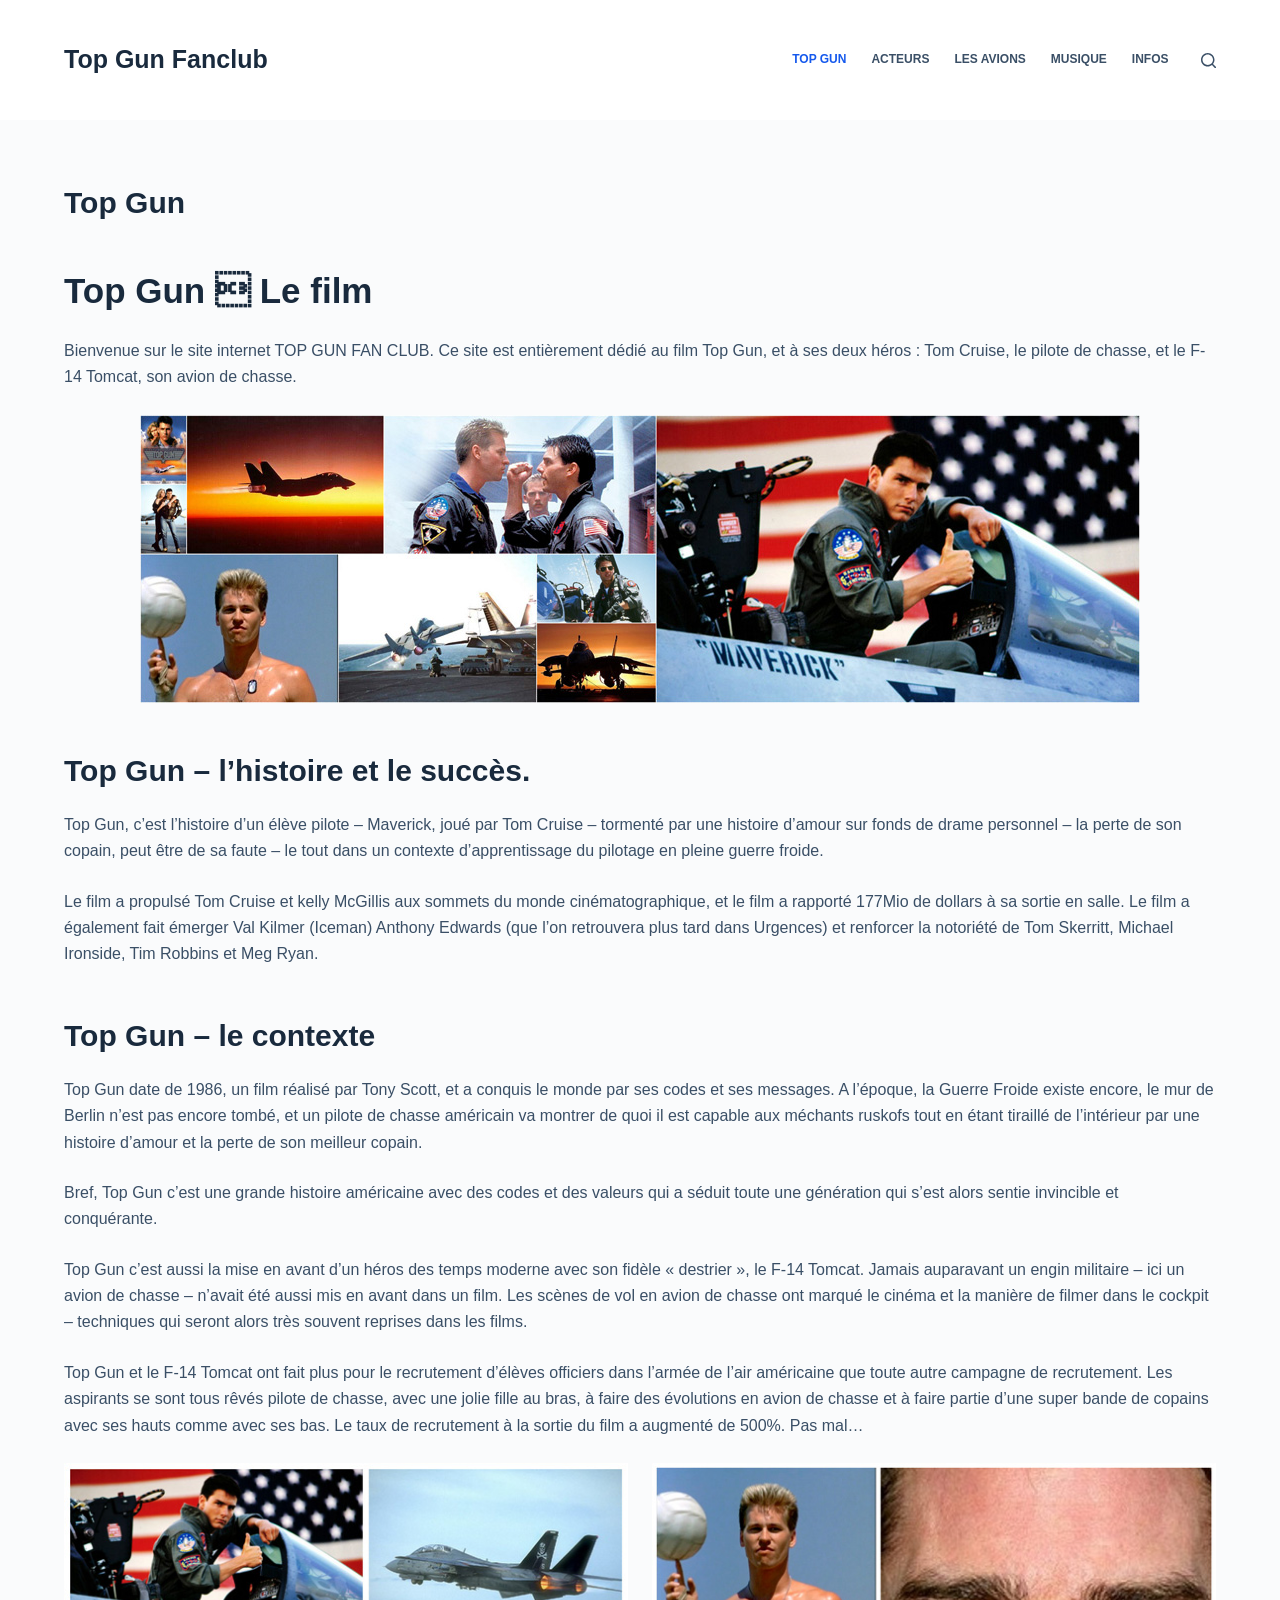
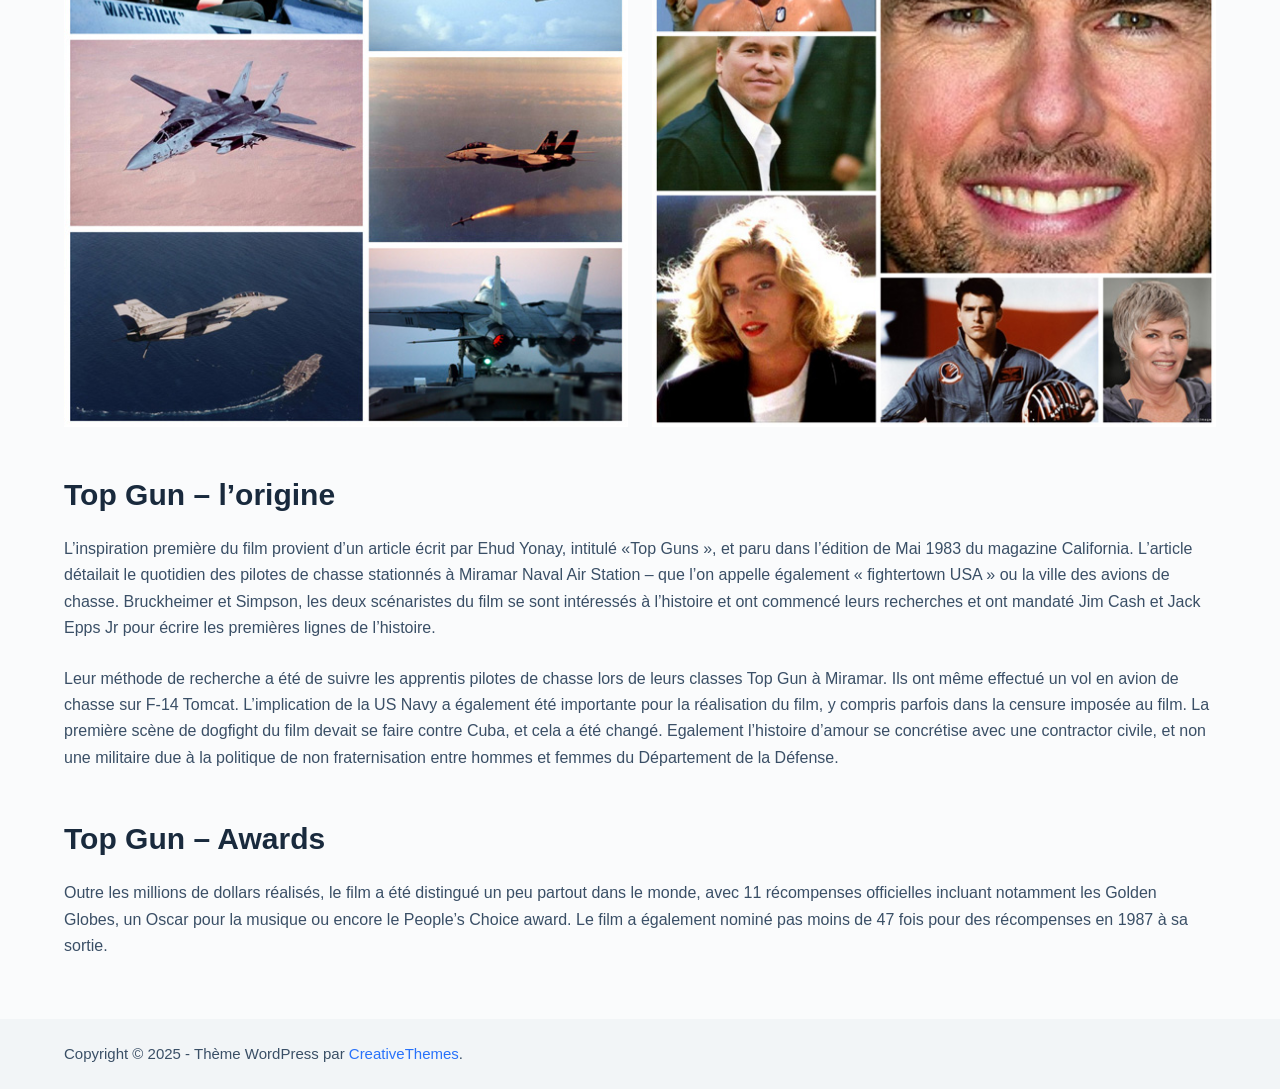
<file: playbooks/roles/nginx/files/sites/topgun/index.html>
<!DOCTYPE html><html lang="fr-FR"><head>
	
	<meta charset="UTF-8">
	<meta name="viewport" content="width=device-width, initial-scale=1, maximum-scale=5, viewport-fit=cover">
	<link rel="profile" href="https://gmpg.org/xfn/11">

	<meta name="robots" content="max-image-preview:large">
	<style>img:is([sizes="auto" i], [sizes^="auto," i]) { contain-intrinsic-size: 3000px 1500px }</style>
	<link rel="alternate" type="application/rss+xml" title="Top Gun Fanclub � Flux" href="https://topgun-fanclub.com/feed/">
<link rel="alternate" type="application/rss+xml" title="Top Gun Fanclub � Flux des commentaires" href="https://topgun-fanclub.com/comments/feed/">

<!-- SEO SIMPLE PACK 3.1.2 -->
<title>Top Gun Fanclub | Top Gun le film</title>
<meta name="description" content="Top Gun le film">
<link rel="canonical" href="https://topgun-fanclub.com/">
<meta property="og:locale" content="fr_FR">
<meta property="og:type" content="website">
<meta property="og:title" content="Top Gun Fanclub | Top Gun le film">
<meta property="og:description" content="Top Gun le film">
<meta property="og:url" content="https://topgun-fanclub.com/">
<meta property="og:site_name" content="Top Gun Fanclub">
<meta name="twitter:card" content="summary_large_image">
<!-- / SEO SIMPLE PACK -->

<link rel="stylesheet" id="wp-block-library-css" href="css/style.min.css" media="all">
<style id="global-styles-inline-css">
:root{--wp--preset--aspect-ratio--square: 1;--wp--preset--aspect-ratio--4-3: 4/3;--wp--preset--aspect-ratio--3-4: 3/4;--wp--preset--aspect-ratio--3-2: 3/2;--wp--preset--aspect-ratio--2-3: 2/3;--wp--preset--aspect-ratio--16-9: 16/9;--wp--preset--aspect-ratio--9-16: 9/16;--wp--preset--color--black: #000000;--wp--preset--color--cyan-bluish-gray: #abb8c3;--wp--preset--color--white: #ffffff;--wp--preset--color--pale-pink: #f78da7;--wp--preset--color--vivid-red: #cf2e2e;--wp--preset--color--luminous-vivid-orange: #ff6900;--wp--preset--color--luminous-vivid-amber: #fcb900;--wp--preset--color--light-green-cyan: #7bdcb5;--wp--preset--color--vivid-green-cyan: #00d084;--wp--preset--color--pale-cyan-blue: #8ed1fc;--wp--preset--color--vivid-cyan-blue: #0693e3;--wp--preset--color--vivid-purple: #9b51e0;--wp--preset--color--palette-color-1: #2872fa;--wp--preset--color--palette-color-2: #1559ed;--wp--preset--color--palette-color-3: #3A4F66;--wp--preset--color--palette-color-4: #192a3d;--wp--preset--color--palette-color-5: #e1e8ed;--wp--preset--color--palette-color-6: #f2f5f7;--wp--preset--color--palette-color-7: #FAFBFC;--wp--preset--color--palette-color-8: #ffffff;--wp--preset--gradient--vivid-cyan-blue-to-vivid-purple: linear-gradient(135deg,rgba(6,147,227,1) 0%,rgb(155,81,224) 100%);--wp--preset--gradient--light-green-cyan-to-vivid-green-cyan: linear-gradient(135deg,rgb(122,220,180) 0%,rgb(0,208,130) 100%);--wp--preset--gradient--luminous-vivid-amber-to-luminous-vivid-orange: linear-gradient(135deg,rgba(252,185,0,1) 0%,rgba(255,105,0,1) 100%);--wp--preset--gradient--luminous-vivid-orange-to-vivid-red: linear-gradient(135deg,rgba(255,105,0,1) 0%,rgb(207,46,46) 100%);--wp--preset--gradient--very-light-gray-to-cyan-bluish-gray: linear-gradient(135deg,rgb(238,238,238) 0%,rgb(169,184,195) 100%);--wp--preset--gradient--cool-to-warm-spectrum: linear-gradient(135deg,rgb(74,234,220) 0%,rgb(151,120,209) 20%,rgb(207,42,186) 40%,rgb(238,44,130) 60%,rgb(251,105,98) 80%,rgb(254,248,76) 100%);--wp--preset--gradient--blush-light-purple: linear-gradient(135deg,rgb(255,206,236) 0%,rgb(152,150,240) 100%);--wp--preset--gradient--blush-bordeaux: linear-gradient(135deg,rgb(254,205,165) 0%,rgb(254,45,45) 50%,rgb(107,0,62) 100%);--wp--preset--gradient--luminous-dusk: linear-gradient(135deg,rgb(255,203,112) 0%,rgb(199,81,192) 50%,rgb(65,88,208) 100%);--wp--preset--gradient--pale-ocean: linear-gradient(135deg,rgb(255,245,203) 0%,rgb(182,227,212) 50%,rgb(51,167,181) 100%);--wp--preset--gradient--electric-grass: linear-gradient(135deg,rgb(202,248,128) 0%,rgb(113,206,126) 100%);--wp--preset--gradient--midnight: linear-gradient(135deg,rgb(2,3,129) 0%,rgb(40,116,252) 100%);--wp--preset--gradient--juicy-peach: linear-gradient(to right, #ffecd2 0%, #fcb69f 100%);--wp--preset--gradient--young-passion: linear-gradient(to right, #ff8177 0%, #ff867a 0%, #ff8c7f 21%, #f99185 52%, #cf556c 78%, #b12a5b 100%);--wp--preset--gradient--true-sunset: linear-gradient(to right, #fa709a 0%, #fee140 100%);--wp--preset--gradient--morpheus-den: linear-gradient(to top, #30cfd0 0%, #330867 100%);--wp--preset--gradient--plum-plate: linear-gradient(135deg, #667eea 0%, #764ba2 100%);--wp--preset--gradient--aqua-splash: linear-gradient(15deg, #13547a 0%, #80d0c7 100%);--wp--preset--gradient--love-kiss: linear-gradient(to top, #ff0844 0%, #ffb199 100%);--wp--preset--gradient--new-retrowave: linear-gradient(to top, #3b41c5 0%, #a981bb 49%, #ffc8a9 100%);--wp--preset--gradient--plum-bath: linear-gradient(to top, #cc208e 0%, #6713d2 100%);--wp--preset--gradient--high-flight: linear-gradient(to right, #0acffe 0%, #495aff 100%);--wp--preset--gradient--teen-party: linear-gradient(-225deg, #FF057C 0%, #8D0B93 50%, #321575 100%);--wp--preset--gradient--fabled-sunset: linear-gradient(-225deg, #231557 0%, #44107A 29%, #FF1361 67%, #FFF800 100%);--wp--preset--gradient--arielle-smile: radial-gradient(circle 248px at center, #16d9e3 0%, #30c7ec 47%, #46aef7 100%);--wp--preset--gradient--itmeo-branding: linear-gradient(180deg, #2af598 0%, #009efd 100%);--wp--preset--gradient--deep-blue: linear-gradient(to right, #6a11cb 0%, #2575fc 100%);--wp--preset--gradient--strong-bliss: linear-gradient(to right, #f78ca0 0%, #f9748f 19%, #fd868c 60%, #fe9a8b 100%);--wp--preset--gradient--sweet-period: linear-gradient(to top, #3f51b1 0%, #5a55ae 13%, #7b5fac 25%, #8f6aae 38%, #a86aa4 50%, #cc6b8e 62%, #f18271 75%, #f3a469 87%, #f7c978 100%);--wp--preset--gradient--purple-division: linear-gradient(to top, #7028e4 0%, #e5b2ca 100%);--wp--preset--gradient--cold-evening: linear-gradient(to top, #0c3483 0%, #a2b6df 100%, #6b8cce 100%, #a2b6df 100%);--wp--preset--gradient--mountain-rock: linear-gradient(to right, #868f96 0%, #596164 100%);--wp--preset--gradient--desert-hump: linear-gradient(to top, #c79081 0%, #dfa579 100%);--wp--preset--gradient--ethernal-constance: linear-gradient(to top, #09203f 0%, #537895 100%);--wp--preset--gradient--happy-memories: linear-gradient(-60deg, #ff5858 0%, #f09819 100%);--wp--preset--gradient--grown-early: linear-gradient(to top, #0ba360 0%, #3cba92 100%);--wp--preset--gradient--morning-salad: linear-gradient(-225deg, #B7F8DB 0%, #50A7C2 100%);--wp--preset--gradient--night-call: linear-gradient(-225deg, #AC32E4 0%, #7918F2 48%, #4801FF 100%);--wp--preset--gradient--mind-crawl: linear-gradient(-225deg, #473B7B 0%, #3584A7 51%, #30D2BE 100%);--wp--preset--gradient--angel-care: linear-gradient(-225deg, #FFE29F 0%, #FFA99F 48%, #FF719A 100%);--wp--preset--gradient--juicy-cake: linear-gradient(to top, #e14fad 0%, #f9d423 100%);--wp--preset--gradient--rich-metal: linear-gradient(to right, #d7d2cc 0%, #304352 100%);--wp--preset--gradient--mole-hall: linear-gradient(-20deg, #616161 0%, #9bc5c3 100%);--wp--preset--gradient--cloudy-knoxville: linear-gradient(120deg, #fdfbfb 0%, #ebedee 100%);--wp--preset--gradient--soft-grass: linear-gradient(to top, #c1dfc4 0%, #deecdd 100%);--wp--preset--gradient--saint-petersburg: linear-gradient(135deg, #f5f7fa 0%, #c3cfe2 100%);--wp--preset--gradient--everlasting-sky: linear-gradient(135deg, #fdfcfb 0%, #e2d1c3 100%);--wp--preset--gradient--kind-steel: linear-gradient(-20deg, #e9defa 0%, #fbfcdb 100%);--wp--preset--gradient--over-sun: linear-gradient(60deg, #abecd6 0%, #fbed96 100%);--wp--preset--gradient--premium-white: linear-gradient(to top, #d5d4d0 0%, #d5d4d0 1%, #eeeeec 31%, #efeeec 75%, #e9e9e7 100%);--wp--preset--gradient--clean-mirror: linear-gradient(45deg, #93a5cf 0%, #e4efe9 100%);--wp--preset--gradient--wild-apple: linear-gradient(to top, #d299c2 0%, #fef9d7 100%);--wp--preset--gradient--snow-again: linear-gradient(to top, #e6e9f0 0%, #eef1f5 100%);--wp--preset--gradient--confident-cloud: linear-gradient(to top, #dad4ec 0%, #dad4ec 1%, #f3e7e9 100%);--wp--preset--gradient--glass-water: linear-gradient(to top, #dfe9f3 0%, white 100%);--wp--preset--gradient--perfect-white: linear-gradient(-225deg, #E3FDF5 0%, #FFE6FA 100%);--wp--preset--font-size--small: 13px;--wp--preset--font-size--medium: 20px;--wp--preset--font-size--large: 36px;--wp--preset--font-size--x-large: 42px;--wp--preset--spacing--20: 0.44rem;--wp--preset--spacing--30: 0.67rem;--wp--preset--spacing--40: 1rem;--wp--preset--spacing--50: 1.5rem;--wp--preset--spacing--60: 2.25rem;--wp--preset--spacing--70: 3.38rem;--wp--preset--spacing--80: 5.06rem;--wp--preset--shadow--natural: 6px 6px 9px rgba(0, 0, 0, 0.2);--wp--preset--shadow--deep: 12px 12px 50px rgba(0, 0, 0, 0.4);--wp--preset--shadow--sharp: 6px 6px 0px rgba(0, 0, 0, 0.2);--wp--preset--shadow--outlined: 6px 6px 0px -3px rgba(255, 255, 255, 1), 6px 6px rgba(0, 0, 0, 1);--wp--preset--shadow--crisp: 6px 6px 0px rgba(0, 0, 0, 1);}:root { --wp--style--global--content-size: var(--block-max-width);--wp--style--global--wide-size: var(--block-wide-max-width); }:where(body) { margin: 0; }.wp-site-blocks > .alignleft { float: left; margin-right: 2em; }.wp-site-blocks > .alignright { float: right; margin-left: 2em; }.wp-site-blocks > .aligncenter { justify-content: center; margin-left: auto; margin-right: auto; }:where(.wp-site-blocks) > * { margin-block-start: var(--content-spacing); margin-block-end: 0; }:where(.wp-site-blocks) > :first-child { margin-block-start: 0; }:where(.wp-site-blocks) > :last-child { margin-block-end: 0; }:root { --wp--style--block-gap: var(--content-spacing); }:root :where(.is-layout-flow) > :first-child{margin-block-start: 0;}:root :where(.is-layout-flow) > :last-child{margin-block-end: 0;}:root :where(.is-layout-flow) > *{margin-block-start: var(--content-spacing);margin-block-end: 0;}:root :where(.is-layout-constrained) > :first-child{margin-block-start: 0;}:root :where(.is-layout-constrained) > :last-child{margin-block-end: 0;}:root :where(.is-layout-constrained) > *{margin-block-start: var(--content-spacing);margin-block-end: 0;}:root :where(.is-layout-flex){gap: var(--content-spacing);}:root :where(.is-layout-grid){gap: var(--content-spacing);}.is-layout-flow > .alignleft{float: left;margin-inline-start: 0;margin-inline-end: 2em;}.is-layout-flow > .alignright{float: right;margin-inline-start: 2em;margin-inline-end: 0;}.is-layout-flow > .aligncenter{margin-left: auto !important;margin-right: auto !important;}.is-layout-constrained > .alignleft{float: left;margin-inline-start: 0;margin-inline-end: 2em;}.is-layout-constrained > .alignright{float: right;margin-inline-start: 2em;margin-inline-end: 0;}.is-layout-constrained > .aligncenter{margin-left: auto !important;margin-right: auto !important;}.is-layout-constrained > :where(:not(.alignleft):not(.alignright):not(.alignfull)){max-width: var(--wp--style--global--content-size);margin-left: auto !important;margin-right: auto !important;}.is-layout-constrained > .alignwide{max-width: var(--wp--style--global--wide-size);}body .is-layout-flex{display: flex;}.is-layout-flex{flex-wrap: wrap;align-items: center;}.is-layout-flex > :is(*, div){margin: 0;}body .is-layout-grid{display: grid;}.is-layout-grid > :is(*, div){margin: 0;}body{padding-top: 0px;padding-right: 0px;padding-bottom: 0px;padding-left: 0px;}.has-black-color{color: var(--wp--preset--color--black) !important;}.has-cyan-bluish-gray-color{color: var(--wp--preset--color--cyan-bluish-gray) !important;}.has-white-color{color: var(--wp--preset--color--white) !important;}.has-pale-pink-color{color: var(--wp--preset--color--pale-pink) !important;}.has-vivid-red-color{color: var(--wp--preset--color--vivid-red) !important;}.has-luminous-vivid-orange-color{color: var(--wp--preset--color--luminous-vivid-orange) !important;}.has-luminous-vivid-amber-color{color: var(--wp--preset--color--luminous-vivid-amber) !important;}.has-light-green-cyan-color{color: var(--wp--preset--color--light-green-cyan) !important;}.has-vivid-green-cyan-color{color: var(--wp--preset--color--vivid-green-cyan) !important;}.has-pale-cyan-blue-color{color: var(--wp--preset--color--pale-cyan-blue) !important;}.has-vivid-cyan-blue-color{color: var(--wp--preset--color--vivid-cyan-blue) !important;}.has-vivid-purple-color{color: var(--wp--preset--color--vivid-purple) !important;}.has-palette-color-1-color{color: var(--wp--preset--color--palette-color-1) !important;}.has-palette-color-2-color{color: var(--wp--preset--color--palette-color-2) !important;}.has-palette-color-3-color{color: var(--wp--preset--color--palette-color-3) !important;}.has-palette-color-4-color{color: var(--wp--preset--color--palette-color-4) !important;}.has-palette-color-5-color{color: var(--wp--preset--color--palette-color-5) !important;}.has-palette-color-6-color{color: var(--wp--preset--color--palette-color-6) !important;}.has-palette-color-7-color{color: var(--wp--preset--color--palette-color-7) !important;}.has-palette-color-8-color{color: var(--wp--preset--color--palette-color-8) !important;}.has-black-background-color{background-color: var(--wp--preset--color--black) !important;}.has-cyan-bluish-gray-background-color{background-color: var(--wp--preset--color--cyan-bluish-gray) !important;}.has-white-background-color{background-color: var(--wp--preset--color--white) !important;}.has-pale-pink-background-color{background-color: var(--wp--preset--color--pale-pink) !important;}.has-vivid-red-background-color{background-color: var(--wp--preset--color--vivid-red) !important;}.has-luminous-vivid-orange-background-color{background-color: var(--wp--preset--color--luminous-vivid-orange) !important;}.has-luminous-vivid-amber-background-color{background-color: var(--wp--preset--color--luminous-vivid-amber) !important;}.has-light-green-cyan-background-color{background-color: var(--wp--preset--color--light-green-cyan) !important;}.has-vivid-green-cyan-background-color{background-color: var(--wp--preset--color--vivid-green-cyan) !important;}.has-pale-cyan-blue-background-color{background-color: var(--wp--preset--color--pale-cyan-blue) !important;}.has-vivid-cyan-blue-background-color{background-color: var(--wp--preset--color--vivid-cyan-blue) !important;}.has-vivid-purple-background-color{background-color: var(--wp--preset--color--vivid-purple) !important;}.has-palette-color-1-background-color{background-color: var(--wp--preset--color--palette-color-1) !important;}.has-palette-color-2-background-color{background-color: var(--wp--preset--color--palette-color-2) !important;}.has-palette-color-3-background-color{background-color: var(--wp--preset--color--palette-color-3) !important;}.has-palette-color-4-background-color{background-color: var(--wp--preset--color--palette-color-4) !important;}.has-palette-color-5-background-color{background-color: var(--wp--preset--color--palette-color-5) !important;}.has-palette-color-6-background-color{background-color: var(--wp--preset--color--palette-color-6) !important;}.has-palette-color-7-background-color{background-color: var(--wp--preset--color--palette-color-7) !important;}.has-palette-color-8-background-color{background-color: var(--wp--preset--color--palette-color-8) !important;}.has-black-border-color{border-color: var(--wp--preset--color--black) !important;}.has-cyan-bluish-gray-border-color{border-color: var(--wp--preset--color--cyan-bluish-gray) !important;}.has-white-border-color{border-color: var(--wp--preset--color--white) !important;}.has-pale-pink-border-color{border-color: var(--wp--preset--color--pale-pink) !important;}.has-vivid-red-border-color{border-color: var(--wp--preset--color--vivid-red) !important;}.has-luminous-vivid-orange-border-color{border-color: var(--wp--preset--color--luminous-vivid-orange) !important;}.has-luminous-vivid-amber-border-color{border-color: var(--wp--preset--color--luminous-vivid-amber) !important;}.has-light-green-cyan-border-color{border-color: var(--wp--preset--color--light-green-cyan) !important;}.has-vivid-green-cyan-border-color{border-color: var(--wp--preset--color--vivid-green-cyan) !important;}.has-pale-cyan-blue-border-color{border-color: var(--wp--preset--color--pale-cyan-blue) !important;}.has-vivid-cyan-blue-border-color{border-color: var(--wp--preset--color--vivid-cyan-blue) !important;}.has-vivid-purple-border-color{border-color: var(--wp--preset--color--vivid-purple) !important;}.has-palette-color-1-border-color{border-color: var(--wp--preset--color--palette-color-1) !important;}.has-palette-color-2-border-color{border-color: var(--wp--preset--color--palette-color-2) !important;}.has-palette-color-3-border-color{border-color: var(--wp--preset--color--palette-color-3) !important;}.has-palette-color-4-border-color{border-color: var(--wp--preset--color--palette-color-4) !important;}.has-palette-color-5-border-color{border-color: var(--wp--preset--color--palette-color-5) !important;}.has-palette-color-6-border-color{border-color: var(--wp--preset--color--palette-color-6) !important;}.has-palette-color-7-border-color{border-color: var(--wp--preset--color--palette-color-7) !important;}.has-palette-color-8-border-color{border-color: var(--wp--preset--color--palette-color-8) !important;}.has-vivid-cyan-blue-to-vivid-purple-gradient-background{background: var(--wp--preset--gradient--vivid-cyan-blue-to-vivid-purple) !important;}.has-light-green-cyan-to-vivid-green-cyan-gradient-background{background: var(--wp--preset--gradient--light-green-cyan-to-vivid-green-cyan) !important;}.has-luminous-vivid-amber-to-luminous-vivid-orange-gradient-background{background: var(--wp--preset--gradient--luminous-vivid-amber-to-luminous-vivid-orange) !important;}.has-luminous-vivid-orange-to-vivid-red-gradient-background{background: var(--wp--preset--gradient--luminous-vivid-orange-to-vivid-red) !important;}.has-very-light-gray-to-cyan-bluish-gray-gradient-background{background: var(--wp--preset--gradient--very-light-gray-to-cyan-bluish-gray) !important;}.has-cool-to-warm-spectrum-gradient-background{background: var(--wp--preset--gradient--cool-to-warm-spectrum) !important;}.has-blush-light-purple-gradient-background{background: var(--wp--preset--gradient--blush-light-purple) !important;}.has-blush-bordeaux-gradient-background{background: var(--wp--preset--gradient--blush-bordeaux) !important;}.has-luminous-dusk-gradient-background{background: var(--wp--preset--gradient--luminous-dusk) !important;}.has-pale-ocean-gradient-background{background: var(--wp--preset--gradient--pale-ocean) !important;}.has-electric-grass-gradient-background{background: var(--wp--preset--gradient--electric-grass) !important;}.has-midnight-gradient-background{background: var(--wp--preset--gradient--midnight) !important;}.has-juicy-peach-gradient-background{background: var(--wp--preset--gradient--juicy-peach) !important;}.has-young-passion-gradient-background{background: var(--wp--preset--gradient--young-passion) !important;}.has-true-sunset-gradient-background{background: var(--wp--preset--gradient--true-sunset) !important;}.has-morpheus-den-gradient-background{background: var(--wp--preset--gradient--morpheus-den) !important;}.has-plum-plate-gradient-background{background: var(--wp--preset--gradient--plum-plate) !important;}.has-aqua-splash-gradient-background{background: var(--wp--preset--gradient--aqua-splash) !important;}.has-love-kiss-gradient-background{background: var(--wp--preset--gradient--love-kiss) !important;}.has-new-retrowave-gradient-background{background: var(--wp--preset--gradient--new-retrowave) !important;}.has-plum-bath-gradient-background{background: var(--wp--preset--gradient--plum-bath) !important;}.has-high-flight-gradient-background{background: var(--wp--preset--gradient--high-flight) !important;}.has-teen-party-gradient-background{background: var(--wp--preset--gradient--teen-party) !important;}.has-fabled-sunset-gradient-background{background: var(--wp--preset--gradient--fabled-sunset) !important;}.has-arielle-smile-gradient-background{background: var(--wp--preset--gradient--arielle-smile) !important;}.has-itmeo-branding-gradient-background{background: var(--wp--preset--gradient--itmeo-branding) !important;}.has-deep-blue-gradient-background{background: var(--wp--preset--gradient--deep-blue) !important;}.has-strong-bliss-gradient-background{background: var(--wp--preset--gradient--strong-bliss) !important;}.has-sweet-period-gradient-background{background: var(--wp--preset--gradient--sweet-period) !important;}.has-purple-division-gradient-background{background: var(--wp--preset--gradient--purple-division) !important;}.has-cold-evening-gradient-background{background: var(--wp--preset--gradient--cold-evening) !important;}.has-mountain-rock-gradient-background{background: var(--wp--preset--gradient--mountain-rock) !important;}.has-desert-hump-gradient-background{background: var(--wp--preset--gradient--desert-hump) !important;}.has-ethernal-constance-gradient-background{background: var(--wp--preset--gradient--ethernal-constance) !important;}.has-happy-memories-gradient-background{background: var(--wp--preset--gradient--happy-memories) !important;}.has-grown-early-gradient-background{background: var(--wp--preset--gradient--grown-early) !important;}.has-morning-salad-gradient-background{background: var(--wp--preset--gradient--morning-salad) !important;}.has-night-call-gradient-background{background: var(--wp--preset--gradient--night-call) !important;}.has-mind-crawl-gradient-background{background: var(--wp--preset--gradient--mind-crawl) !important;}.has-angel-care-gradient-background{background: var(--wp--preset--gradient--angel-care) !important;}.has-juicy-cake-gradient-background{background: var(--wp--preset--gradient--juicy-cake) !important;}.has-rich-metal-gradient-background{background: var(--wp--preset--gradient--rich-metal) !important;}.has-mole-hall-gradient-background{background: var(--wp--preset--gradient--mole-hall) !important;}.has-cloudy-knoxville-gradient-background{background: var(--wp--preset--gradient--cloudy-knoxville) !important;}.has-soft-grass-gradient-background{background: var(--wp--preset--gradient--soft-grass) !important;}.has-saint-petersburg-gradient-background{background: var(--wp--preset--gradient--saint-petersburg) !important;}.has-everlasting-sky-gradient-background{background: var(--wp--preset--gradient--everlasting-sky) !important;}.has-kind-steel-gradient-background{background: var(--wp--preset--gradient--kind-steel) !important;}.has-over-sun-gradient-background{background: var(--wp--preset--gradient--over-sun) !important;}.has-premium-white-gradient-background{background: var(--wp--preset--gradient--premium-white) !important;}.has-clean-mirror-gradient-background{background: var(--wp--preset--gradient--clean-mirror) !important;}.has-wild-apple-gradient-background{background: var(--wp--preset--gradient--wild-apple) !important;}.has-snow-again-gradient-background{background: var(--wp--preset--gradient--snow-again) !important;}.has-confident-cloud-gradient-background{background: var(--wp--preset--gradient--confident-cloud) !important;}.has-glass-water-gradient-background{background: var(--wp--preset--gradient--glass-water) !important;}.has-perfect-white-gradient-background{background: var(--wp--preset--gradient--perfect-white) !important;}.has-small-font-size{font-size: var(--wp--preset--font-size--small) !important;}.has-medium-font-size{font-size: var(--wp--preset--font-size--medium) !important;}.has-large-font-size{font-size: var(--wp--preset--font-size--large) !important;}.has-x-large-font-size{font-size: var(--wp--preset--font-size--x-large) !important;}
:root :where(.wp-block-pullquote){font-size: 1.5em;line-height: 1.6;}
</style>
<link rel="stylesheet" id="ct-main-styles-css" href="css/main.min.css" media="all">
<link rel="stylesheet" id="ct-page-title-styles-css" href="css/page-title.min.css" media="all">
<link rel="https://api.w.org/" href="https://topgun-fanclub.com/wp-json/"><link rel="alternate" title="JSON" type="application/json" href="https://topgun-fanclub.com/wp-json/wp/v2/pages/5"><link rel="EditURI" type="application/rsd+xml" title="RSD" href="https://topgun-fanclub.com/xmlrpc.php?rsd">
<meta name="generator" content="WordPress 6.8.1">
<link rel="shortlink" href="https://topgun-fanclub.com/">
<link rel="alternate" title="oEmbed (JSON)" type="application/json+oembed" href="https://topgun-fanclub.com/wp-json/oembed/1.0/embed?url=https%3A%2F%2Ftopgun-fanclub.com%2F">
<link rel="alternate" title="oEmbed (XML)" type="text/xml+oembed" href="https://topgun-fanclub.com/wp-json/oembed/1.0/embed?url=https%3A%2F%2Ftopgun-fanclub.com%2F&format=xml">
<noscript><link rel='stylesheet' href='https://topgun-fanclub.com/wp-content/themes/blocksy/static/bundle/no-scripts.min.css' type='text/css'></noscript>
<style id="ct-main-styles-inline-css">[data-header*="type-1"] .ct-header [data-id="logo"] .site-title {--fontWeight:700;--fontSize:25px;--lineHeight:1.5;--linkInitialColor:var(--paletteColor4);} [data-header*="type-1"] .ct-header [data-id="menu"] > ul > li > a {--fontWeight:700;--textTransform:uppercase;--fontSize:12px;--lineHeight:1.3;--linkInitialColor:var(--color);} [data-header*="type-1"] .ct-header [data-id="menu"][data-menu*="type-3"] > ul > li > a {--linkHoverColor:#ffffff;--linkActiveColor:#ffffff;} [data-header*="type-1"] .ct-header [data-id="menu"] .sub-menu {--linkInitialColor:#ffffff;--fontWeight:500;--fontSize:12px;--dropdown-divider:1px dashed rgba(255, 255, 255, 0.1);--box-shadow:0px 10px 20px rgba(41, 51, 61, 0.1);--border-radius:0px 0px 2px 2px;} [data-header*="type-1"] .ct-header [data-row*="middle"] {--height:120px;background-color:var(--paletteColor8);background-image:none;--borderTop:none;--borderBottom:none;--box-shadow:none;} [data-header*="type-1"] .ct-header [data-row*="middle"] > div {--borderTop:none;--borderBottom:none;} [data-header*="type-1"] [data-id="mobile-menu"] {--fontWeight:700;--fontSize:20px;--linkInitialColor:#ffffff;--mobile-menu-divider:none;} [data-header*="type-1"] #offcanvas .ct-panel-inner {background-color:rgba(18, 21, 25, 0.98);} [data-header*="type-1"] #offcanvas {--side-panel-width:500px;} [data-header*="type-1"] [data-behaviour*="side"] {--box-shadow:0px 0px 70px rgba(0, 0, 0, 0.35);} [data-header*="type-1"] #search-modal .ct-search-results a {--fontWeight:500;--fontSize:14px;--lineHeight:1.4;} [data-header*="type-1"] #search-modal {--linkInitialColor:#ffffff;--form-text-initial-color:#ffffff;--form-text-focus-color:#ffffff;background-color:rgba(18, 21, 25, 0.98);} [data-header*="type-1"] [data-id="trigger"] {--icon-size:18px;} [data-header*="type-1"] {--header-height:120px;} [data-footer*="type-1"] .ct-footer [data-row*="bottom"] > div {--container-spacing:25px;--border:none;--grid-template-columns:initial;} [data-footer*="type-1"] .ct-footer [data-row*="bottom"] .widget-title {--fontSize:16px;} [data-footer*="type-1"] .ct-footer [data-row*="bottom"] {background-color:transparent;} [data-footer*="type-1"] [data-id="copyright"] {--fontWeight:400;--fontSize:15px;--lineHeight:1.3;} [data-footer*="type-1"] footer.ct-footer {background-color:var(--paletteColor6);}:root {--fontFamily:-apple-system, BlinkMacSystemFont, 'Segoe UI', Roboto, Helvetica, Arial, sans-serif, 'Apple Color Emoji', 'Segoe UI Emoji', 'Segoe UI Symbol';--fontWeight:400;--textTransform:none;--textDecoration:none;--fontSize:16px;--lineHeight:1.65;--letterSpacing:0em;--buttonFontWeight:500;--buttonFontSize:15px;--has-classic-forms:var(--true);--has-modern-forms:var(--false);--form-field-border-initial-color:var(--border-color);--form-field-border-focus-color:var(--paletteColor1);--form-selection-control-initial-color:var(--border-color);--form-selection-control-accent-color:var(--paletteColor1);--paletteColor1:#2872fa;--paletteColor2:#1559ed;--paletteColor3:#3A4F66;--paletteColor4:#192a3d;--paletteColor5:#e1e8ed;--paletteColor6:#f2f5f7;--paletteColor7:#FAFBFC;--paletteColor8:#ffffff;--color:var(--paletteColor3);--linkInitialColor:var(--paletteColor1);--linkHoverColor:var(--paletteColor2);--selectionTextColor:#ffffff;--selectionBackgroundColor:var(--paletteColor1);--border-color:var(--paletteColor5);--headings-color:var(--paletteColor4);--content-spacing:1.5em;--buttonMinHeight:40px;--buttonShadow:none;--buttonTransform:none;--buttonTextInitialColor:#ffffff;--buttonTextHoverColor:#ffffff;--buttonInitialColor:var(--paletteColor1);--buttonHoverColor:var(--paletteColor2);--button-border:none;--buttonBorderRadius:3px;--button-padding:5px 20px;--normal-container-max-width:1290px;--content-vertical-spacing:60px;--narrow-container-max-width:750px;--wide-offset:130px;}h1 {--fontWeight:700;--fontSize:40px;--lineHeight:1.5;}h2 {--fontWeight:700;--fontSize:35px;--lineHeight:1.5;}h3 {--fontWeight:700;--fontSize:30px;--lineHeight:1.5;}h4 {--fontWeight:700;--fontSize:25px;--lineHeight:1.5;}h5 {--fontWeight:700;--fontSize:20px;--lineHeight:1.5;}h6 {--fontWeight:700;--fontSize:16px;--lineHeight:1.5;}.wp-block-quote.is-style-large p, .wp-block-pullquote p, .ct-quote-widget blockquote {--fontFamily:Georgia;--fontWeight:600;--fontSize:25px;}code, kbd, samp, pre {--fontFamily:monospace;--fontWeight:400;--fontSize:16px;}.ct-sidebar .widget-title {--fontSize:18px;}.ct-breadcrumbs {--fontWeight:600;--textTransform:uppercase;--fontSize:12px;}body {background-color:var(--paletteColor7);} [data-prefix="single_blog_post"] .entry-header .page-title {--fontSize:30px;} [data-prefix="single_blog_post"] .entry-header .entry-meta {--fontWeight:600;--textTransform:uppercase;--fontSize:12px;--lineHeight:1.3;} [data-prefix="categories"] .entry-header .page-title {--fontSize:30px;} [data-prefix="categories"] .entry-header .entry-meta {--fontWeight:600;--textTransform:uppercase;--fontSize:12px;--lineHeight:1.3;} [data-prefix="search"] .entry-header .page-title {--fontSize:30px;} [data-prefix="search"] .entry-header .entry-meta {--fontWeight:600;--textTransform:uppercase;--fontSize:12px;--lineHeight:1.3;} [data-prefix="author"] .entry-header .page-title {--fontSize:30px;} [data-prefix="author"] .entry-header .entry-meta {--fontWeight:600;--textTransform:uppercase;--fontSize:12px;--lineHeight:1.3;} [data-prefix="author"] .hero-section[data-type="type-2"] {background-color:var(--paletteColor6);background-image:none;--container-padding:50px 0;} [data-prefix="single_page"] .entry-header .page-title {--fontSize:30px;} [data-prefix="single_page"] .entry-header .entry-meta {--fontWeight:600;--textTransform:uppercase;--fontSize:12px;--lineHeight:1.3;} [data-prefix="blog"] .entries {--grid-template-columns:repeat(3, minmax(0, 1fr));} [data-prefix="blog"] .entry-card .entry-title {--fontSize:20px;--lineHeight:1.3;} [data-prefix="blog"] .entry-card .entry-meta {--fontWeight:600;--textTransform:uppercase;--fontSize:12px;} [data-prefix="blog"] .entry-card {background-color:var(--paletteColor8);--box-shadow:0px 12px 18px -6px rgba(34, 56, 101, 0.04);} [data-prefix="categories"] .entries {--grid-template-columns:repeat(3, minmax(0, 1fr));} [data-prefix="categories"] .entry-card .entry-title {--fontSize:20px;--lineHeight:1.3;} [data-prefix="categories"] .entry-card .entry-meta {--fontWeight:600;--textTransform:uppercase;--fontSize:12px;} [data-prefix="categories"] .entry-card {background-color:var(--paletteColor8);--box-shadow:0px 12px 18px -6px rgba(34, 56, 101, 0.04);} [data-prefix="author"] .entries {--grid-template-columns:repeat(3, minmax(0, 1fr));} [data-prefix="author"] .entry-card .entry-title {--fontSize:20px;--lineHeight:1.3;} [data-prefix="author"] .entry-card .entry-meta {--fontWeight:600;--textTransform:uppercase;--fontSize:12px;} [data-prefix="author"] .entry-card {background-color:var(--paletteColor8);--box-shadow:0px 12px 18px -6px rgba(34, 56, 101, 0.04);} [data-prefix="search"] .entries {--grid-template-columns:repeat(3, minmax(0, 1fr));} [data-prefix="search"] .entry-card .entry-title {--fontSize:20px;--lineHeight:1.3;} [data-prefix="search"] .entry-card .entry-meta {--fontWeight:600;--textTransform:uppercase;--fontSize:12px;} [data-prefix="search"] .entry-card {background-color:var(--paletteColor8);--box-shadow:0px 12px 18px -6px rgba(34, 56, 101, 0.04);}form textarea {--form-field-height:170px;}.ct-sidebar {--linkInitialColor:var(--color);} [data-prefix="single_blog_post"] [class*="ct-container"] > article[class*="post"] {--has-boxed:var(--false);--has-wide:var(--true);} [data-prefix="single_page"] [class*="ct-container"] > article[class*="post"] {--has-boxed:var(--false);--has-wide:var(--true);}@media (max-width: 999.98px) {[data-header*="type-1"] .ct-header [data-row*="middle"] {--height:70px;} [data-header*="type-1"] #offcanvas {--side-panel-width:65vw;} [data-header*="type-1"] {--header-height:70px;} [data-footer*="type-1"] .ct-footer [data-row*="bottom"] > div {--grid-template-columns:initial;} [data-prefix="blog"] .entries {--grid-template-columns:repeat(2, minmax(0, 1fr));} [data-prefix="categories"] .entries {--grid-template-columns:repeat(2, minmax(0, 1fr));} [data-prefix="author"] .entries {--grid-template-columns:repeat(2, minmax(0, 1fr));} [data-prefix="search"] .entries {--grid-template-columns:repeat(2, minmax(0, 1fr));}}@media (max-width: 689.98px) {[data-header*="type-1"] #offcanvas {--side-panel-width:90vw;} [data-footer*="type-1"] .ct-footer [data-row*="bottom"] > div {--container-spacing:15px;--grid-template-columns:initial;} [data-prefix="blog"] .entries {--grid-template-columns:repeat(1, minmax(0, 1fr));} [data-prefix="blog"] .entry-card .entry-title {--fontSize:18px;} [data-prefix="categories"] .entries {--grid-template-columns:repeat(1, minmax(0, 1fr));} [data-prefix="categories"] .entry-card .entry-title {--fontSize:18px;} [data-prefix="author"] .entries {--grid-template-columns:repeat(1, minmax(0, 1fr));} [data-prefix="author"] .entry-card .entry-title {--fontSize:18px;} [data-prefix="search"] .entries {--grid-template-columns:repeat(1, minmax(0, 1fr));} [data-prefix="search"] .entry-card .entry-title {--fontSize:18px;}:root {--content-vertical-spacing:50px;}}</style>
	</head>

<body class="home wp-singular page-template-default page page-id-5 wp-embed-responsive wp-theme-blocksy ct-loading" data-link="type-2" data-prefix="single_page" data-header="type-1" data-footer="type-1" itemscope="itemscope" itemtype="https://schema.org/WebPage">

<a class="skip-link show-on-focus" href="#main">
	Passer au contenu</a>

<div class="ct-drawer-canvas">
		<div id="search-modal" class="ct-panel" data-behaviour="modal">
			<div class="ct-panel-actions">
				<button class="ct-toggle-close" data-type="type-1" aria-label="Close search modal">
					<svg class="ct-icon" width="12" height="12" viewBox="0 0 15 15"><path d="M1 15a1 1 0 01-.71-.29 1 1 0 010-1.41l5.8-5.8-5.8-5.8A1 1 0 011.7.29l5.8 5.8 5.8-5.8a1 1 0 011.41 1.41l-5.8 5.8 5.8 5.8a1 1 0 01-1.41 1.41l-5.8-5.8-5.8 5.8A1 1 0 011 15z"></path></svg>				</button>
			</div>

			<div class="ct-panel-content">
				

<form role="search" method="get" class="search-form" action="https://topgun-fanclub.com/" aria-haspopup="listbox" data-live-results="thumbs">

	<input type="search" class="modal-field" placeholder="Rechercher" value="" name="s" autocomplete="off" title="Rechercher…" aria-label="Rechercher…">

	<button type="submit" class="search-submit" aria-label="Bouton de recherche">
		<svg class="ct-icon" aria-hidden="true" width="15" height="15" viewBox="0 0 15 15"><path d="M14.8,13.7L12,11c0.9-1.2,1.5-2.6,1.5-4.2c0-3.7-3-6.8-6.8-6.8S0,3,0,6.8s3,6.8,6.8,6.8c1.6,0,3.1-0.6,4.2-1.5l2.8,2.8c0.1,0.1,0.3,0.2,0.5,0.2s0.4-0.1,0.5-0.2C15.1,14.5,15.1,14,14.8,13.7z M1.5,6.8c0-2.9,2.4-5.2,5.2-5.2S12,3.9,12,6.8S9.6,12,6.8,12S1.5,9.6,1.5,6.8z"></path></svg>
		<span data-loader="circles"><span></span><span></span><span></span></span>
	</button>

	
			<input type="hidden" name="ct_post_type" value="post:page">
	
	
			<div class="screen-reader-text" aria-live="polite" role="status">
			Aucun résultat		</div>
	
</form>


			</div>
		</div>

		<div id="offcanvas" class="ct-panel ct-header" data-behaviour="right-side"><div class="ct-panel-inner">
		<div class="ct-panel-actions">
			<button class="ct-toggle-close" data-type="type-1" aria-label="Fermer le tiroir">
				<svg class="ct-icon" width="12" height="12" viewBox="0 0 15 15"><path d="M1 15a1 1 0 01-.71-.29 1 1 0 010-1.41l5.8-5.8-5.8-5.8A1 1 0 011.7.29l5.8 5.8 5.8-5.8a1 1 0 011.41 1.41l-5.8 5.8 5.8 5.8a1 1 0 01-1.41 1.41l-5.8-5.8-5.8 5.8A1 1 0 011 15z"></path></svg>
			</button>
		</div>
		<div class="ct-panel-content" data-device="desktop"></div><div class="ct-panel-content" data-device="mobile">
<nav class="mobile-menu has-submenu" data-id="mobile-menu" data-interaction="click" data-toggle-type="type-1" aria-label="Menu hors-champ">
	<ul><li class="page_item page-item-8"><a href="https://topgun-fanclub.com/acteurs/" class="ct-menu-link">Acteurs</a></li><li class="page_item page-item-14"><a href="https://topgun-fanclub.com/infos/" class="ct-menu-link">Infos</a></li><li class="page_item page-item-10"><a href="https://topgun-fanclub.com/les-avions/" class="ct-menu-link">Les avions</a></li><li class="page_item page-item-12"><a href="https://topgun-fanclub.com/musique/" class="ct-menu-link">Musique</a></li><li class="page_item page-item-2"><a href="https://topgun-fanclub.com/sample-page/" class="ct-menu-link">Sample Page</a></li><li class="page_item page-item-5 current_page_item current-menu-item"><span class="ct-sub-menu-parent"><a href="https://topgun-fanclub.com/" aria-current="page" class="ct-menu-link">Top Gun</a></span></li></ul></nav>

</div></div></div></div>
<div id="main-container">
	<header id="header" class="ct-header" data-id="type-1" itemscope="" itemtype="https://schema.org/WPHeader"><div data-device="desktop"><div data-row="middle" data-column-set="2"><div class="ct-container"><div data-column="start" data-placements="1"><div data-items="primary">
<div class="site-branding" data-id="logo" itemscope="itemscope" itemtype="https://schema.org/Organization">

	
			<div class="site-title-container">
							<span class="site-title " itemprop="name">
					<a href="https://topgun-fanclub.com/" rel="home" itemprop="url">
						Top Gun Fanclub					</a>
				</span>
			
					</div>
	  </div>

</div></div><div data-column="end" data-placements="1"><div data-items="primary">
<nav id="header-menu-1" class="header-menu-1" data-id="menu" data-interaction="hover" data-menu="type-1" data-dropdown="type-1:simple" data-responsive="no" itemscope="" itemtype="https://schema.org/SiteNavigationElement" aria-label="Menu d’en-tête">

	<ul id="menu-menu" class="menu" role="menubar"><li id="menu-item-20" class="menu-item menu-item-type-post_type menu-item-object-page menu-item-home current-menu-item page_item page-item-5 current_page_item menu-item-20" role="none"><a href="https://topgun-fanclub.com/" aria-current="page" class="ct-menu-link" role="menuitem">Top Gun</a></li>
<li id="menu-item-19" class="menu-item menu-item-type-post_type menu-item-object-page menu-item-19" role="none"><a href="https://topgun-fanclub.com/acteurs/" class="ct-menu-link" role="menuitem">Acteurs</a></li>
<li id="menu-item-18" class="menu-item menu-item-type-post_type menu-item-object-page menu-item-18" role="none"><a href="https://topgun-fanclub.com/les-avions/" class="ct-menu-link" role="menuitem">Les avions</a></li>
<li id="menu-item-17" class="menu-item menu-item-type-post_type menu-item-object-page menu-item-17" role="none"><a href="https://topgun-fanclub.com/musique/" class="ct-menu-link" role="menuitem">Musique</a></li>
<li id="menu-item-16" class="menu-item menu-item-type-post_type menu-item-object-page menu-item-16" role="none"><a href="https://topgun-fanclub.com/infos/" class="ct-menu-link" role="menuitem">Infos</a></li>
</ul></nav>


<button data-toggle-panel="#search-modal" class="ct-header-search ct-toggle " aria-label="Ouvrir le formulaire de recherche" data-label="left" data-id="search">

	<span class="ct-label ct-hidden-sm ct-hidden-md ct-hidden-lg">Rechercher</span>

	<svg class="ct-icon" aria-hidden="true" width="15" height="15" viewBox="0 0 15 15"><path d="M14.8,13.7L12,11c0.9-1.2,1.5-2.6,1.5-4.2c0-3.7-3-6.8-6.8-6.8S0,3,0,6.8s3,6.8,6.8,6.8c1.6,0,3.1-0.6,4.2-1.5l2.8,2.8c0.1,0.1,0.3,0.2,0.5,0.2s0.4-0.1,0.5-0.2C15.1,14.5,15.1,14,14.8,13.7z M1.5,6.8c0-2.9,2.4-5.2,5.2-5.2S12,3.9,12,6.8S9.6,12,6.8,12S1.5,9.6,1.5,6.8z"></path></svg></button>
</div></div></div></div></div><div data-device="mobile"><div data-row="middle" data-column-set="2"><div class="ct-container"><div data-column="start" data-placements="1"><div data-items="primary">
<div class="site-branding" data-id="logo" itemscope="itemscope" itemtype="https://schema.org/Organization">

	
			<div class="site-title-container">
							<span class="site-title " itemprop="name">
					<a href="https://topgun-fanclub.com/" rel="home" itemprop="url">
						Top Gun Fanclub					</a>
				</span>
			
					</div>
	  </div>

</div></div><div data-column="end" data-placements="1"><div data-items="primary">
<button data-toggle-panel="#offcanvas" class="ct-header-trigger ct-toggle " data-design="simple" data-label="right" aria-label="Ouvrir le menu hors-champ" data-id="trigger">

	<span class="ct-label ct-hidden-sm ct-hidden-md ct-hidden-lg">Menu</span>

	<svg class="ct-icon" width="18" height="14" viewBox="0 0 18 14" aria-hidden="true" data-type="type-1">

		<rect y="0.00" width="18" height="1.7" rx="1"></rect>
		<rect y="6.15" width="18" height="1.7" rx="1"></rect>
		<rect y="12.3" width="18" height="1.7" rx="1"></rect>
	</svg>
</button>
</div></div></div></div></div></header>
	<main id="main" class="site-main hfeed">

		
	<div class="ct-container-full" data-content="normal" data-vertical-spacing="top:bottom">

		
		
	<article id="post-5" class="post-5 page type-page status-publish hentry">

		
<div class="hero-section" data-type="type-1">
			<header class="entry-header">
			<h1 class="page-title" title="Top Gun" itemprop="headline">Top Gun</h1>		</header>
	</div>

		
		
		<div class="entry-content">
			
<h2 class="has-text-align-left wp-block-heading">Top Gun  Le film</h2>



<p>Bienvenue sur le site internet TOP GUN FAN CLUB. Ce site est entièrement dédié au film Top Gun, et à ses deux héros : Tom Cruise, le pilote de chasse, et le F-14 Tomcat, son avion de chasse.</p>



<div class="wp-block-image"><figure class="aligncenter size-full"><img fetchpriority="high" decoding="async" width="1000" height="288" src="images/topgun-1.jpg" alt="Top Gun le film" class="wp-image-25" srcset="images/topgun-1.jpg 1000w, images/topgun-1-300x86.jpg 300w, images/topgun-1-768x221.jpg 768w" sizes="(max-width: 1000px) 100vw, 1000px"></figure></div>



<h3 class="wp-block-heading">Top Gun – l’histoire et le succès.</h3>



<p>Top Gun, c’est l’histoire d’un élève pilote – Maverick, joué par Tom Cruise – tormenté par une histoire d’amour sur fonds de drame personnel – la perte de son copain, peut être de sa faute – le tout dans un contexte d’apprentissage du pilotage en pleine guerre froide.</p>



<p>Le film a propulsé Tom Cruise et kelly McGillis aux sommets du monde cinématographique, et le film a rapporté 177Mio de dollars à sa sortie en salle. Le film a également fait émerger Val Kilmer (Iceman) Anthony Edwards (que l’on retrouvera plus tard dans Urgences) et renforcer la notoriété de Tom Skerritt, Michael Ironside, Tim Robbins et Meg Ryan.</p>



<h3 class="wp-block-heading">Top Gun – le contexte</h3>



<p>Top Gun date de 1986, un film réalisé par Tony Scott, et a conquis le monde par ses codes et ses messages. A l’époque, la Guerre Froide existe encore, le mur de Berlin n’est pas encore tombé, et un pilote de chasse américain va montrer de quoi il est capable aux méchants ruskofs tout en étant tiraillé de l’intérieur par une histoire d’amour et la perte de son meilleur copain.</p>



<p>Bref, Top Gun c’est une grande histoire américaine avec des codes et des valeurs qui a séduit toute une génération qui s’est alors sentie invincible et conquérante.</p>



<p>Top Gun c’est aussi la mise en avant d’un héros des temps moderne avec son fidèle « destrier », le F-14 Tomcat. Jamais auparavant un engin militaire – ici un avion de chasse – n’avait été aussi mis en avant dans un film. Les scènes de vol en avion de chasse ont marqué le cinéma et la manière de filmer dans le cockpit – techniques qui seront alors très souvent reprises dans les films.</p>



<p>Top Gun et le F-14 Tomcat ont fait plus pour le recrutement d’élèves officiers dans l’armée de l’air américaine que toute autre campagne de recrutement. Les aspirants se sont tous rêvés pilote de chasse, avec une jolie fille au bras, à faire des évolutions en avion de chasse et à faire partie d’une super bande de copains avec ses hauts comme avec ses bas. Le taux de recrutement à la sortie du film a augmenté de 500%. Pas mal…</p>



<figure class="wp-block-gallery has-nested-images columns-default is-cropped wp-block-gallery-1 is-layout-flex wp-block-gallery-is-layout-flex">
<figure class="wp-block-image size-full"><img decoding="async" width="570" height="570" data-id="29" src="images/avion-topgun.jpg" alt="top gun le film" class="wp-image-29" srcset="images/avion-topgun.jpg 570w, images/avion-topgun-300x300.jpg 300w, images/avion-topgun-150x150.jpg 150w" sizes="(max-width: 570px) 100vw, 570px"></figure>



<figure class="wp-block-image size-full"><img decoding="async" width="570" height="570" data-id="28" src="images/top-gun-cast.jpg" alt="Top gun acteurs" class="wp-image-28" srcset="images/top-gun-cast.jpg 570w, images/top-gun-cast-300x300.jpg 300w, images/top-gun-cast-150x150.jpg 150w" sizes="(max-width: 570px) 100vw, 570px"></figure>
</figure>



<h3 class="wp-block-heading">Top Gun – l’origine</h3>



<p>L’inspiration première du film provient d’un article écrit par Ehud Yonay, intitulé «Top Guns », et paru dans l’édition de Mai 1983 du magazine California. L’article détailait le quotidien des pilotes de chasse stationnés à Miramar Naval Air Station – que l’on appelle également « fightertown USA » ou la ville des avions de chasse. Bruckheimer et Simpson, les deux scénaristes du film se sont intéressés à l’histoire et ont commencé leurs recherches et ont mandaté Jim Cash et Jack Epps Jr pour écrire les premières lignes de l’histoire.</p>



<p>Leur méthode de recherche a été de suivre les apprentis pilotes de chasse lors de leurs classes Top Gun à Miramar. Ils ont même effectué un vol en avion de chasse sur F-14 Tomcat. L’implication de la US Navy a également été importante pour la réalisation du film, y compris parfois dans la censure imposée au film. La première scène de dogfight du film devait se faire contre Cuba, et cela a été changé. Egalement l’histoire d’amour se concrétise avec une contractor civile, et non une militaire due à la politique de non fraternisation entre hommes et femmes du Département de la Défense.</p>



<h3 class="wp-block-heading">Top Gun – Awards</h3>



<p>Outre les millions de dollars réalisés, le film a été distingué un peu partout dans le monde, avec 11 récompenses officielles incluant notamment les Golden Globes, un Oscar pour la musique ou encore le People’s Choice award. Le film a également nominé pas moins de 47 fois pour des récompenses en 1987 à sa sortie.</p>
		</div>

		
		
		
		
	</article>

	
		
			</div>

	</main>

	<footer id="footer" class="ct-footer" data-id="type-1" itemscope="" itemtype="https://schema.org/WPFooter"><div data-row="bottom"><div class="ct-container" data-columns-divider="md:sm"><div data-column="copyright">
<div class="ct-footer-copyright" data-id="copyright">

	Copyright © 2025 - Thème WordPress par <a href="https://creativethemes.com">CreativeThemes</a>.</div>
</div></div></div></footer></div>

<script type="speculationrules">
{"prefetch":[{"source":"document","where":{"and":[{"href_matches":"\/*"},{"not":{"href_matches":["\/wp-*.php","\/wp-admin\/*","\/wp-content\/uploads\/*","\/wp-content\/*","\/wp-content\/plugins\/*","\/wp-content\/themes\/blocksy\/*","\/*\\?(.+)"]}},{"not":{"selector_matches":"a[rel~=\"nofollow\"]"}},{"not":{"selector_matches":".no-prefetch, .no-prefetch a"}}]},"eagerness":"conservative"}]}
</script>
<style id="core-block-supports-inline-css">
.wp-block-gallery.wp-block-gallery-1{--wp--style--unstable-gallery-gap:var( --wp--style--gallery-gap-default, var( --gallery-block--gutter-size, var( --wp--style--block-gap, 0.5em ) ) );gap:var( --wp--style--gallery-gap-default, var( --gallery-block--gutter-size, var( --wp--style--block-gap, 0.5em ) ) );}
</style>
<script id="ct-scripts-js-extra">
var ct_localizations = {"ajax_url":"https:\/\/topgun-fanclub.com\/wp-admin\/admin-ajax.php","nonce":"38cd72d280","public_url":"https:\/\/topgun-fanclub.com\/wp-content\/themes\/blocksy\/static\/bundle\/","rest_url":"https:\/\/topgun-fanclub.com\/wp-json\/","search_url":"https:\/\/topgun-fanclub.com\/search\/QUERY_STRING\/","show_more_text":"Afficher plus","more_text":"Plus","search_live_results":"R\u00e9sultats de recherche","search_live_no_result":"Aucun r\u00e9sultat","search_live_one_result":"Vous avez %s r\u00e9sultat. Veuillez appuyer sur Tab pour le s\u00e9lectionner.","search_live_many_results":"Vous avez %s r\u00e9sultats. Veuillez appuyer sur Tab pour en s\u00e9lectionner un.","expand_submenu":"D\u00e9plier le menu d\u00e9roulant","collapse_submenu":"Replier le menu d\u00e9roulant","dynamic_js_chunks":[],"dynamic_styles":{"lazy_load":"https:\/\/topgun-fanclub.com\/wp-content\/themes\/blocksy\/static\/bundle\/non-critical-styles.min.css","search_lazy":"https:\/\/topgun-fanclub.com\/wp-content\/themes\/blocksy\/static\/bundle\/non-critical-search-styles.min.css"},"dynamic_styles_selectors":[]};
</script>
<script src="js/main.js" id="ct-scripts-js"></script>



</body></html>
</file>
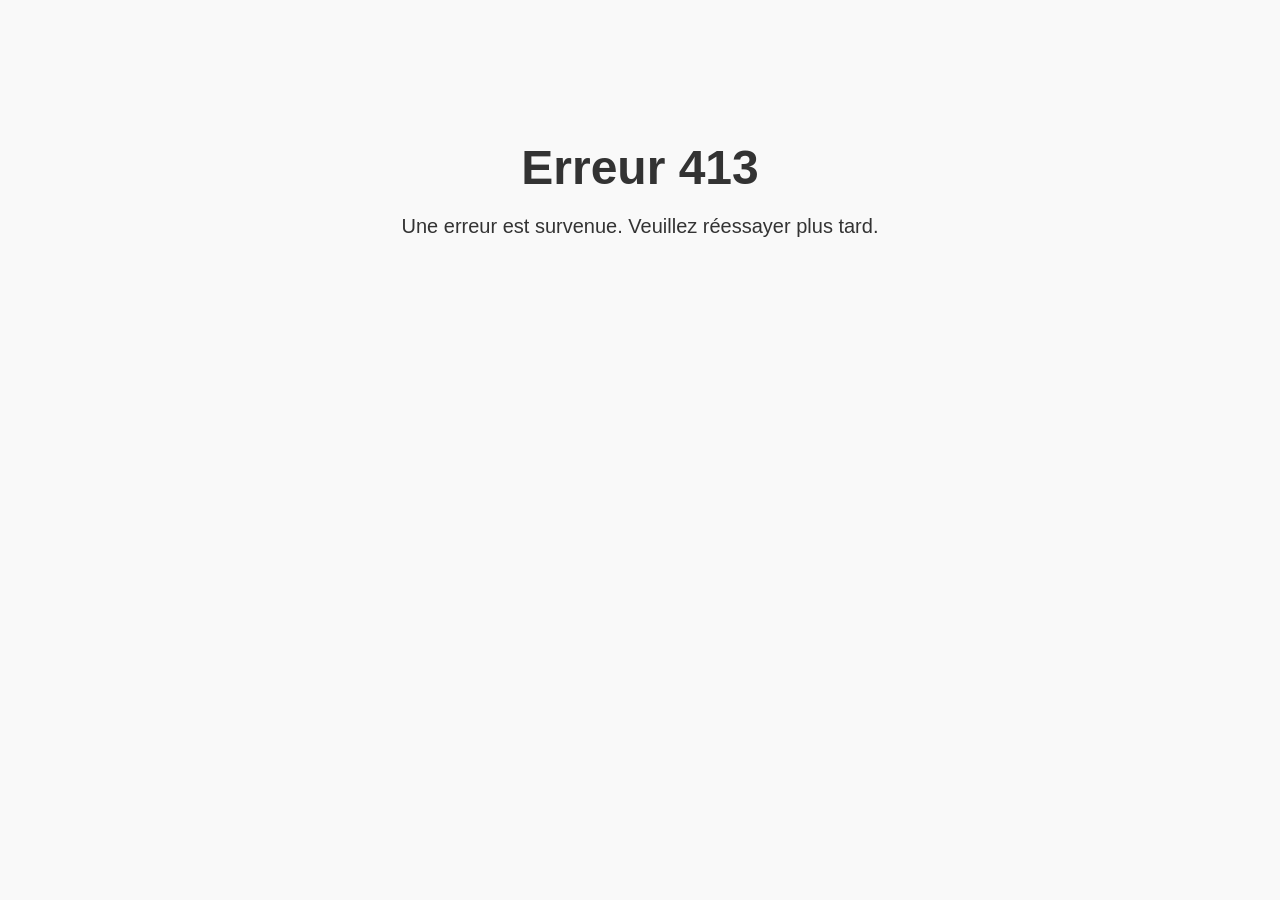
<file: playbooks/roles/nginx/files/errors/413.html>
<!DOCTYPE html>
<html lang="fr">
<head>
  <meta charset="UTF-8">
  <title>Erreur 413</title>
  <style>
    body {
      font-family: sans-serif;
      background-color: #f9f9f9;
      color: #333;
      text-align: center;
      padding-top: 100px;
    }
    h1 {
      font-size: 48px;
      margin-bottom: 10px;
    }
    p {
      font-size: 20px;
    }
  </style>
</head>
<body>
  <h1>Erreur 413</h1>
  <p>Une erreur est survenue. Veuillez réessayer plus tard.</p>
</body>
</html>
</file>
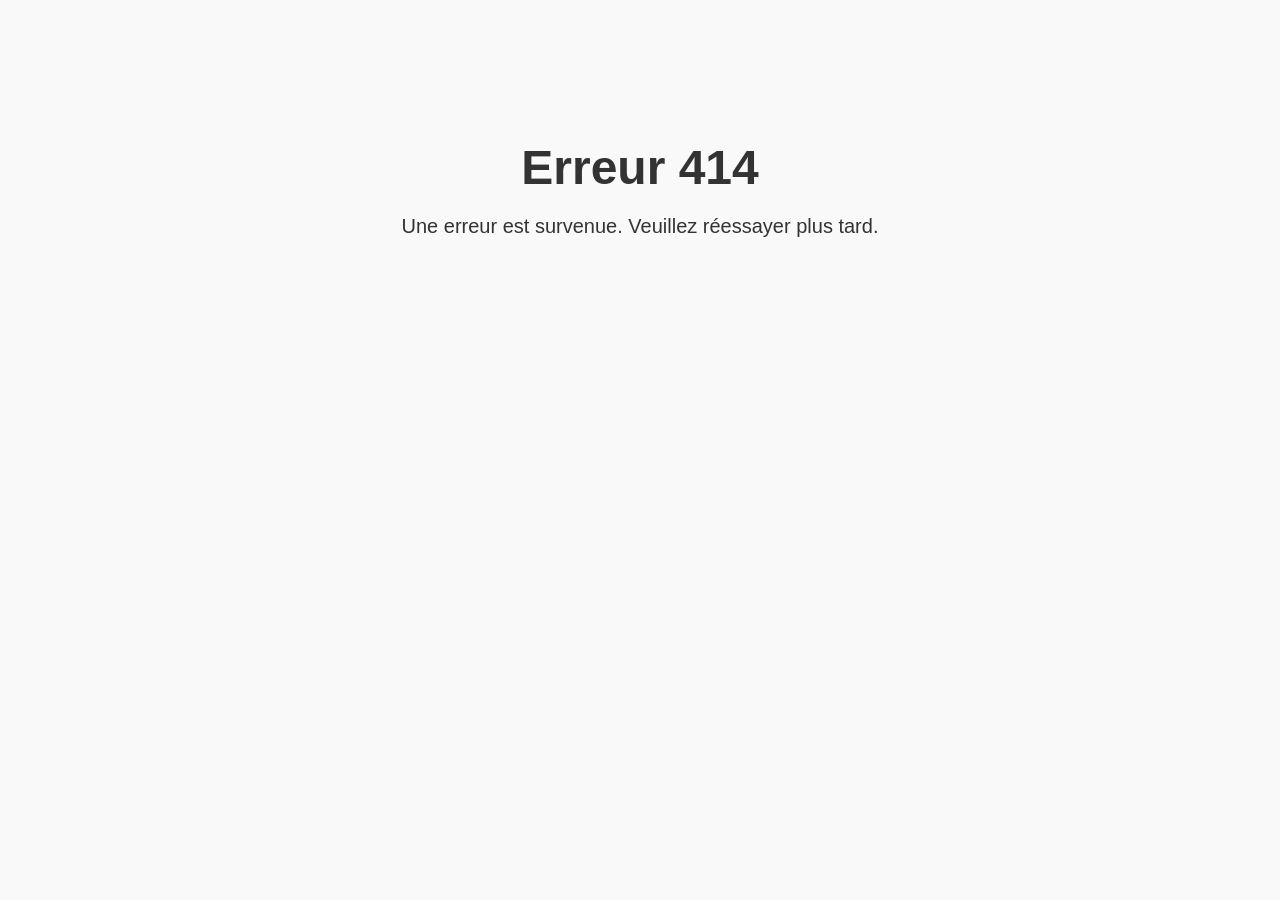
<file: playbooks/roles/nginx/files/errors/414.html>
<!DOCTYPE html>
<html lang="fr">
<head>
  <meta charset="UTF-8">
  <title>Erreur 414</title>
  <style>
    body {
      font-family: sans-serif;
      background-color: #f9f9f9;
      color: #333;
      text-align: center;
      padding-top: 100px;
    }
    h1 {
      font-size: 48px;
      margin-bottom: 10px;
    }
    p {
      font-size: 20px;
    }
  </style>
</head>
<body>
  <h1>Erreur 414</h1>
  <p>Une erreur est survenue. Veuillez réessayer plus tard.</p>
</body>
</html>
</file>
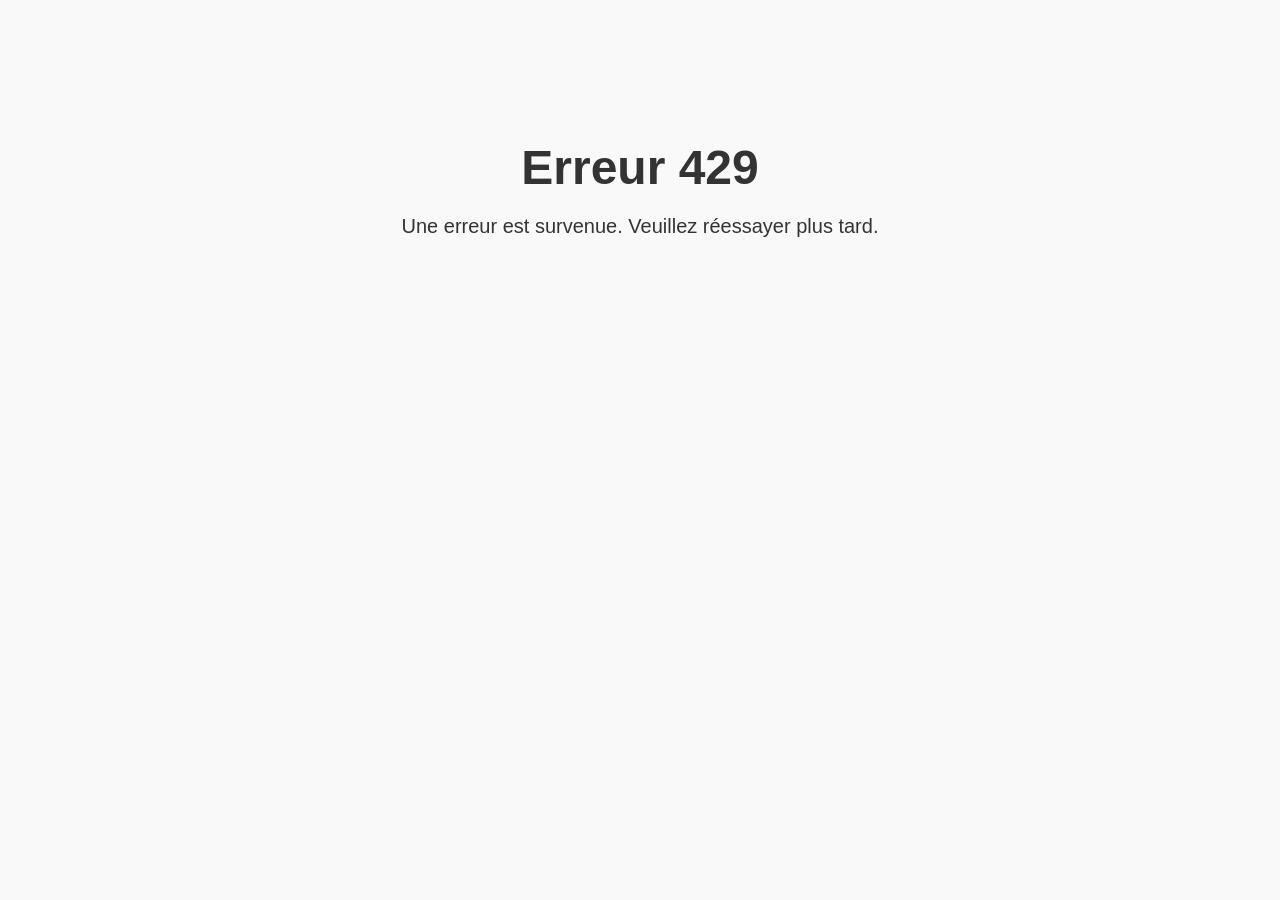
<file: playbooks/roles/nginx/files/errors/429.html>
<!DOCTYPE html>
<html lang="fr">
<head>
  <meta charset="UTF-8">
  <title>Erreur 429</title>
  <style>
    body {
      font-family: sans-serif;
      background-color: #f9f9f9;
      color: #333;
      text-align: center;
      padding-top: 100px;
    }
    h1 {
      font-size: 48px;
      margin-bottom: 10px;
    }
    p {
      font-size: 20px;
    }
  </style>
</head>
<body>
  <h1>Erreur 429</h1>
  <p>Une erreur est survenue. Veuillez réessayer plus tard.</p>
</body>
</html>
</file>
<file: playbooks/roles/nginx/files/sites/topgun/css/style.min.css>
@charset "UTF-8";.wp-block-archives{box-sizing:border-box}.wp-block-archives-dropdown label{display:block}.wp-block-avatar{line-height:0}.wp-block-avatar,.wp-block-avatar img{box-sizing:border-box}.wp-block-avatar.aligncenter{text-align:center}.wp-block-audio{box-sizing:border-box}.wp-block-audio :where(figcaption){margin-bottom:1em;margin-top:.5em}.wp-block-audio audio{min-width:300px;width:100%}.wp-block-button__link{align-content:center;box-sizing:border-box;cursor:pointer;display:inline-block;height:100%;text-align:center;width:100%;word-break:break-word}.wp-block-button__link.aligncenter{text-align:center}.wp-block-button__link.alignright{text-align:right}:where(.wp-block-button__link){border-radius:9999px;box-shadow:none;padding:calc(.667em + 2px) calc(1.333em + 2px);text-decoration:none}.wp-block-button[style*=text-decoration] .wp-block-button__link{text-decoration:inherit}.wp-block-buttons>.wp-block-button.has-custom-width{max-width:none}.wp-block-buttons>.wp-block-button.has-custom-width .wp-block-button__link{width:100%}.wp-block-buttons>.wp-block-button.has-custom-font-size .wp-block-button__link{font-size:inherit}.wp-block-buttons>.wp-block-button.wp-block-button__width-25{width:calc(25% - var(--wp--style--block-gap, .5em)*.75)}.wp-block-buttons>.wp-block-button.wp-block-button__width-50{width:calc(50% - var(--wp--style--block-gap, .5em)*.5)}.wp-block-buttons>.wp-block-button.wp-block-button__width-75{width:calc(75% - var(--wp--style--block-gap, .5em)*.25)}.wp-block-buttons>.wp-block-button.wp-block-button__width-100{flex-basis:100%;width:100%}.wp-block-buttons.is-vertical>.wp-block-button.wp-block-button__width-25{width:25%}.wp-block-buttons.is-vertical>.wp-block-button.wp-block-button__width-50{width:50%}.wp-block-buttons.is-vertical>.wp-block-button.wp-block-button__width-75{width:75%}.wp-block-button.is-style-squared,.wp-block-button__link.wp-block-button.is-style-squared{border-radius:0}.wp-block-button.no-border-radius,.wp-block-button__link.no-border-radius{border-radius:0!important}:root :where(.wp-block-button .wp-block-button__link.is-style-outline),:root :where(.wp-block-button.is-style-outline>.wp-block-button__link){border:2px solid;padding:.667em 1.333em}:root :where(.wp-block-button .wp-block-button__link.is-style-outline:not(.has-text-color)),:root :where(.wp-block-button.is-style-outline>.wp-block-button__link:not(.has-text-color)){color:currentColor}:root :where(.wp-block-button .wp-block-button__link.is-style-outline:not(.has-background)),:root :where(.wp-block-button.is-style-outline>.wp-block-button__link:not(.has-background)){background-color:initial;background-image:none}.wp-block-buttons{box-sizing:border-box}.wp-block-buttons.is-vertical{flex-direction:column}.wp-block-buttons.is-vertical>.wp-block-button:last-child{margin-bottom:0}.wp-block-buttons>.wp-block-button{display:inline-block;margin:0}.wp-block-buttons.is-content-justification-left{justify-content:flex-start}.wp-block-buttons.is-content-justification-left.is-vertical{align-items:flex-start}.wp-block-buttons.is-content-justification-center{justify-content:center}.wp-block-buttons.is-content-justification-center.is-vertical{align-items:center}.wp-block-buttons.is-content-justification-right{justify-content:flex-end}.wp-block-buttons.is-content-justification-right.is-vertical{align-items:flex-end}.wp-block-buttons.is-content-justification-space-between{justify-content:space-between}.wp-block-buttons.aligncenter{text-align:center}.wp-block-buttons:not(.is-content-justification-space-between,.is-content-justification-right,.is-content-justification-left,.is-content-justification-center) .wp-block-button.aligncenter{margin-left:auto;margin-right:auto;width:100%}.wp-block-buttons[style*=text-decoration] .wp-block-button,.wp-block-buttons[style*=text-decoration] .wp-block-button__link{text-decoration:inherit}.wp-block-buttons.has-custom-font-size .wp-block-button__link{font-size:inherit}.wp-block-button.aligncenter,.wp-block-calendar{text-align:center}.wp-block-calendar td,.wp-block-calendar th{border:1px solid;padding:.25em}.wp-block-calendar th{font-weight:400}.wp-block-calendar caption{background-color:inherit}.wp-block-calendar table{border-collapse:collapse;width:100%}.wp-block-calendar table:where(:not(.has-text-color)){color:#40464d}.wp-block-calendar table:where(:not(.has-text-color)) td,.wp-block-calendar table:where(:not(.has-text-color)) th{border-color:#ddd}.wp-block-calendar table.has-background th{background-color:inherit}.wp-block-calendar table.has-text-color th{color:inherit}:where(.wp-block-calendar table:not(.has-background) th){background:#ddd}.wp-block-categories{box-sizing:border-box}.wp-block-categories.alignleft{margin-right:2em}.wp-block-categories.alignright{margin-left:2em}.wp-block-categories.wp-block-categories-dropdown.aligncenter{text-align:center}.wp-block-categories .wp-block-categories__label{display:block;width:100%}.wp-block-code{box-sizing:border-box}.wp-block-code code{
  /*!rtl:begin:ignore*/direction:ltr;display:block;font-family:inherit;overflow-wrap:break-word;text-align:initial;white-space:pre-wrap
  /*!rtl:end:ignore*/}.wp-block-columns{align-items:normal!important;box-sizing:border-box;display:flex;flex-wrap:wrap!important}@media (min-width:782px){.wp-block-columns{flex-wrap:nowrap!important}}.wp-block-columns.are-vertically-aligned-top{align-items:flex-start}.wp-block-columns.are-vertically-aligned-center{align-items:center}.wp-block-columns.are-vertically-aligned-bottom{align-items:flex-end}@media (max-width:781px){.wp-block-columns:not(.is-not-stacked-on-mobile)>.wp-block-column{flex-basis:100%!important}}@media (min-width:782px){.wp-block-columns:not(.is-not-stacked-on-mobile)>.wp-block-column{flex-basis:0;flex-grow:1}.wp-block-columns:not(.is-not-stacked-on-mobile)>.wp-block-column[style*=flex-basis]{flex-grow:0}}.wp-block-columns.is-not-stacked-on-mobile{flex-wrap:nowrap!important}.wp-block-columns.is-not-stacked-on-mobile>.wp-block-column{flex-basis:0;flex-grow:1}.wp-block-columns.is-not-stacked-on-mobile>.wp-block-column[style*=flex-basis]{flex-grow:0}:where(.wp-block-columns){margin-bottom:1.75em}:where(.wp-block-columns.has-background){padding:1.25em 2.375em}.wp-block-column{flex-grow:1;min-width:0;overflow-wrap:break-word;word-break:break-word}.wp-block-column.is-vertically-aligned-top{align-self:flex-start}.wp-block-column.is-vertically-aligned-center{align-self:center}.wp-block-column.is-vertically-aligned-bottom{align-self:flex-end}.wp-block-column.is-vertically-aligned-stretch{align-self:stretch}.wp-block-column.is-vertically-aligned-bottom,.wp-block-column.is-vertically-aligned-center,.wp-block-column.is-vertically-aligned-top{width:100%}.wp-block-post-comments{box-sizing:border-box}.wp-block-post-comments .alignleft{float:left}.wp-block-post-comments .alignright{float:right}.wp-block-post-comments .navigation:after{clear:both;content:"";display:table}.wp-block-post-comments .commentlist{clear:both;list-style:none;margin:0;padding:0}.wp-block-post-comments .commentlist .comment{min-height:2.25em;padding-left:3.25em}.wp-block-post-comments .commentlist .comment p{font-size:1em;line-height:1.8;margin:1em 0}.wp-block-post-comments .commentlist .children{list-style:none;margin:0;padding:0}.wp-block-post-comments .comment-author{line-height:1.5}.wp-block-post-comments .comment-author .avatar{border-radius:1.5em;display:block;float:left;height:2.5em;margin-right:.75em;margin-top:.5em;width:2.5em}.wp-block-post-comments .comment-author cite{font-style:normal}.wp-block-post-comments .comment-meta{font-size:.875em;line-height:1.5}.wp-block-post-comments .comment-meta b{font-weight:400}.wp-block-post-comments .comment-meta .comment-awaiting-moderation{display:block;margin-bottom:1em;margin-top:1em}.wp-block-post-comments .comment-body .commentmetadata{font-size:.875em}.wp-block-post-comments .comment-form-author label,.wp-block-post-comments .comment-form-comment label,.wp-block-post-comments .comment-form-email label,.wp-block-post-comments .comment-form-url label{display:block;margin-bottom:.25em}.wp-block-post-comments .comment-form input:not([type=submit]):not([type=checkbox]),.wp-block-post-comments .comment-form textarea{box-sizing:border-box;display:block;width:100%}.wp-block-post-comments .comment-form-cookies-consent{display:flex;gap:.25em}.wp-block-post-comments .comment-form-cookies-consent #wp-comment-cookies-consent{margin-top:.35em}.wp-block-post-comments .comment-reply-title{margin-bottom:0}.wp-block-post-comments .comment-reply-title :where(small){font-size:var(--wp--preset--font-size--medium,smaller);margin-left:.5em}.wp-block-post-comments .reply{font-size:.875em;margin-bottom:1.4em}.wp-block-post-comments input:not([type=submit]),.wp-block-post-comments textarea{border:1px solid #949494;font-family:inherit;font-size:1em}.wp-block-post-comments input:not([type=submit]):not([type=checkbox]),.wp-block-post-comments textarea{padding:calc(.667em + 2px)}:where(.wp-block-post-comments input[type=submit]){border:none}.wp-block-comments{box-sizing:border-box}.wp-block-comments-pagination>.wp-block-comments-pagination-next,.wp-block-comments-pagination>.wp-block-comments-pagination-numbers,.wp-block-comments-pagination>.wp-block-comments-pagination-previous{font-size:inherit;margin-bottom:.5em;margin-right:.5em}.wp-block-comments-pagination>.wp-block-comments-pagination-next:last-child,.wp-block-comments-pagination>.wp-block-comments-pagination-numbers:last-child,.wp-block-comments-pagination>.wp-block-comments-pagination-previous:last-child{margin-right:0}.wp-block-comments-pagination .wp-block-comments-pagination-previous-arrow{display:inline-block;margin-right:1ch}.wp-block-comments-pagination .wp-block-comments-pagination-previous-arrow:not(.is-arrow-chevron){transform:scaleX(1)}.wp-block-comments-pagination .wp-block-comments-pagination-next-arrow{display:inline-block;margin-left:1ch}.wp-block-comments-pagination .wp-block-comments-pagination-next-arrow:not(.is-arrow-chevron){transform:scaleX(1)}.wp-block-comments-pagination.aligncenter{justify-content:center}.wp-block-comment-template{box-sizing:border-box;list-style:none;margin-bottom:0;max-width:100%;padding:0}.wp-block-comment-template li{clear:both}.wp-block-comment-template ol{list-style:none;margin-bottom:0;max-width:100%;padding-left:2rem}.wp-block-comment-template.alignleft{float:left}.wp-block-comment-template.aligncenter{margin-left:auto;margin-right:auto;width:fit-content}.wp-block-comment-template.alignright{float:right}.wp-block-comment-date{box-sizing:border-box}.comment-awaiting-moderation{display:block;font-size:.875em;line-height:1.5}.wp-block-comment-author-name,.wp-block-comment-content,.wp-block-comment-edit-link,.wp-block-comment-reply-link{box-sizing:border-box}.wp-block-cover,.wp-block-cover-image{align-items:center;background-position:50%;box-sizing:border-box;display:flex;justify-content:center;min-height:430px;overflow:hidden;overflow:clip;padding:1em;position:relative}.wp-block-cover .has-background-dim:not([class*=-background-color]),.wp-block-cover-image .has-background-dim:not([class*=-background-color]),.wp-block-cover-image.has-background-dim:not([class*=-background-color]),.wp-block-cover.has-background-dim:not([class*=-background-color]){background-color:#000}.wp-block-cover .has-background-dim.has-background-gradient,.wp-block-cover-image .has-background-dim.has-background-gradient{background-color:initial}.wp-block-cover-image.has-background-dim:before,.wp-block-cover.has-background-dim:before{background-color:inherit;content:""}.wp-block-cover .wp-block-cover__background,.wp-block-cover .wp-block-cover__gradient-background,.wp-block-cover-image .wp-block-cover__background,.wp-block-cover-image .wp-block-cover__gradient-background,.wp-block-cover-image.has-background-dim:not(.has-background-gradient):before,.wp-block-cover.has-background-dim:not(.has-background-gradient):before{bottom:0;left:0;opacity:.5;position:absolute;right:0;top:0}.wp-block-cover-image.has-background-dim.has-background-dim-10 .wp-block-cover__background,.wp-block-cover-image.has-background-dim.has-background-dim-10 .wp-block-cover__gradient-background,.wp-block-cover-image.has-background-dim.has-background-dim-10:not(.has-background-gradient):before,.wp-block-cover.has-background-dim.has-background-dim-10 .wp-block-cover__background,.wp-block-cover.has-background-dim.has-background-dim-10 .wp-block-cover__gradient-background,.wp-block-cover.has-background-dim.has-background-dim-10:not(.has-background-gradient):before{opacity:.1}.wp-block-cover-image.has-background-dim.has-background-dim-20 .wp-block-cover__background,.wp-block-cover-image.has-background-dim.has-background-dim-20 .wp-block-cover__gradient-background,.wp-block-cover-image.has-background-dim.has-background-dim-20:not(.has-background-gradient):before,.wp-block-cover.has-background-dim.has-background-dim-20 .wp-block-cover__background,.wp-block-cover.has-background-dim.has-background-dim-20 .wp-block-cover__gradient-background,.wp-block-cover.has-background-dim.has-background-dim-20:not(.has-background-gradient):before{opacity:.2}.wp-block-cover-image.has-background-dim.has-background-dim-30 .wp-block-cover__background,.wp-block-cover-image.has-background-dim.has-background-dim-30 .wp-block-cover__gradient-background,.wp-block-cover-image.has-background-dim.has-background-dim-30:not(.has-background-gradient):before,.wp-block-cover.has-background-dim.has-background-dim-30 .wp-block-cover__background,.wp-block-cover.has-background-dim.has-background-dim-30 .wp-block-cover__gradient-background,.wp-block-cover.has-background-dim.has-background-dim-30:not(.has-background-gradient):before{opacity:.3}.wp-block-cover-image.has-background-dim.has-background-dim-40 .wp-block-cover__background,.wp-block-cover-image.has-background-dim.has-background-dim-40 .wp-block-cover__gradient-background,.wp-block-cover-image.has-background-dim.has-background-dim-40:not(.has-background-gradient):before,.wp-block-cover.has-background-dim.has-background-dim-40 .wp-block-cover__background,.wp-block-cover.has-background-dim.has-background-dim-40 .wp-block-cover__gradient-background,.wp-block-cover.has-background-dim.has-background-dim-40:not(.has-background-gradient):before{opacity:.4}.wp-block-cover-image.has-background-dim.has-background-dim-50 .wp-block-cover__background,.wp-block-cover-image.has-background-dim.has-background-dim-50 .wp-block-cover__gradient-background,.wp-block-cover-image.has-background-dim.has-background-dim-50:not(.has-background-gradient):before,.wp-block-cover.has-background-dim.has-background-dim-50 .wp-block-cover__background,.wp-block-cover.has-background-dim.has-background-dim-50 .wp-block-cover__gradient-background,.wp-block-cover.has-background-dim.has-background-dim-50:not(.has-background-gradient):before{opacity:.5}.wp-block-cover-image.has-background-dim.has-background-dim-60 .wp-block-cover__background,.wp-block-cover-image.has-background-dim.has-background-dim-60 .wp-block-cover__gradient-background,.wp-block-cover-image.has-background-dim.has-background-dim-60:not(.has-background-gradient):before,.wp-block-cover.has-background-dim.has-background-dim-60 .wp-block-cover__background,.wp-block-cover.has-background-dim.has-background-dim-60 .wp-block-cover__gradient-background,.wp-block-cover.has-background-dim.has-background-dim-60:not(.has-background-gradient):before{opacity:.6}.wp-block-cover-image.has-background-dim.has-background-dim-70 .wp-block-cover__background,.wp-block-cover-image.has-background-dim.has-background-dim-70 .wp-block-cover__gradient-background,.wp-block-cover-image.has-background-dim.has-background-dim-70:not(.has-background-gradient):before,.wp-block-cover.has-background-dim.has-background-dim-70 .wp-block-cover__background,.wp-block-cover.has-background-dim.has-background-dim-70 .wp-block-cover__gradient-background,.wp-block-cover.has-background-dim.has-background-dim-70:not(.has-background-gradient):before{opacity:.7}.wp-block-cover-image.has-background-dim.has-background-dim-80 .wp-block-cover__background,.wp-block-cover-image.has-background-dim.has-background-dim-80 .wp-block-cover__gradient-background,.wp-block-cover-image.has-background-dim.has-background-dim-80:not(.has-background-gradient):before,.wp-block-cover.has-background-dim.has-background-dim-80 .wp-block-cover__background,.wp-block-cover.has-background-dim.has-background-dim-80 .wp-block-cover__gradient-background,.wp-block-cover.has-background-dim.has-background-dim-80:not(.has-background-gradient):before{opacity:.8}.wp-block-cover-image.has-background-dim.has-background-dim-90 .wp-block-cover__background,.wp-block-cover-image.has-background-dim.has-background-dim-90 .wp-block-cover__gradient-background,.wp-block-cover-image.has-background-dim.has-background-dim-90:not(.has-background-gradient):before,.wp-block-cover.has-background-dim.has-background-dim-90 .wp-block-cover__background,.wp-block-cover.has-background-dim.has-background-dim-90 .wp-block-cover__gradient-background,.wp-block-cover.has-background-dim.has-background-dim-90:not(.has-background-gradient):before{opacity:.9}.wp-block-cover-image.has-background-dim.has-background-dim-100 .wp-block-cover__background,.wp-block-cover-image.has-background-dim.has-background-dim-100 .wp-block-cover__gradient-background,.wp-block-cover-image.has-background-dim.has-background-dim-100:not(.has-background-gradient):before,.wp-block-cover.has-background-dim.has-background-dim-100 .wp-block-cover__background,.wp-block-cover.has-background-dim.has-background-dim-100 .wp-block-cover__gradient-background,.wp-block-cover.has-background-dim.has-background-dim-100:not(.has-background-gradient):before{opacity:1}.wp-block-cover .wp-block-cover__background.has-background-dim.has-background-dim-0,.wp-block-cover .wp-block-cover__gradient-background.has-background-dim.has-background-dim-0,.wp-block-cover-image .wp-block-cover__background.has-background-dim.has-background-dim-0,.wp-block-cover-image .wp-block-cover__gradient-background.has-background-dim.has-background-dim-0{opacity:0}.wp-block-cover .wp-block-cover__background.has-background-dim.has-background-dim-10,.wp-block-cover .wp-block-cover__gradient-background.has-background-dim.has-background-dim-10,.wp-block-cover-image .wp-block-cover__background.has-background-dim.has-background-dim-10,.wp-block-cover-image .wp-block-cover__gradient-background.has-background-dim.has-background-dim-10{opacity:.1}.wp-block-cover .wp-block-cover__background.has-background-dim.has-background-dim-20,.wp-block-cover .wp-block-cover__gradient-background.has-background-dim.has-background-dim-20,.wp-block-cover-image .wp-block-cover__background.has-background-dim.has-background-dim-20,.wp-block-cover-image .wp-block-cover__gradient-background.has-background-dim.has-background-dim-20{opacity:.2}.wp-block-cover .wp-block-cover__background.has-background-dim.has-background-dim-30,.wp-block-cover .wp-block-cover__gradient-background.has-background-dim.has-background-dim-30,.wp-block-cover-image .wp-block-cover__background.has-background-dim.has-background-dim-30,.wp-block-cover-image .wp-block-cover__gradient-background.has-background-dim.has-background-dim-30{opacity:.3}.wp-block-cover .wp-block-cover__background.has-background-dim.has-background-dim-40,.wp-block-cover .wp-block-cover__gradient-background.has-background-dim.has-background-dim-40,.wp-block-cover-image .wp-block-cover__background.has-background-dim.has-background-dim-40,.wp-block-cover-image .wp-block-cover__gradient-background.has-background-dim.has-background-dim-40{opacity:.4}.wp-block-cover .wp-block-cover__background.has-background-dim.has-background-dim-50,.wp-block-cover .wp-block-cover__gradient-background.has-background-dim.has-background-dim-50,.wp-block-cover-image .wp-block-cover__background.has-background-dim.has-background-dim-50,.wp-block-cover-image .wp-block-cover__gradient-background.has-background-dim.has-background-dim-50{opacity:.5}.wp-block-cover .wp-block-cover__background.has-background-dim.has-background-dim-60,.wp-block-cover .wp-block-cover__gradient-background.has-background-dim.has-background-dim-60,.wp-block-cover-image .wp-block-cover__background.has-background-dim.has-background-dim-60,.wp-block-cover-image .wp-block-cover__gradient-background.has-background-dim.has-background-dim-60{opacity:.6}.wp-block-cover .wp-block-cover__background.has-background-dim.has-background-dim-70,.wp-block-cover .wp-block-cover__gradient-background.has-background-dim.has-background-dim-70,.wp-block-cover-image .wp-block-cover__background.has-background-dim.has-background-dim-70,.wp-block-cover-image .wp-block-cover__gradient-background.has-background-dim.has-background-dim-70{opacity:.7}.wp-block-cover .wp-block-cover__background.has-background-dim.has-background-dim-80,.wp-block-cover .wp-block-cover__gradient-background.has-background-dim.has-background-dim-80,.wp-block-cover-image .wp-block-cover__background.has-background-dim.has-background-dim-80,.wp-block-cover-image .wp-block-cover__gradient-background.has-background-dim.has-background-dim-80{opacity:.8}.wp-block-cover .wp-block-cover__background.has-background-dim.has-background-dim-90,.wp-block-cover .wp-block-cover__gradient-background.has-background-dim.has-background-dim-90,.wp-block-cover-image .wp-block-cover__background.has-background-dim.has-background-dim-90,.wp-block-cover-image .wp-block-cover__gradient-background.has-background-dim.has-background-dim-90{opacity:.9}.wp-block-cover .wp-block-cover__background.has-background-dim.has-background-dim-100,.wp-block-cover .wp-block-cover__gradient-background.has-background-dim.has-background-dim-100,.wp-block-cover-image .wp-block-cover__background.has-background-dim.has-background-dim-100,.wp-block-cover-image .wp-block-cover__gradient-background.has-background-dim.has-background-dim-100{opacity:1}.wp-block-cover-image.alignleft,.wp-block-cover-image.alignright,.wp-block-cover.alignleft,.wp-block-cover.alignright{max-width:420px;width:100%}.wp-block-cover-image.aligncenter,.wp-block-cover-image.alignleft,.wp-block-cover-image.alignright,.wp-block-cover.aligncenter,.wp-block-cover.alignleft,.wp-block-cover.alignright{display:flex}.wp-block-cover .wp-block-cover__inner-container,.wp-block-cover-image .wp-block-cover__inner-container{color:inherit;position:relative;width:100%}.wp-block-cover-image.is-position-top-left,.wp-block-cover.is-position-top-left{align-items:flex-start;justify-content:flex-start}.wp-block-cover-image.is-position-top-center,.wp-block-cover.is-position-top-center{align-items:flex-start;justify-content:center}.wp-block-cover-image.is-position-top-right,.wp-block-cover.is-position-top-right{align-items:flex-start;justify-content:flex-end}.wp-block-cover-image.is-position-center-left,.wp-block-cover.is-position-center-left{align-items:center;justify-content:flex-start}.wp-block-cover-image.is-position-center-center,.wp-block-cover.is-position-center-center{align-items:center;justify-content:center}.wp-block-cover-image.is-position-center-right,.wp-block-cover.is-position-center-right{align-items:center;justify-content:flex-end}.wp-block-cover-image.is-position-bottom-left,.wp-block-cover.is-position-bottom-left{align-items:flex-end;justify-content:flex-start}.wp-block-cover-image.is-position-bottom-center,.wp-block-cover.is-position-bottom-center{align-items:flex-end;justify-content:center}.wp-block-cover-image.is-position-bottom-right,.wp-block-cover.is-position-bottom-right{align-items:flex-end;justify-content:flex-end}.wp-block-cover-image.has-custom-content-position.has-custom-content-position .wp-block-cover__inner-container,.wp-block-cover.has-custom-content-position.has-custom-content-position .wp-block-cover__inner-container{margin:0}.wp-block-cover-image.has-custom-content-position.has-custom-content-position.is-position-bottom-left .wp-block-cover__inner-container,.wp-block-cover-image.has-custom-content-position.has-custom-content-position.is-position-bottom-right .wp-block-cover__inner-container,.wp-block-cover-image.has-custom-content-position.has-custom-content-position.is-position-center-left .wp-block-cover__inner-container,.wp-block-cover-image.has-custom-content-position.has-custom-content-position.is-position-center-right .wp-block-cover__inner-container,.wp-block-cover-image.has-custom-content-position.has-custom-content-position.is-position-top-left .wp-block-cover__inner-container,.wp-block-cover-image.has-custom-content-position.has-custom-content-position.is-position-top-right .wp-block-cover__inner-container,.wp-block-cover.has-custom-content-position.has-custom-content-position.is-position-bottom-left .wp-block-cover__inner-container,.wp-block-cover.has-custom-content-position.has-custom-content-position.is-position-bottom-right .wp-block-cover__inner-container,.wp-block-cover.has-custom-content-position.has-custom-content-position.is-position-center-left .wp-block-cover__inner-container,.wp-block-cover.has-custom-content-position.has-custom-content-position.is-position-center-right .wp-block-cover__inner-container,.wp-block-cover.has-custom-content-position.has-custom-content-position.is-position-top-left .wp-block-cover__inner-container,.wp-block-cover.has-custom-content-position.has-custom-content-position.is-position-top-right .wp-block-cover__inner-container{margin:0;width:auto}.wp-block-cover .wp-block-cover__image-background,.wp-block-cover video.wp-block-cover__video-background,.wp-block-cover-image .wp-block-cover__image-background,.wp-block-cover-image video.wp-block-cover__video-background{border:none;bottom:0;box-shadow:none;height:100%;left:0;margin:0;max-height:none;max-width:none;object-fit:cover;outline:none;padding:0;position:absolute;right:0;top:0;width:100%}.wp-block-cover-image.has-parallax,.wp-block-cover.has-parallax,.wp-block-cover__image-background.has-parallax,video.wp-block-cover__video-background.has-parallax{background-attachment:fixed;background-repeat:no-repeat;background-size:cover}@supports (-webkit-touch-callout:inherit){.wp-block-cover-image.has-parallax,.wp-block-cover.has-parallax,.wp-block-cover__image-background.has-parallax,video.wp-block-cover__video-background.has-parallax{background-attachment:scroll}}@media (prefers-reduced-motion:reduce){.wp-block-cover-image.has-parallax,.wp-block-cover.has-parallax,.wp-block-cover__image-background.has-parallax,video.wp-block-cover__video-background.has-parallax{background-attachment:scroll}}.wp-block-cover-image.is-repeated,.wp-block-cover.is-repeated,.wp-block-cover__image-background.is-repeated,video.wp-block-cover__video-background.is-repeated{background-repeat:repeat;background-size:auto}.wp-block-cover-image-text,.wp-block-cover-image-text a,.wp-block-cover-image-text a:active,.wp-block-cover-image-text a:focus,.wp-block-cover-image-text a:hover,.wp-block-cover-text,.wp-block-cover-text a,.wp-block-cover-text a:active,.wp-block-cover-text a:focus,.wp-block-cover-text a:hover,section.wp-block-cover-image h2,section.wp-block-cover-image h2 a,section.wp-block-cover-image h2 a:active,section.wp-block-cover-image h2 a:focus,section.wp-block-cover-image h2 a:hover{color:#fff}.wp-block-cover-image .wp-block-cover.has-left-content{justify-content:flex-start}.wp-block-cover-image .wp-block-cover.has-right-content{justify-content:flex-end}.wp-block-cover-image.has-left-content .wp-block-cover-image-text,.wp-block-cover.has-left-content .wp-block-cover-text,section.wp-block-cover-image.has-left-content>h2{margin-left:0;text-align:left}.wp-block-cover-image.has-right-content .wp-block-cover-image-text,.wp-block-cover.has-right-content .wp-block-cover-text,section.wp-block-cover-image.has-right-content>h2{margin-right:0;text-align:right}.wp-block-cover .wp-block-cover-text,.wp-block-cover-image .wp-block-cover-image-text,section.wp-block-cover-image>h2{font-size:2em;line-height:1.25;margin-bottom:0;max-width:840px;padding:.44em;text-align:center;z-index:1}:where(.wp-block-cover-image:not(.has-text-color)),:where(.wp-block-cover:not(.has-text-color)){color:#fff}:where(.wp-block-cover-image.is-light:not(.has-text-color)),:where(.wp-block-cover.is-light:not(.has-text-color)){color:#000}:root :where(.wp-block-cover h1:not(.has-text-color)),:root :where(.wp-block-cover h2:not(.has-text-color)),:root :where(.wp-block-cover h3:not(.has-text-color)),:root :where(.wp-block-cover h4:not(.has-text-color)),:root :where(.wp-block-cover h5:not(.has-text-color)),:root :where(.wp-block-cover h6:not(.has-text-color)),:root :where(.wp-block-cover p:not(.has-text-color)){color:inherit}body:not(.editor-styles-wrapper) .wp-block-cover:not(.wp-block-cover:has(.wp-block-cover__background+.wp-block-cover__inner-container)) .wp-block-cover__image-background,body:not(.editor-styles-wrapper) .wp-block-cover:not(.wp-block-cover:has(.wp-block-cover__background+.wp-block-cover__inner-container)) .wp-block-cover__video-background{z-index:0}body:not(.editor-styles-wrapper) .wp-block-cover:not(.wp-block-cover:has(.wp-block-cover__background+.wp-block-cover__inner-container)) .wp-block-cover__background,body:not(.editor-styles-wrapper) .wp-block-cover:not(.wp-block-cover:has(.wp-block-cover__background+.wp-block-cover__inner-container)) .wp-block-cover__gradient-background,body:not(.editor-styles-wrapper) .wp-block-cover:not(.wp-block-cover:has(.wp-block-cover__background+.wp-block-cover__inner-container)) .wp-block-cover__inner-container,body:not(.editor-styles-wrapper) .wp-block-cover:not(.wp-block-cover:has(.wp-block-cover__background+.wp-block-cover__inner-container)).has-background-dim:not(.has-background-gradient):before{z-index:1}.has-modal-open body:not(.editor-styles-wrapper) .wp-block-cover:not(.wp-block-cover:has(.wp-block-cover__background+.wp-block-cover__inner-container)) .wp-block-cover__inner-container{z-index:auto}.wp-block-details{box-sizing:border-box}.wp-block-details summary{cursor:pointer}.wp-block-embed.alignleft,.wp-block-embed.alignright,.wp-block[data-align=left]>[data-type="core/embed"],.wp-block[data-align=right]>[data-type="core/embed"]{max-width:360px;width:100%}.wp-block-embed.alignleft .wp-block-embed__wrapper,.wp-block-embed.alignright .wp-block-embed__wrapper,.wp-block[data-align=left]>[data-type="core/embed"] .wp-block-embed__wrapper,.wp-block[data-align=right]>[data-type="core/embed"] .wp-block-embed__wrapper{min-width:280px}.wp-block-cover .wp-block-embed{min-height:240px;min-width:320px}.wp-block-embed{overflow-wrap:break-word}.wp-block-embed :where(figcaption){margin-bottom:1em;margin-top:.5em}.wp-block-embed iframe{max-width:100%}.wp-block-embed__wrapper{position:relative}.wp-embed-responsive .wp-has-aspect-ratio .wp-block-embed__wrapper:before{content:"";display:block;padding-top:50%}.wp-embed-responsive .wp-has-aspect-ratio iframe{bottom:0;height:100%;left:0;position:absolute;right:0;top:0;width:100%}.wp-embed-responsive .wp-embed-aspect-21-9 .wp-block-embed__wrapper:before{padding-top:42.85%}.wp-embed-responsive .wp-embed-aspect-18-9 .wp-block-embed__wrapper:before{padding-top:50%}.wp-embed-responsive .wp-embed-aspect-16-9 .wp-block-embed__wrapper:before{padding-top:56.25%}.wp-embed-responsive .wp-embed-aspect-4-3 .wp-block-embed__wrapper:before{padding-top:75%}.wp-embed-responsive .wp-embed-aspect-1-1 .wp-block-embed__wrapper:before{padding-top:100%}.wp-embed-responsive .wp-embed-aspect-9-16 .wp-block-embed__wrapper:before{padding-top:177.77%}.wp-embed-responsive .wp-embed-aspect-1-2 .wp-block-embed__wrapper:before{padding-top:200%}.wp-block-file{box-sizing:border-box}.wp-block-file:not(.wp-element-button){font-size:.8em}.wp-block-file.aligncenter{text-align:center}.wp-block-file.alignright{text-align:right}.wp-block-file *+.wp-block-file__button{margin-left:.75em}:where(.wp-block-file){margin-bottom:1.5em}.wp-block-file__embed{margin-bottom:1em}:where(.wp-block-file__button){border-radius:2em;display:inline-block;padding:.5em 1em}:where(.wp-block-file__button):is(a):active,:where(.wp-block-file__button):is(a):focus,:where(.wp-block-file__button):is(a):hover,:where(.wp-block-file__button):is(a):visited{box-shadow:none;color:#fff;opacity:.85;text-decoration:none}.wp-block-form-input__label{display:flex;flex-direction:column;gap:.25em;margin-bottom:.5em;width:100%}.wp-block-form-input__label.is-label-inline{align-items:center;flex-direction:row;gap:.5em}.wp-block-form-input__label.is-label-inline .wp-block-form-input__label-content{margin-bottom:.5em}.wp-block-form-input__label:has(input[type=checkbox]){flex-direction:row;width:fit-content}.wp-block-form-input__label:has(input[type=checkbox]) .wp-block-form-input__label-content{margin:0}.wp-block-form-input__label:has(.wp-block-form-input__label-content+input[type=checkbox]){flex-direction:row-reverse}.wp-block-form-input__label-content{width:fit-content}.wp-block-form-input__input{font-size:1em;margin-bottom:.5em;padding:0 .5em}.wp-block-form-input__input[type=date],.wp-block-form-input__input[type=datetime-local],.wp-block-form-input__input[type=datetime],.wp-block-form-input__input[type=email],.wp-block-form-input__input[type=month],.wp-block-form-input__input[type=number],.wp-block-form-input__input[type=password],.wp-block-form-input__input[type=search],.wp-block-form-input__input[type=tel],.wp-block-form-input__input[type=text],.wp-block-form-input__input[type=time],.wp-block-form-input__input[type=url],.wp-block-form-input__input[type=week]{border:1px solid;line-height:2;min-height:2em}textarea.wp-block-form-input__input{min-height:10em}.blocks-gallery-grid:not(.has-nested-images),.wp-block-gallery:not(.has-nested-images){display:flex;flex-wrap:wrap;list-style-type:none;margin:0;padding:0}.blocks-gallery-grid:not(.has-nested-images) .blocks-gallery-image,.blocks-gallery-grid:not(.has-nested-images) .blocks-gallery-item,.wp-block-gallery:not(.has-nested-images) .blocks-gallery-image,.wp-block-gallery:not(.has-nested-images) .blocks-gallery-item{display:flex;flex-direction:column;flex-grow:1;justify-content:center;margin:0 1em 1em 0;position:relative;width:calc(50% - 1em)}.blocks-gallery-grid:not(.has-nested-images) .blocks-gallery-image:nth-of-type(2n),.blocks-gallery-grid:not(.has-nested-images) .blocks-gallery-item:nth-of-type(2n),.wp-block-gallery:not(.has-nested-images) .blocks-gallery-image:nth-of-type(2n),.wp-block-gallery:not(.has-nested-images) .blocks-gallery-item:nth-of-type(2n){margin-right:0}.blocks-gallery-grid:not(.has-nested-images) .blocks-gallery-image figure,.blocks-gallery-grid:not(.has-nested-images) .blocks-gallery-item figure,.wp-block-gallery:not(.has-nested-images) .blocks-gallery-image figure,.wp-block-gallery:not(.has-nested-images) .blocks-gallery-item figure{align-items:flex-end;display:flex;height:100%;justify-content:flex-start;margin:0}.blocks-gallery-grid:not(.has-nested-images) .blocks-gallery-image img,.blocks-gallery-grid:not(.has-nested-images) .blocks-gallery-item img,.wp-block-gallery:not(.has-nested-images) .blocks-gallery-image img,.wp-block-gallery:not(.has-nested-images) .blocks-gallery-item img{display:block;height:auto;max-width:100%;width:auto}.blocks-gallery-grid:not(.has-nested-images) .blocks-gallery-image figcaption,.blocks-gallery-grid:not(.has-nested-images) .blocks-gallery-item figcaption,.wp-block-gallery:not(.has-nested-images) .blocks-gallery-image figcaption,.wp-block-gallery:not(.has-nested-images) .blocks-gallery-item figcaption{background:linear-gradient(0deg,#000000b3,#0000004d 70%,#0000);bottom:0;box-sizing:border-box;color:#fff;font-size:.8em;margin:0;max-height:100%;overflow:auto;padding:3em .77em .7em;position:absolute;text-align:center;width:100%;z-index:2}.blocks-gallery-grid:not(.has-nested-images) .blocks-gallery-image figcaption img,.blocks-gallery-grid:not(.has-nested-images) .blocks-gallery-item figcaption img,.wp-block-gallery:not(.has-nested-images) .blocks-gallery-image figcaption img,.wp-block-gallery:not(.has-nested-images) .blocks-gallery-item figcaption img{display:inline}.blocks-gallery-grid:not(.has-nested-images) figcaption,.wp-block-gallery:not(.has-nested-images) figcaption{flex-grow:1}.blocks-gallery-grid:not(.has-nested-images).is-cropped .blocks-gallery-image a,.blocks-gallery-grid:not(.has-nested-images).is-cropped .blocks-gallery-image img,.blocks-gallery-grid:not(.has-nested-images).is-cropped .blocks-gallery-item a,.blocks-gallery-grid:not(.has-nested-images).is-cropped .blocks-gallery-item img,.wp-block-gallery:not(.has-nested-images).is-cropped .blocks-gallery-image a,.wp-block-gallery:not(.has-nested-images).is-cropped .blocks-gallery-image img,.wp-block-gallery:not(.has-nested-images).is-cropped .blocks-gallery-item a,.wp-block-gallery:not(.has-nested-images).is-cropped .blocks-gallery-item img{flex:1;height:100%;object-fit:cover;width:100%}.blocks-gallery-grid:not(.has-nested-images).columns-1 .blocks-gallery-image,.blocks-gallery-grid:not(.has-nested-images).columns-1 .blocks-gallery-item,.wp-block-gallery:not(.has-nested-images).columns-1 .blocks-gallery-image,.wp-block-gallery:not(.has-nested-images).columns-1 .blocks-gallery-item{margin-right:0;width:100%}@media (min-width:600px){.blocks-gallery-grid:not(.has-nested-images).columns-3 .blocks-gallery-image,.blocks-gallery-grid:not(.has-nested-images).columns-3 .blocks-gallery-item,.wp-block-gallery:not(.has-nested-images).columns-3 .blocks-gallery-image,.wp-block-gallery:not(.has-nested-images).columns-3 .blocks-gallery-item{margin-right:1em;width:calc(33.33333% - .66667em)}.blocks-gallery-grid:not(.has-nested-images).columns-4 .blocks-gallery-image,.blocks-gallery-grid:not(.has-nested-images).columns-4 .blocks-gallery-item,.wp-block-gallery:not(.has-nested-images).columns-4 .blocks-gallery-image,.wp-block-gallery:not(.has-nested-images).columns-4 .blocks-gallery-item{margin-right:1em;width:calc(25% - .75em)}.blocks-gallery-grid:not(.has-nested-images).columns-5 .blocks-gallery-image,.blocks-gallery-grid:not(.has-nested-images).columns-5 .blocks-gallery-item,.wp-block-gallery:not(.has-nested-images).columns-5 .blocks-gallery-image,.wp-block-gallery:not(.has-nested-images).columns-5 .blocks-gallery-item{margin-right:1em;width:calc(20% - .8em)}.blocks-gallery-grid:not(.has-nested-images).columns-6 .blocks-gallery-image,.blocks-gallery-grid:not(.has-nested-images).columns-6 .blocks-gallery-item,.wp-block-gallery:not(.has-nested-images).columns-6 .blocks-gallery-image,.wp-block-gallery:not(.has-nested-images).columns-6 .blocks-gallery-item{margin-right:1em;width:calc(16.66667% - .83333em)}.blocks-gallery-grid:not(.has-nested-images).columns-7 .blocks-gallery-image,.blocks-gallery-grid:not(.has-nested-images).columns-7 .blocks-gallery-item,.wp-block-gallery:not(.has-nested-images).columns-7 .blocks-gallery-image,.wp-block-gallery:not(.has-nested-images).columns-7 .blocks-gallery-item{margin-right:1em;width:calc(14.28571% - .85714em)}.blocks-gallery-grid:not(.has-nested-images).columns-8 .blocks-gallery-image,.blocks-gallery-grid:not(.has-nested-images).columns-8 .blocks-gallery-item,.wp-block-gallery:not(.has-nested-images).columns-8 .blocks-gallery-image,.wp-block-gallery:not(.has-nested-images).columns-8 .blocks-gallery-item{margin-right:1em;width:calc(12.5% - .875em)}.blocks-gallery-grid:not(.has-nested-images).columns-1 .blocks-gallery-image:nth-of-type(1n),.blocks-gallery-grid:not(.has-nested-images).columns-1 .blocks-gallery-item:nth-of-type(1n),.blocks-gallery-grid:not(.has-nested-images).columns-2 .blocks-gallery-image:nth-of-type(2n),.blocks-gallery-grid:not(.has-nested-images).columns-2 .blocks-gallery-item:nth-of-type(2n),.blocks-gallery-grid:not(.has-nested-images).columns-3 .blocks-gallery-image:nth-of-type(3n),.blocks-gallery-grid:not(.has-nested-images).columns-3 .blocks-gallery-item:nth-of-type(3n),.blocks-gallery-grid:not(.has-nested-images).columns-4 .blocks-gallery-image:nth-of-type(4n),.blocks-gallery-grid:not(.has-nested-images).columns-4 .blocks-gallery-item:nth-of-type(4n),.blocks-gallery-grid:not(.has-nested-images).columns-5 .blocks-gallery-image:nth-of-type(5n),.blocks-gallery-grid:not(.has-nested-images).columns-5 .blocks-gallery-item:nth-of-type(5n),.blocks-gallery-grid:not(.has-nested-images).columns-6 .blocks-gallery-image:nth-of-type(6n),.blocks-gallery-grid:not(.has-nested-images).columns-6 .blocks-gallery-item:nth-of-type(6n),.blocks-gallery-grid:not(.has-nested-images).columns-7 .blocks-gallery-image:nth-of-type(7n),.blocks-gallery-grid:not(.has-nested-images).columns-7 .blocks-gallery-item:nth-of-type(7n),.blocks-gallery-grid:not(.has-nested-images).columns-8 .blocks-gallery-image:nth-of-type(8n),.blocks-gallery-grid:not(.has-nested-images).columns-8 .blocks-gallery-item:nth-of-type(8n),.wp-block-gallery:not(.has-nested-images).columns-1 .blocks-gallery-image:nth-of-type(1n),.wp-block-gallery:not(.has-nested-images).columns-1 .blocks-gallery-item:nth-of-type(1n),.wp-block-gallery:not(.has-nested-images).columns-2 .blocks-gallery-image:nth-of-type(2n),.wp-block-gallery:not(.has-nested-images).columns-2 .blocks-gallery-item:nth-of-type(2n),.wp-block-gallery:not(.has-nested-images).columns-3 .blocks-gallery-image:nth-of-type(3n),.wp-block-gallery:not(.has-nested-images).columns-3 .blocks-gallery-item:nth-of-type(3n),.wp-block-gallery:not(.has-nested-images).columns-4 .blocks-gallery-image:nth-of-type(4n),.wp-block-gallery:not(.has-nested-images).columns-4 .blocks-gallery-item:nth-of-type(4n),.wp-block-gallery:not(.has-nested-images).columns-5 .blocks-gallery-image:nth-of-type(5n),.wp-block-gallery:not(.has-nested-images).columns-5 .blocks-gallery-item:nth-of-type(5n),.wp-block-gallery:not(.has-nested-images).columns-6 .blocks-gallery-image:nth-of-type(6n),.wp-block-gallery:not(.has-nested-images).columns-6 .blocks-gallery-item:nth-of-type(6n),.wp-block-gallery:not(.has-nested-images).columns-7 .blocks-gallery-image:nth-of-type(7n),.wp-block-gallery:not(.has-nested-images).columns-7 .blocks-gallery-item:nth-of-type(7n),.wp-block-gallery:not(.has-nested-images).columns-8 .blocks-gallery-image:nth-of-type(8n),.wp-block-gallery:not(.has-nested-images).columns-8 .blocks-gallery-item:nth-of-type(8n){margin-right:0}}.blocks-gallery-grid:not(.has-nested-images) .blocks-gallery-image:last-child,.blocks-gallery-grid:not(.has-nested-images) .blocks-gallery-item:last-child,.wp-block-gallery:not(.has-nested-images) .blocks-gallery-image:last-child,.wp-block-gallery:not(.has-nested-images) .blocks-gallery-item:last-child{margin-right:0}.blocks-gallery-grid:not(.has-nested-images).alignleft,.blocks-gallery-grid:not(.has-nested-images).alignright,.wp-block-gallery:not(.has-nested-images).alignleft,.wp-block-gallery:not(.has-nested-images).alignright{max-width:420px;width:100%}.blocks-gallery-grid:not(.has-nested-images).aligncenter .blocks-gallery-item figure,.wp-block-gallery:not(.has-nested-images).aligncenter .blocks-gallery-item figure{justify-content:center}.wp-block-gallery:not(.is-cropped) .blocks-gallery-item{align-self:flex-start}figure.wp-block-gallery.has-nested-images{align-items:normal}.wp-block-gallery.has-nested-images figure.wp-block-image:not(#individual-image){margin:0;width:calc(50% - var(--wp--style--unstable-gallery-gap, 16px)/2)}.wp-block-gallery.has-nested-images figure.wp-block-image{box-sizing:border-box;display:flex;flex-direction:column;flex-grow:1;justify-content:center;max-width:100%;position:relative}.wp-block-gallery.has-nested-images figure.wp-block-image>a,.wp-block-gallery.has-nested-images figure.wp-block-image>div{flex-direction:column;flex-grow:1;margin:0}.wp-block-gallery.has-nested-images figure.wp-block-image img{display:block;height:auto;max-width:100%!important;width:auto}.wp-block-gallery.has-nested-images figure.wp-block-image figcaption,.wp-block-gallery.has-nested-images figure.wp-block-image:has(figcaption):before{bottom:0;left:0;max-height:100%;position:absolute;right:0}.wp-block-gallery.has-nested-images figure.wp-block-image:has(figcaption):before{-webkit-backdrop-filter:blur(3px);backdrop-filter:blur(3px);content:"";height:100%;-webkit-mask-image:linear-gradient(0deg,#000 20%,#0000);mask-image:linear-gradient(0deg,#000 20%,#0000);max-height:40%}.wp-block-gallery.has-nested-images figure.wp-block-image figcaption{background:linear-gradient(0deg,#0006,#0000);box-sizing:border-box;color:#fff;font-size:13px;margin:0;overflow:auto;padding:1em;scrollbar-color:#0000 #0000;scrollbar-gutter:stable both-edges;scrollbar-width:thin;text-align:center;text-shadow:0 0 1.5px #000;will-change:transform}.wp-block-gallery.has-nested-images figure.wp-block-image figcaption::-webkit-scrollbar{height:12px;width:12px}.wp-block-gallery.has-nested-images figure.wp-block-image figcaption::-webkit-scrollbar-track{background-color:initial}.wp-block-gallery.has-nested-images figure.wp-block-image figcaption::-webkit-scrollbar-thumb{background-clip:padding-box;background-color:initial;border:3px solid #0000;border-radius:8px}.wp-block-gallery.has-nested-images figure.wp-block-image figcaption:focus-within::-webkit-scrollbar-thumb,.wp-block-gallery.has-nested-images figure.wp-block-image figcaption:focus::-webkit-scrollbar-thumb,.wp-block-gallery.has-nested-images figure.wp-block-image figcaption:hover::-webkit-scrollbar-thumb{background-color:#fffc}.wp-block-gallery.has-nested-images figure.wp-block-image figcaption:focus,.wp-block-gallery.has-nested-images figure.wp-block-image figcaption:focus-within,.wp-block-gallery.has-nested-images figure.wp-block-image figcaption:hover{scrollbar-color:#fffc #0000}@media (hover:none){.wp-block-gallery.has-nested-images figure.wp-block-image figcaption{scrollbar-color:#fffc #0000}}.wp-block-gallery.has-nested-images figure.wp-block-image figcaption img{display:inline}.wp-block-gallery.has-nested-images figure.wp-block-image figcaption a{color:inherit}.wp-block-gallery.has-nested-images figure.wp-block-image.has-custom-border img{box-sizing:border-box}.wp-block-gallery.has-nested-images figure.wp-block-image.has-custom-border>a,.wp-block-gallery.has-nested-images figure.wp-block-image.has-custom-border>div,.wp-block-gallery.has-nested-images figure.wp-block-image.is-style-rounded>a,.wp-block-gallery.has-nested-images figure.wp-block-image.is-style-rounded>div{flex:1 1 auto}.wp-block-gallery.has-nested-images figure.wp-block-image.has-custom-border figcaption,.wp-block-gallery.has-nested-images figure.wp-block-image.is-style-rounded figcaption{background:none;color:inherit;flex:initial;margin:0;padding:10px 10px 9px;position:relative;text-shadow:none}.wp-block-gallery.has-nested-images figure.wp-block-image.has-custom-border:before,.wp-block-gallery.has-nested-images figure.wp-block-image.is-style-rounded:before{content:none}.wp-block-gallery.has-nested-images figcaption{flex-basis:100%;flex-grow:1;text-align:center}.wp-block-gallery.has-nested-images:not(.is-cropped) figure.wp-block-image:not(#individual-image){margin-bottom:auto;margin-top:0}.wp-block-gallery.has-nested-images.is-cropped figure.wp-block-image:not(#individual-image){align-self:inherit}.wp-block-gallery.has-nested-images.is-cropped figure.wp-block-image:not(#individual-image)>a,.wp-block-gallery.has-nested-images.is-cropped figure.wp-block-image:not(#individual-image)>div:not(.components-drop-zone){display:flex}.wp-block-gallery.has-nested-images.is-cropped figure.wp-block-image:not(#individual-image) a,.wp-block-gallery.has-nested-images.is-cropped figure.wp-block-image:not(#individual-image) img{flex:1 0 0%;height:100%;object-fit:cover;width:100%}.wp-block-gallery.has-nested-images.columns-1 figure.wp-block-image:not(#individual-image){width:100%}@media (min-width:600px){.wp-block-gallery.has-nested-images.columns-3 figure.wp-block-image:not(#individual-image){width:calc(33.33333% - var(--wp--style--unstable-gallery-gap, 16px)*.66667)}.wp-block-gallery.has-nested-images.columns-4 figure.wp-block-image:not(#individual-image){width:calc(25% - var(--wp--style--unstable-gallery-gap, 16px)*.75)}.wp-block-gallery.has-nested-images.columns-5 figure.wp-block-image:not(#individual-image){width:calc(20% - var(--wp--style--unstable-gallery-gap, 16px)*.8)}.wp-block-gallery.has-nested-images.columns-6 figure.wp-block-image:not(#individual-image){width:calc(16.66667% - var(--wp--style--unstable-gallery-gap, 16px)*.83333)}.wp-block-gallery.has-nested-images.columns-7 figure.wp-block-image:not(#individual-image){width:calc(14.28571% - var(--wp--style--unstable-gallery-gap, 16px)*.85714)}.wp-block-gallery.has-nested-images.columns-8 figure.wp-block-image:not(#individual-image){width:calc(12.5% - var(--wp--style--unstable-gallery-gap, 16px)*.875)}.wp-block-gallery.has-nested-images.columns-default figure.wp-block-image:not(#individual-image){width:calc(33.33% - var(--wp--style--unstable-gallery-gap, 16px)*.66667)}.wp-block-gallery.has-nested-images.columns-default figure.wp-block-image:not(#individual-image):first-child:nth-last-child(2),.wp-block-gallery.has-nested-images.columns-default figure.wp-block-image:not(#individual-image):first-child:nth-last-child(2)~figure.wp-block-image:not(#individual-image){width:calc(50% - var(--wp--style--unstable-gallery-gap, 16px)*.5)}.wp-block-gallery.has-nested-images.columns-default figure.wp-block-image:not(#individual-image):first-child:last-child{width:100%}}.wp-block-gallery.has-nested-images.alignleft,.wp-block-gallery.has-nested-images.alignright{max-width:420px;width:100%}.wp-block-gallery.has-nested-images.aligncenter{justify-content:center}.wp-block-group{box-sizing:border-box}:where(.wp-block-group.wp-block-group-is-layout-constrained){position:relative}h1.has-background,h2.has-background,h3.has-background,h4.has-background,h5.has-background,h6.has-background{padding:1.25em 2.375em}h1.has-text-align-left[style*=writing-mode]:where([style*=vertical-lr]),h1.has-text-align-right[style*=writing-mode]:where([style*=vertical-rl]),h2.has-text-align-left[style*=writing-mode]:where([style*=vertical-lr]),h2.has-text-align-right[style*=writing-mode]:where([style*=vertical-rl]),h3.has-text-align-left[style*=writing-mode]:where([style*=vertical-lr]),h3.has-text-align-right[style*=writing-mode]:where([style*=vertical-rl]),h4.has-text-align-left[style*=writing-mode]:where([style*=vertical-lr]),h4.has-text-align-right[style*=writing-mode]:where([style*=vertical-rl]),h5.has-text-align-left[style*=writing-mode]:where([style*=vertical-lr]),h5.has-text-align-right[style*=writing-mode]:where([style*=vertical-rl]),h6.has-text-align-left[style*=writing-mode]:where([style*=vertical-lr]),h6.has-text-align-right[style*=writing-mode]:where([style*=vertical-rl]){rotate:180deg}.wp-block-image>a,.wp-block-image>figure>a{display:inline-block}.wp-block-image img{box-sizing:border-box;height:auto;max-width:100%;vertical-align:bottom}@media not (prefers-reduced-motion){.wp-block-image img.hide{visibility:hidden}.wp-block-image img.show{animation:show-content-image .4s}}.wp-block-image[style*=border-radius] img,.wp-block-image[style*=border-radius]>a{border-radius:inherit}.wp-block-image.has-custom-border img{box-sizing:border-box}.wp-block-image.aligncenter{text-align:center}.wp-block-image.alignfull>a,.wp-block-image.alignwide>a{width:100%}.wp-block-image.alignfull img,.wp-block-image.alignwide img{height:auto;width:100%}.wp-block-image .aligncenter,.wp-block-image .alignleft,.wp-block-image .alignright,.wp-block-image.aligncenter,.wp-block-image.alignleft,.wp-block-image.alignright{display:table}.wp-block-image .aligncenter>figcaption,.wp-block-image .alignleft>figcaption,.wp-block-image .alignright>figcaption,.wp-block-image.aligncenter>figcaption,.wp-block-image.alignleft>figcaption,.wp-block-image.alignright>figcaption{caption-side:bottom;display:table-caption}.wp-block-image .alignleft{float:left;margin:.5em 1em .5em 0}.wp-block-image .alignright{float:right;margin:.5em 0 .5em 1em}.wp-block-image .aligncenter{margin-left:auto;margin-right:auto}.wp-block-image :where(figcaption){margin-bottom:1em;margin-top:.5em}.wp-block-image.is-style-circle-mask img{border-radius:9999px}@supports ((-webkit-mask-image:none) or (mask-image:none)) or (-webkit-mask-image:none){.wp-block-image.is-style-circle-mask img{border-radius:0;-webkit-mask-image:url('data:image/svg+xml;utf8,<svg viewBox="0 0 100 100" xmlns="http://www.w3.org/2000/svg"><circle cx="50" cy="50" r="50"/></svg>');mask-image:url('data:image/svg+xml;utf8,<svg viewBox="0 0 100 100" xmlns="http://www.w3.org/2000/svg"><circle cx="50" cy="50" r="50"/></svg>');mask-mode:alpha;-webkit-mask-position:center;mask-position:center;-webkit-mask-repeat:no-repeat;mask-repeat:no-repeat;-webkit-mask-size:contain;mask-size:contain}}:root :where(.wp-block-image.is-style-rounded img,.wp-block-image .is-style-rounded img){border-radius:9999px}.wp-block-image figure{margin:0}.wp-lightbox-container{display:flex;flex-direction:column;position:relative}.wp-lightbox-container img{cursor:zoom-in}.wp-lightbox-container img:hover+button{opacity:1}.wp-lightbox-container button{align-items:center;-webkit-backdrop-filter:blur(16px) saturate(180%);backdrop-filter:blur(16px) saturate(180%);background-color:#5a5a5a40;border:none;border-radius:4px;cursor:zoom-in;display:flex;height:20px;justify-content:center;opacity:0;padding:0;position:absolute;right:16px;text-align:center;top:16px;width:20px;z-index:100}@media not (prefers-reduced-motion){.wp-lightbox-container button{transition:opacity .2s ease}}.wp-lightbox-container button:focus-visible{outline:3px auto #5a5a5a40;outline:3px auto -webkit-focus-ring-color;outline-offset:3px}.wp-lightbox-container button:hover{cursor:pointer;opacity:1}.wp-lightbox-container button:focus{opacity:1}.wp-lightbox-container button:focus,.wp-lightbox-container button:hover,.wp-lightbox-container button:not(:hover):not(:active):not(.has-background){background-color:#5a5a5a40;border:none}.wp-lightbox-overlay{box-sizing:border-box;cursor:zoom-out;height:100vh;left:0;overflow:hidden;position:fixed;top:0;visibility:hidden;width:100%;z-index:100000}.wp-lightbox-overlay .close-button{align-items:center;cursor:pointer;display:flex;justify-content:center;min-height:40px;min-width:40px;padding:0;position:absolute;right:calc(env(safe-area-inset-right) + 16px);top:calc(env(safe-area-inset-top) + 16px);z-index:5000000}.wp-lightbox-overlay .close-button:focus,.wp-lightbox-overlay .close-button:hover,.wp-lightbox-overlay .close-button:not(:hover):not(:active):not(.has-background){background:none;border:none}.wp-lightbox-overlay .lightbox-image-container{height:var(--wp--lightbox-container-height);left:50%;overflow:hidden;position:absolute;top:50%;transform:translate(-50%,-50%);transform-origin:top left;width:var(--wp--lightbox-container-width);z-index:9999999999}.wp-lightbox-overlay .wp-block-image{align-items:center;box-sizing:border-box;display:flex;height:100%;justify-content:center;margin:0;position:relative;transform-origin:0 0;width:100%;z-index:3000000}.wp-lightbox-overlay .wp-block-image img{height:var(--wp--lightbox-image-height);min-height:var(--wp--lightbox-image-height);min-width:var(--wp--lightbox-image-width);width:var(--wp--lightbox-image-width)}.wp-lightbox-overlay .wp-block-image figcaption{display:none}.wp-lightbox-overlay button{background:none;border:none}.wp-lightbox-overlay .scrim{background-color:#fff;height:100%;opacity:.9;position:absolute;width:100%;z-index:2000000}.wp-lightbox-overlay.active{visibility:visible}@media not (prefers-reduced-motion){.wp-lightbox-overlay.active{animation:turn-on-visibility .25s both}.wp-lightbox-overlay.active img{animation:turn-on-visibility .35s both}.wp-lightbox-overlay.show-closing-animation:not(.active){animation:turn-off-visibility .35s both}.wp-lightbox-overlay.show-closing-animation:not(.active) img{animation:turn-off-visibility .25s both}.wp-lightbox-overlay.zoom.active{animation:none;opacity:1;visibility:visible}.wp-lightbox-overlay.zoom.active .lightbox-image-container{animation:lightbox-zoom-in .4s}.wp-lightbox-overlay.zoom.active .lightbox-image-container img{animation:none}.wp-lightbox-overlay.zoom.active .scrim{animation:turn-on-visibility .4s forwards}.wp-lightbox-overlay.zoom.show-closing-animation:not(.active){animation:none}.wp-lightbox-overlay.zoom.show-closing-animation:not(.active) .lightbox-image-container{animation:lightbox-zoom-out .4s}.wp-lightbox-overlay.zoom.show-closing-animation:not(.active) .lightbox-image-container img{animation:none}.wp-lightbox-overlay.zoom.show-closing-animation:not(.active) .scrim{animation:turn-off-visibility .4s forwards}}@keyframes show-content-image{0%{visibility:hidden}99%{visibility:hidden}to{visibility:visible}}@keyframes turn-on-visibility{0%{opacity:0}to{opacity:1}}@keyframes turn-off-visibility{0%{opacity:1;visibility:visible}99%{opacity:0;visibility:visible}to{opacity:0;visibility:hidden}}@keyframes lightbox-zoom-in{0%{transform:translate(calc((-100vw + var(--wp--lightbox-scrollbar-width))/2 + var(--wp--lightbox-initial-left-position)),calc(-50vh + var(--wp--lightbox-initial-top-position))) scale(var(--wp--lightbox-scale))}to{transform:translate(-50%,-50%) scale(1)}}@keyframes lightbox-zoom-out{0%{transform:translate(-50%,-50%) scale(1);visibility:visible}99%{visibility:visible}to{transform:translate(calc((-100vw + var(--wp--lightbox-scrollbar-width))/2 + var(--wp--lightbox-initial-left-position)),calc(-50vh + var(--wp--lightbox-initial-top-position))) scale(var(--wp--lightbox-scale));visibility:hidden}}ol.wp-block-latest-comments{box-sizing:border-box;margin-left:0}:where(.wp-block-latest-comments:not([style*=line-height] .wp-block-latest-comments__comment)){line-height:1.1}:where(.wp-block-latest-comments:not([style*=line-height] .wp-block-latest-comments__comment-excerpt p)){line-height:1.8}.has-dates :where(.wp-block-latest-comments:not([style*=line-height])),.has-excerpts :where(.wp-block-latest-comments:not([style*=line-height])){line-height:1.5}.wp-block-latest-comments .wp-block-latest-comments{padding-left:0}.wp-block-latest-comments__comment{list-style:none;margin-bottom:1em}.has-avatars .wp-block-latest-comments__comment{list-style:none;min-height:2.25em}.has-avatars .wp-block-latest-comments__comment .wp-block-latest-comments__comment-excerpt,.has-avatars .wp-block-latest-comments__comment .wp-block-latest-comments__comment-meta{margin-left:3.25em}.wp-block-latest-comments__comment-excerpt p{font-size:.875em;margin:.36em 0 1.4em}.wp-block-latest-comments__comment-date{display:block;font-size:.75em}.wp-block-latest-comments .avatar,.wp-block-latest-comments__comment-avatar{border-radius:1.5em;display:block;float:left;height:2.5em;margin-right:.75em;width:2.5em}.wp-block-latest-comments[class*=-font-size] a,.wp-block-latest-comments[style*=font-size] a{font-size:inherit}.wp-block-latest-posts{box-sizing:border-box}.wp-block-latest-posts.alignleft{margin-right:2em}.wp-block-latest-posts.alignright{margin-left:2em}.wp-block-latest-posts.wp-block-latest-posts__list{list-style:none}.wp-block-latest-posts.wp-block-latest-posts__list li{clear:both;overflow-wrap:break-word}.wp-block-latest-posts.is-grid{display:flex;flex-wrap:wrap}.wp-block-latest-posts.is-grid li{margin:0 1.25em 1.25em 0;width:100%}@media (min-width:600px){.wp-block-latest-posts.columns-2 li{width:calc(50% - .625em)}.wp-block-latest-posts.columns-2 li:nth-child(2n){margin-right:0}.wp-block-latest-posts.columns-3 li{width:calc(33.33333% - .83333em)}.wp-block-latest-posts.columns-3 li:nth-child(3n){margin-right:0}.wp-block-latest-posts.columns-4 li{width:calc(25% - .9375em)}.wp-block-latest-posts.columns-4 li:nth-child(4n){margin-right:0}.wp-block-latest-posts.columns-5 li{width:calc(20% - 1em)}.wp-block-latest-posts.columns-5 li:nth-child(5n){margin-right:0}.wp-block-latest-posts.columns-6 li{width:calc(16.66667% - 1.04167em)}.wp-block-latest-posts.columns-6 li:nth-child(6n){margin-right:0}}:root :where(.wp-block-latest-posts.is-grid){padding:0}:root :where(.wp-block-latest-posts.wp-block-latest-posts__list){padding-left:0}.wp-block-latest-posts__post-author,.wp-block-latest-posts__post-date{display:block;font-size:.8125em}.wp-block-latest-posts__post-excerpt,.wp-block-latest-posts__post-full-content{margin-bottom:1em;margin-top:.5em}.wp-block-latest-posts__featured-image a{display:inline-block}.wp-block-latest-posts__featured-image img{height:auto;max-width:100%;width:auto}.wp-block-latest-posts__featured-image.alignleft{float:left;margin-right:1em}.wp-block-latest-posts__featured-image.alignright{float:right;margin-left:1em}.wp-block-latest-posts__featured-image.aligncenter{margin-bottom:1em;text-align:center}ol,ul{box-sizing:border-box}:root :where(.wp-block-list.has-background){padding:1.25em 2.375em}.wp-block-loginout,.wp-block-media-text{box-sizing:border-box}.wp-block-media-text{
  /*!rtl:begin:ignore*/direction:ltr;
  /*!rtl:end:ignore*/display:grid;grid-template-columns:50% 1fr;grid-template-rows:auto}.wp-block-media-text.has-media-on-the-right{grid-template-columns:1fr 50%}.wp-block-media-text.is-vertically-aligned-top>.wp-block-media-text__content,.wp-block-media-text.is-vertically-aligned-top>.wp-block-media-text__media{align-self:start}.wp-block-media-text.is-vertically-aligned-center>.wp-block-media-text__content,.wp-block-media-text.is-vertically-aligned-center>.wp-block-media-text__media,.wp-block-media-text>.wp-block-media-text__content,.wp-block-media-text>.wp-block-media-text__media{align-self:center}.wp-block-media-text.is-vertically-aligned-bottom>.wp-block-media-text__content,.wp-block-media-text.is-vertically-aligned-bottom>.wp-block-media-text__media{align-self:end}.wp-block-media-text>.wp-block-media-text__media{
  /*!rtl:begin:ignore*/grid-column:1;grid-row:1;
  /*!rtl:end:ignore*/margin:0}.wp-block-media-text>.wp-block-media-text__content{direction:ltr;
  /*!rtl:begin:ignore*/grid-column:2;grid-row:1;
  /*!rtl:end:ignore*/padding:0 8%;word-break:break-word}.wp-block-media-text.has-media-on-the-right>.wp-block-media-text__media{
  /*!rtl:begin:ignore*/grid-column:2;grid-row:1
  /*!rtl:end:ignore*/}.wp-block-media-text.has-media-on-the-right>.wp-block-media-text__content{
  /*!rtl:begin:ignore*/grid-column:1;grid-row:1
  /*!rtl:end:ignore*/}.wp-block-media-text__media a{display:block}.wp-block-media-text__media img,.wp-block-media-text__media video{height:auto;max-width:unset;vertical-align:middle;width:100%}.wp-block-media-text.is-image-fill>.wp-block-media-text__media{background-size:cover;height:100%;min-height:250px}.wp-block-media-text.is-image-fill>.wp-block-media-text__media>a{display:block;height:100%}.wp-block-media-text.is-image-fill>.wp-block-media-text__media img{height:1px;margin:-1px;overflow:hidden;padding:0;position:absolute;width:1px;clip:rect(0,0,0,0);border:0}.wp-block-media-text.is-image-fill-element>.wp-block-media-text__media{height:100%;min-height:250px;position:relative}.wp-block-media-text.is-image-fill-element>.wp-block-media-text__media>a{display:block;height:100%}.wp-block-media-text.is-image-fill-element>.wp-block-media-text__media img{height:100%;object-fit:cover;position:absolute;width:100%}@media (max-width:600px){.wp-block-media-text.is-stacked-on-mobile{grid-template-columns:100%!important}.wp-block-media-text.is-stacked-on-mobile>.wp-block-media-text__media{grid-column:1;grid-row:1}.wp-block-media-text.is-stacked-on-mobile>.wp-block-media-text__content{grid-column:1;grid-row:2}}.wp-block-navigation{position:relative;--navigation-layout-justification-setting:flex-start;--navigation-layout-direction:row;--navigation-layout-wrap:wrap;--navigation-layout-justify:flex-start;--navigation-layout-align:center}.wp-block-navigation ul{margin-bottom:0;margin-left:0;margin-top:0;padding-left:0}.wp-block-navigation ul,.wp-block-navigation ul li{list-style:none;padding:0}.wp-block-navigation .wp-block-navigation-item{align-items:center;display:flex;position:relative}.wp-block-navigation .wp-block-navigation-item .wp-block-navigation__submenu-container:empty{display:none}.wp-block-navigation .wp-block-navigation-item__content{display:block}.wp-block-navigation .wp-block-navigation-item__content.wp-block-navigation-item__content{color:inherit}.wp-block-navigation.has-text-decoration-underline .wp-block-navigation-item__content,.wp-block-navigation.has-text-decoration-underline .wp-block-navigation-item__content:active,.wp-block-navigation.has-text-decoration-underline .wp-block-navigation-item__content:focus{text-decoration:underline}.wp-block-navigation.has-text-decoration-line-through .wp-block-navigation-item__content,.wp-block-navigation.has-text-decoration-line-through .wp-block-navigation-item__content:active,.wp-block-navigation.has-text-decoration-line-through .wp-block-navigation-item__content:focus{text-decoration:line-through}.wp-block-navigation :where(a),.wp-block-navigation :where(a:active),.wp-block-navigation :where(a:focus){text-decoration:none}.wp-block-navigation .wp-block-navigation__submenu-icon{align-self:center;background-color:inherit;border:none;color:currentColor;display:inline-block;font-size:inherit;height:.6em;line-height:0;margin-left:.25em;padding:0;width:.6em}.wp-block-navigation .wp-block-navigation__submenu-icon svg{display:inline-block;stroke:currentColor;height:inherit;margin-top:.075em;width:inherit}.wp-block-navigation.is-vertical{--navigation-layout-direction:column;--navigation-layout-justify:initial;--navigation-layout-align:flex-start}.wp-block-navigation.no-wrap{--navigation-layout-wrap:nowrap}.wp-block-navigation.items-justified-center{--navigation-layout-justification-setting:center;--navigation-layout-justify:center}.wp-block-navigation.items-justified-center.is-vertical{--navigation-layout-align:center}.wp-block-navigation.items-justified-right{--navigation-layout-justification-setting:flex-end;--navigation-layout-justify:flex-end}.wp-block-navigation.items-justified-right.is-vertical{--navigation-layout-align:flex-end}.wp-block-navigation.items-justified-space-between{--navigation-layout-justification-setting:space-between;--navigation-layout-justify:space-between}.wp-block-navigation .has-child .wp-block-navigation__submenu-container{align-items:normal;background-color:inherit;color:inherit;display:flex;flex-direction:column;height:0;left:-1px;opacity:0;overflow:hidden;position:absolute;top:100%;visibility:hidden;width:0;z-index:2}@media not (prefers-reduced-motion){.wp-block-navigation .has-child .wp-block-navigation__submenu-container{transition:opacity .1s linear}}.wp-block-navigation .has-child .wp-block-navigation__submenu-container>.wp-block-navigation-item>.wp-block-navigation-item__content{display:flex;flex-grow:1}.wp-block-navigation .has-child .wp-block-navigation__submenu-container>.wp-block-navigation-item>.wp-block-navigation-item__content .wp-block-navigation__submenu-icon{margin-left:auto;margin-right:0}.wp-block-navigation .has-child .wp-block-navigation__submenu-container .wp-block-navigation-item__content{margin:0}@media (min-width:782px){.wp-block-navigation .has-child .wp-block-navigation__submenu-container .wp-block-navigation__submenu-container{left:100%;top:-1px}.wp-block-navigation .has-child .wp-block-navigation__submenu-container .wp-block-navigation__submenu-container:before{background:#0000;content:"";display:block;height:100%;position:absolute;right:100%;width:.5em}.wp-block-navigation .has-child .wp-block-navigation__submenu-container .wp-block-navigation__submenu-icon{margin-right:.25em}.wp-block-navigation .has-child .wp-block-navigation__submenu-container .wp-block-navigation__submenu-icon svg{transform:rotate(-90deg)}}.wp-block-navigation .has-child .wp-block-navigation-submenu__toggle[aria-expanded=true]~.wp-block-navigation__submenu-container,.wp-block-navigation .has-child:not(.open-on-click):hover>.wp-block-navigation__submenu-container,.wp-block-navigation .has-child:not(.open-on-click):not(.open-on-hover-click):focus-within>.wp-block-navigation__submenu-container{height:auto;min-width:200px;opacity:1;overflow:visible;visibility:visible;width:auto}.wp-block-navigation.has-background .has-child .wp-block-navigation__submenu-container{left:0;top:100%}@media (min-width:782px){.wp-block-navigation.has-background .has-child .wp-block-navigation__submenu-container .wp-block-navigation__submenu-container{left:100%;top:0}}.wp-block-navigation-submenu{display:flex;position:relative}.wp-block-navigation-submenu .wp-block-navigation__submenu-icon svg{stroke:currentColor}button.wp-block-navigation-item__content{background-color:initial;border:none;color:currentColor;font-family:inherit;font-size:inherit;font-style:inherit;font-weight:inherit;letter-spacing:inherit;line-height:inherit;text-align:left;text-transform:inherit}.wp-block-navigation-submenu__toggle{cursor:pointer}.wp-block-navigation-item.open-on-click .wp-block-navigation-submenu__toggle{padding-left:0;padding-right:.85em}.wp-block-navigation-item.open-on-click .wp-block-navigation-submenu__toggle+.wp-block-navigation__submenu-icon{margin-left:-.6em;pointer-events:none}.wp-block-navigation-item.open-on-click button.wp-block-navigation-item__content:not(.wp-block-navigation-submenu__toggle){padding:0}.wp-block-navigation .wp-block-page-list,.wp-block-navigation__container,.wp-block-navigation__responsive-close,.wp-block-navigation__responsive-container,.wp-block-navigation__responsive-container-content,.wp-block-navigation__responsive-dialog{gap:inherit}:where(.wp-block-navigation.has-background .wp-block-navigation-item a:not(.wp-element-button)),:where(.wp-block-navigation.has-background .wp-block-navigation-submenu a:not(.wp-element-button)){padding:.5em 1em}:where(.wp-block-navigation .wp-block-navigation__submenu-container .wp-block-navigation-item a:not(.wp-element-button)),:where(.wp-block-navigation .wp-block-navigation__submenu-container .wp-block-navigation-submenu a:not(.wp-element-button)),:where(.wp-block-navigation .wp-block-navigation__submenu-container .wp-block-navigation-submenu button.wp-block-navigation-item__content),:where(.wp-block-navigation .wp-block-navigation__submenu-container .wp-block-pages-list__item button.wp-block-navigation-item__content){padding:.5em 1em}.wp-block-navigation.items-justified-right .wp-block-navigation__container .has-child .wp-block-navigation__submenu-container,.wp-block-navigation.items-justified-right .wp-block-page-list>.has-child .wp-block-navigation__submenu-container,.wp-block-navigation.items-justified-space-between .wp-block-page-list>.has-child:last-child .wp-block-navigation__submenu-container,.wp-block-navigation.items-justified-space-between>.wp-block-navigation__container>.has-child:last-child .wp-block-navigation__submenu-container{left:auto;right:0}.wp-block-navigation.items-justified-right .wp-block-navigation__container .has-child .wp-block-navigation__submenu-container .wp-block-navigation__submenu-container,.wp-block-navigation.items-justified-right .wp-block-page-list>.has-child .wp-block-navigation__submenu-container .wp-block-navigation__submenu-container,.wp-block-navigation.items-justified-space-between .wp-block-page-list>.has-child:last-child .wp-block-navigation__submenu-container .wp-block-navigation__submenu-container,.wp-block-navigation.items-justified-space-between>.wp-block-navigation__container>.has-child:last-child .wp-block-navigation__submenu-container .wp-block-navigation__submenu-container{left:-1px;right:-1px}@media (min-width:782px){.wp-block-navigation.items-justified-right .wp-block-navigation__container .has-child .wp-block-navigation__submenu-container .wp-block-navigation__submenu-container,.wp-block-navigation.items-justified-right .wp-block-page-list>.has-child .wp-block-navigation__submenu-container .wp-block-navigation__submenu-container,.wp-block-navigation.items-justified-space-between .wp-block-page-list>.has-child:last-child .wp-block-navigation__submenu-container .wp-block-navigation__submenu-container,.wp-block-navigation.items-justified-space-between>.wp-block-navigation__container>.has-child:last-child .wp-block-navigation__submenu-container .wp-block-navigation__submenu-container{left:auto;right:100%}}.wp-block-navigation:not(.has-background) .wp-block-navigation__submenu-container{background-color:#fff;border:1px solid #00000026}.wp-block-navigation.has-background .wp-block-navigation__submenu-container{background-color:inherit}.wp-block-navigation:not(.has-text-color) .wp-block-navigation__submenu-container{color:#000}.wp-block-navigation__container{align-items:var(--navigation-layout-align,initial);display:flex;flex-direction:var(--navigation-layout-direction,initial);flex-wrap:var(--navigation-layout-wrap,wrap);justify-content:var(--navigation-layout-justify,initial);list-style:none;margin:0;padding-left:0}.wp-block-navigation__container .is-responsive{display:none}.wp-block-navigation__container:only-child,.wp-block-page-list:only-child{flex-grow:1}@keyframes overlay-menu__fade-in-animation{0%{opacity:0;transform:translateY(.5em)}to{opacity:1;transform:translateY(0)}}.wp-block-navigation__responsive-container{bottom:0;display:none;left:0;position:fixed;right:0;top:0}.wp-block-navigation__responsive-container :where(.wp-block-navigation-item a){color:inherit}.wp-block-navigation__responsive-container .wp-block-navigation__responsive-container-content{align-items:var(--navigation-layout-align,initial);display:flex;flex-direction:var(--navigation-layout-direction,initial);flex-wrap:var(--navigation-layout-wrap,wrap);justify-content:var(--navigation-layout-justify,initial)}.wp-block-navigation__responsive-container:not(.is-menu-open.is-menu-open){background-color:inherit!important;color:inherit!important}.wp-block-navigation__responsive-container.is-menu-open{background-color:inherit;display:flex;flex-direction:column;overflow:auto;padding:clamp(1rem,var(--wp--style--root--padding-top),20rem) clamp(1rem,var(--wp--style--root--padding-right),20rem) clamp(1rem,var(--wp--style--root--padding-bottom),20rem) clamp(1rem,var(--wp--style--root--padding-left),20rem);z-index:100000}@media not (prefers-reduced-motion){.wp-block-navigation__responsive-container.is-menu-open{animation:overlay-menu__fade-in-animation .1s ease-out;animation-fill-mode:forwards}}.wp-block-navigation__responsive-container.is-menu-open .wp-block-navigation__responsive-container-content{align-items:var(--navigation-layout-justification-setting,inherit);display:flex;flex-direction:column;flex-wrap:nowrap;overflow:visible;padding-top:calc(2rem + 24px)}.wp-block-navigation__responsive-container.is-menu-open .wp-block-navigation__responsive-container-content,.wp-block-navigation__responsive-container.is-menu-open .wp-block-navigation__responsive-container-content .wp-block-navigation__container,.wp-block-navigation__responsive-container.is-menu-open .wp-block-navigation__responsive-container-content .wp-block-page-list{justify-content:flex-start}.wp-block-navigation__responsive-container.is-menu-open .wp-block-navigation__responsive-container-content .wp-block-navigation__submenu-icon{display:none}.wp-block-navigation__responsive-container.is-menu-open .wp-block-navigation__responsive-container-content .has-child .wp-block-navigation__submenu-container{border:none;height:auto;min-width:200px;opacity:1;overflow:initial;padding-left:2rem;padding-right:2rem;position:static;visibility:visible;width:auto}.wp-block-navigation__responsive-container.is-menu-open .wp-block-navigation__responsive-container-content .wp-block-navigation__container,.wp-block-navigation__responsive-container.is-menu-open .wp-block-navigation__responsive-container-content .wp-block-navigation__submenu-container{gap:inherit}.wp-block-navigation__responsive-container.is-menu-open .wp-block-navigation__responsive-container-content .wp-block-navigation__submenu-container{padding-top:var(--wp--style--block-gap,2em)}.wp-block-navigation__responsive-container.is-menu-open .wp-block-navigation__responsive-container-content .wp-block-navigation-item__content{padding:0}.wp-block-navigation__responsive-container.is-menu-open .wp-block-navigation__responsive-container-content .wp-block-navigation-item,.wp-block-navigation__responsive-container.is-menu-open .wp-block-navigation__responsive-container-content .wp-block-navigation__container,.wp-block-navigation__responsive-container.is-menu-open .wp-block-navigation__responsive-container-content .wp-block-page-list{align-items:var(--navigation-layout-justification-setting,initial);display:flex;flex-direction:column}.wp-block-navigation__responsive-container.is-menu-open .wp-block-navigation-item,.wp-block-navigation__responsive-container.is-menu-open .wp-block-navigation-item .wp-block-navigation__submenu-container,.wp-block-navigation__responsive-container.is-menu-open .wp-block-navigation__container,.wp-block-navigation__responsive-container.is-menu-open .wp-block-page-list{background:#0000!important;color:inherit!important}.wp-block-navigation__responsive-container.is-menu-open .wp-block-navigation__submenu-container.wp-block-navigation__submenu-container.wp-block-navigation__submenu-container.wp-block-navigation__submenu-container{left:auto;right:auto}@media (min-width:600px){.wp-block-navigation__responsive-container:not(.hidden-by-default):not(.is-menu-open){background-color:inherit;display:block;position:relative;width:100%;z-index:auto}.wp-block-navigation__responsive-container:not(.hidden-by-default):not(.is-menu-open) .wp-block-navigation__responsive-container-close{display:none}.wp-block-navigation__responsive-container.is-menu-open .wp-block-navigation__submenu-container.wp-block-navigation__submenu-container.wp-block-navigation__submenu-container.wp-block-navigation__submenu-container{left:0}}.wp-block-navigation:not(.has-background) .wp-block-navigation__responsive-container.is-menu-open{background-color:#fff}.wp-block-navigation:not(.has-text-color) .wp-block-navigation__responsive-container.is-menu-open{color:#000}.wp-block-navigation__toggle_button_label{font-size:1rem;font-weight:700}.wp-block-navigation__responsive-container-close,.wp-block-navigation__responsive-container-open{background:#0000;border:none;color:currentColor;cursor:pointer;margin:0;padding:0;text-transform:inherit;vertical-align:middle}.wp-block-navigation__responsive-container-close svg,.wp-block-navigation__responsive-container-open svg{fill:currentColor;display:block;height:24px;pointer-events:none;width:24px}.wp-block-navigation__responsive-container-open{display:flex}.wp-block-navigation__responsive-container-open.wp-block-navigation__responsive-container-open.wp-block-navigation__responsive-container-open{font-family:inherit;font-size:inherit;font-weight:inherit}@media (min-width:600px){.wp-block-navigation__responsive-container-open:not(.always-shown){display:none}}.wp-block-navigation__responsive-container-close{position:absolute;right:0;top:0;z-index:2}.wp-block-navigation__responsive-container-close.wp-block-navigation__responsive-container-close.wp-block-navigation__responsive-container-close{font-family:inherit;font-size:inherit;font-weight:inherit}.wp-block-navigation__responsive-close{width:100%}.has-modal-open .wp-block-navigation__responsive-close{margin-left:auto;margin-right:auto;max-width:var(--wp--style--global--wide-size,100%)}.wp-block-navigation__responsive-close:focus{outline:none}.is-menu-open .wp-block-navigation__responsive-close,.is-menu-open .wp-block-navigation__responsive-container-content,.is-menu-open .wp-block-navigation__responsive-dialog{box-sizing:border-box}.wp-block-navigation__responsive-dialog{position:relative}.has-modal-open .admin-bar .is-menu-open .wp-block-navigation__responsive-dialog{margin-top:46px}@media (min-width:782px){.has-modal-open .admin-bar .is-menu-open .wp-block-navigation__responsive-dialog{margin-top:32px}}html.has-modal-open{overflow:hidden}.wp-block-navigation .wp-block-navigation-item__label{overflow-wrap:break-word}.wp-block-navigation .wp-block-navigation-item__description{display:none}.link-ui-tools{border-top:1px solid #f0f0f0;padding:8px}.link-ui-block-inserter{padding-top:8px}.link-ui-block-inserter__back{margin-left:8px;text-transform:uppercase}.wp-block-navigation .wp-block-page-list{align-items:var(--navigation-layout-align,initial);background-color:inherit;display:flex;flex-direction:var(--navigation-layout-direction,initial);flex-wrap:var(--navigation-layout-wrap,wrap);justify-content:var(--navigation-layout-justify,initial)}.wp-block-navigation .wp-block-navigation-item{background-color:inherit}.wp-block-page-list{box-sizing:border-box}.is-small-text{font-size:.875em}.is-regular-text{font-size:1em}.is-large-text{font-size:2.25em}.is-larger-text{font-size:3em}.has-drop-cap:not(:focus):first-letter{float:left;font-size:8.4em;font-style:normal;font-weight:100;line-height:.68;margin:.05em .1em 0 0;text-transform:uppercase}body.rtl .has-drop-cap:not(:focus):first-letter{float:none;margin-left:.1em}p.has-drop-cap.has-background{overflow:hidden}:root :where(p.has-background){padding:1.25em 2.375em}:where(p.has-text-color:not(.has-link-color)) a{color:inherit}p.has-text-align-left[style*="writing-mode:vertical-lr"],p.has-text-align-right[style*="writing-mode:vertical-rl"]{rotate:180deg}.wp-block-post-author{box-sizing:border-box;display:flex;flex-wrap:wrap}.wp-block-post-author__byline{font-size:.5em;margin-bottom:0;margin-top:0;width:100%}.wp-block-post-author__avatar{margin-right:1em}.wp-block-post-author__bio{font-size:.7em;margin-bottom:.7em}.wp-block-post-author__content{flex-basis:0;flex-grow:1}.wp-block-post-author__name{margin:0}.wp-block-post-author-biography{box-sizing:border-box}:where(.wp-block-post-comments-form) input:not([type=submit]),:where(.wp-block-post-comments-form) textarea{border:1px solid #949494;font-family:inherit;font-size:1em}:where(.wp-block-post-comments-form) input:where(:not([type=submit]):not([type=checkbox])),:where(.wp-block-post-comments-form) textarea{padding:calc(.667em + 2px)}.wp-block-post-comments-form{box-sizing:border-box}.wp-block-post-comments-form[style*=font-weight] :where(.comment-reply-title){font-weight:inherit}.wp-block-post-comments-form[style*=font-family] :where(.comment-reply-title){font-family:inherit}.wp-block-post-comments-form[class*=-font-size] :where(.comment-reply-title),.wp-block-post-comments-form[style*=font-size] :where(.comment-reply-title){font-size:inherit}.wp-block-post-comments-form[style*=line-height] :where(.comment-reply-title){line-height:inherit}.wp-block-post-comments-form[style*=font-style] :where(.comment-reply-title){font-style:inherit}.wp-block-post-comments-form[style*=letter-spacing] :where(.comment-reply-title){letter-spacing:inherit}.wp-block-post-comments-form :where(input[type=submit]){box-shadow:none;cursor:pointer;display:inline-block;overflow-wrap:break-word;text-align:center}.wp-block-post-comments-form .comment-form input:not([type=submit]):not([type=checkbox]):not([type=hidden]),.wp-block-post-comments-form .comment-form textarea{box-sizing:border-box;display:block;width:100%}.wp-block-post-comments-form .comment-form-author label,.wp-block-post-comments-form .comment-form-email label,.wp-block-post-comments-form .comment-form-url label{display:block;margin-bottom:.25em}.wp-block-post-comments-form .comment-form-cookies-consent{display:flex;gap:.25em}.wp-block-post-comments-form .comment-form-cookies-consent #wp-comment-cookies-consent{margin-top:.35em}.wp-block-post-comments-form .comment-reply-title{margin-bottom:0}.wp-block-post-comments-form .comment-reply-title :where(small){font-size:var(--wp--preset--font-size--medium,smaller);margin-left:.5em}.wp-block-post-comments-form input[type=submit]{width:auto}.wp-block-post-comments-count{box-sizing:border-box}.wp-block-post-content{display:flow-root}.wp-block-post-comments-link,.wp-block-post-date{box-sizing:border-box}:where(.wp-block-post-excerpt){box-sizing:border-box;margin-bottom:var(--wp--style--block-gap);margin-top:var(--wp--style--block-gap)}.wp-block-post-excerpt__excerpt{margin-bottom:0;margin-top:0}.wp-block-post-excerpt__more-text{margin-bottom:0;margin-top:var(--wp--style--block-gap)}.wp-block-post-excerpt__more-link{display:inline-block}.wp-block-post-featured-image{margin-left:0;margin-right:0}.wp-block-post-featured-image a{display:block;height:100%}.wp-block-post-featured-image :where(img){box-sizing:border-box;height:auto;max-width:100%;vertical-align:bottom;width:100%}.wp-block-post-featured-image.alignfull img,.wp-block-post-featured-image.alignwide img{width:100%}.wp-block-post-featured-image .wp-block-post-featured-image__overlay.has-background-dim{background-color:#000;inset:0;position:absolute}.wp-block-post-featured-image{position:relative}.wp-block-post-featured-image .wp-block-post-featured-image__overlay.has-background-gradient{background-color:initial}.wp-block-post-featured-image .wp-block-post-featured-image__overlay.has-background-dim-0{opacity:0}.wp-block-post-featured-image .wp-block-post-featured-image__overlay.has-background-dim-10{opacity:.1}.wp-block-post-featured-image .wp-block-post-featured-image__overlay.has-background-dim-20{opacity:.2}.wp-block-post-featured-image .wp-block-post-featured-image__overlay.has-background-dim-30{opacity:.3}.wp-block-post-featured-image .wp-block-post-featured-image__overlay.has-background-dim-40{opacity:.4}.wp-block-post-featured-image .wp-block-post-featured-image__overlay.has-background-dim-50{opacity:.5}.wp-block-post-featured-image .wp-block-post-featured-image__overlay.has-background-dim-60{opacity:.6}.wp-block-post-featured-image .wp-block-post-featured-image__overlay.has-background-dim-70{opacity:.7}.wp-block-post-featured-image .wp-block-post-featured-image__overlay.has-background-dim-80{opacity:.8}.wp-block-post-featured-image .wp-block-post-featured-image__overlay.has-background-dim-90{opacity:.9}.wp-block-post-featured-image .wp-block-post-featured-image__overlay.has-background-dim-100{opacity:1}.wp-block-post-featured-image:where(.alignleft,.alignright){width:100%}.wp-block-post-navigation-link .wp-block-post-navigation-link__arrow-previous{display:inline-block;margin-right:1ch}.wp-block-post-navigation-link .wp-block-post-navigation-link__arrow-previous:not(.is-arrow-chevron){transform:scaleX(1)}.wp-block-post-navigation-link .wp-block-post-navigation-link__arrow-next{display:inline-block;margin-left:1ch}.wp-block-post-navigation-link .wp-block-post-navigation-link__arrow-next:not(.is-arrow-chevron){transform:scaleX(1)}.wp-block-post-navigation-link.has-text-align-left[style*="writing-mode: vertical-lr"],.wp-block-post-navigation-link.has-text-align-right[style*="writing-mode: vertical-rl"]{rotate:180deg}.wp-block-post-terms{box-sizing:border-box}.wp-block-post-terms .wp-block-post-terms__separator{white-space:pre-wrap}.wp-block-post-time-to-read,.wp-block-post-title{box-sizing:border-box}.wp-block-post-title{word-break:break-word}.wp-block-post-title :where(a){display:inline-block;font-family:inherit;font-size:inherit;font-style:inherit;font-weight:inherit;letter-spacing:inherit;line-height:inherit;text-decoration:inherit}.wp-block-post-author-name{box-sizing:border-box}.wp-block-preformatted{box-sizing:border-box;white-space:pre-wrap}:where(.wp-block-preformatted.has-background){padding:1.25em 2.375em}.wp-block-pullquote{box-sizing:border-box;margin:0 0 1em;overflow-wrap:break-word;padding:4em 0;text-align:center}.wp-block-pullquote blockquote,.wp-block-pullquote cite,.wp-block-pullquote p{color:inherit}.wp-block-pullquote blockquote{margin:0}.wp-block-pullquote p{margin-top:0}.wp-block-pullquote p:last-child{margin-bottom:0}.wp-block-pullquote.alignleft,.wp-block-pullquote.alignright{max-width:420px}.wp-block-pullquote cite,.wp-block-pullquote footer{position:relative}.wp-block-pullquote .has-text-color a{color:inherit}.wp-block-pullquote.has-text-align-left blockquote{text-align:left}.wp-block-pullquote.has-text-align-right blockquote{text-align:right}.wp-block-pullquote.has-text-align-center blockquote{text-align:center}.wp-block-pullquote.is-style-solid-color{border:none}.wp-block-pullquote.is-style-solid-color blockquote{margin-left:auto;margin-right:auto;max-width:60%}.wp-block-pullquote.is-style-solid-color blockquote p{font-size:2em;margin-bottom:0;margin-top:0}.wp-block-pullquote.is-style-solid-color blockquote cite{font-style:normal;text-transform:none}.wp-block-pullquote cite{color:inherit;display:block}.wp-block-post-template{box-sizing:border-box;list-style:none;margin-bottom:0;margin-top:0;max-width:100%;padding:0}.wp-block-post-template.is-flex-container{display:flex;flex-direction:row;flex-wrap:wrap;gap:1.25em}.wp-block-post-template.is-flex-container>li{margin:0;width:100%}@media (min-width:600px){.wp-block-post-template.is-flex-container.is-flex-container.columns-2>li{width:calc(50% - .625em)}.wp-block-post-template.is-flex-container.is-flex-container.columns-3>li{width:calc(33.33333% - .83333em)}.wp-block-post-template.is-flex-container.is-flex-container.columns-4>li{width:calc(25% - .9375em)}.wp-block-post-template.is-flex-container.is-flex-container.columns-5>li{width:calc(20% - 1em)}.wp-block-post-template.is-flex-container.is-flex-container.columns-6>li{width:calc(16.66667% - 1.04167em)}}@media (max-width:600px){.wp-block-post-template-is-layout-grid.wp-block-post-template-is-layout-grid.wp-block-post-template-is-layout-grid.wp-block-post-template-is-layout-grid{grid-template-columns:1fr}}.wp-block-post-template-is-layout-constrained>li>.alignright,.wp-block-post-template-is-layout-flow>li>.alignright{float:right;margin-inline-end:0;margin-inline-start:2em}.wp-block-post-template-is-layout-constrained>li>.alignleft,.wp-block-post-template-is-layout-flow>li>.alignleft{float:left;margin-inline-end:2em;margin-inline-start:0}.wp-block-post-template-is-layout-constrained>li>.aligncenter,.wp-block-post-template-is-layout-flow>li>.aligncenter{margin-inline-end:auto;margin-inline-start:auto}.wp-block-query-pagination.is-content-justification-space-between>.wp-block-query-pagination-next:last-of-type{margin-inline-start:auto}.wp-block-query-pagination.is-content-justification-space-between>.wp-block-query-pagination-previous:first-child{margin-inline-end:auto}.wp-block-query-pagination .wp-block-query-pagination-previous-arrow{display:inline-block;margin-right:1ch}.wp-block-query-pagination .wp-block-query-pagination-previous-arrow:not(.is-arrow-chevron){transform:scaleX(1)}.wp-block-query-pagination .wp-block-query-pagination-next-arrow{display:inline-block;margin-left:1ch}.wp-block-query-pagination .wp-block-query-pagination-next-arrow:not(.is-arrow-chevron){transform:scaleX(1)}.wp-block-query-pagination.aligncenter{justify-content:center}.wp-block-query-title,.wp-block-query-total,.wp-block-quote{box-sizing:border-box}.wp-block-quote{overflow-wrap:break-word}.wp-block-quote.is-large:where(:not(.is-style-plain)),.wp-block-quote.is-style-large:where(:not(.is-style-plain)){margin-bottom:1em;padding:0 1em}.wp-block-quote.is-large:where(:not(.is-style-plain)) p,.wp-block-quote.is-style-large:where(:not(.is-style-plain)) p{font-size:1.5em;font-style:italic;line-height:1.6}.wp-block-quote.is-large:where(:not(.is-style-plain)) cite,.wp-block-quote.is-large:where(:not(.is-style-plain)) footer,.wp-block-quote.is-style-large:where(:not(.is-style-plain)) cite,.wp-block-quote.is-style-large:where(:not(.is-style-plain)) footer{font-size:1.125em;text-align:right}.wp-block-quote>cite{display:block}.wp-block-read-more{display:block;width:fit-content}.wp-block-read-more:where(:not([style*=text-decoration])){text-decoration:none}.wp-block-read-more:where(:not([style*=text-decoration])):active,.wp-block-read-more:where(:not([style*=text-decoration])):focus{text-decoration:none}ul.wp-block-rss.alignleft{margin-right:2em}ul.wp-block-rss.alignright{margin-left:2em}ul.wp-block-rss.is-grid{display:flex;flex-wrap:wrap;padding:0}ul.wp-block-rss.is-grid li{margin:0 1em 1em 0;width:100%}@media (min-width:600px){ul.wp-block-rss.columns-2 li{width:calc(50% - 1em)}ul.wp-block-rss.columns-3 li{width:calc(33.33333% - 1em)}ul.wp-block-rss.columns-4 li{width:calc(25% - 1em)}ul.wp-block-rss.columns-5 li{width:calc(20% - 1em)}ul.wp-block-rss.columns-6 li{width:calc(16.66667% - 1em)}}.wp-block-rss__item-author,.wp-block-rss__item-publish-date{display:block;font-size:.8125em}.wp-block-rss{box-sizing:border-box;list-style:none;padding:0}.wp-block-search__button{margin-left:10px;word-break:normal}.wp-block-search__button.has-icon{line-height:0}.wp-block-search__button svg{height:1.25em;min-height:24px;min-width:24px;width:1.25em;fill:currentColor;vertical-align:text-bottom}:where(.wp-block-search__button){border:1px solid #ccc;padding:6px 10px}.wp-block-search__inside-wrapper{display:flex;flex:auto;flex-wrap:nowrap;max-width:100%}.wp-block-search__label{width:100%}.wp-block-search__input{appearance:none;border:1px solid #949494;flex-grow:1;margin-left:0;margin-right:0;min-width:3rem;padding:8px;text-decoration:unset!important}.wp-block-search.wp-block-search__button-only .wp-block-search__button{box-sizing:border-box;display:flex;flex-shrink:0;justify-content:center;margin-left:0;max-width:100%}.wp-block-search.wp-block-search__button-only .wp-block-search__inside-wrapper{min-width:0!important;transition-property:width}.wp-block-search.wp-block-search__button-only .wp-block-search__input{flex-basis:100%;transition-duration:.3s}.wp-block-search.wp-block-search__button-only.wp-block-search__searchfield-hidden,.wp-block-search.wp-block-search__button-only.wp-block-search__searchfield-hidden .wp-block-search__inside-wrapper{overflow:hidden}.wp-block-search.wp-block-search__button-only.wp-block-search__searchfield-hidden .wp-block-search__input{border-left-width:0!important;border-right-width:0!important;flex-basis:0;flex-grow:0;margin:0;min-width:0!important;padding-left:0!important;padding-right:0!important;width:0!important}:where(.wp-block-search__input){font-family:inherit;font-size:inherit;font-style:inherit;font-weight:inherit;letter-spacing:inherit;line-height:inherit;text-transform:inherit}:where(.wp-block-search__button-inside .wp-block-search__inside-wrapper){border:1px solid #949494;box-sizing:border-box;padding:4px}:where(.wp-block-search__button-inside .wp-block-search__inside-wrapper) .wp-block-search__input{border:none;border-radius:0;padding:0 4px}:where(.wp-block-search__button-inside .wp-block-search__inside-wrapper) .wp-block-search__input:focus{outline:none}:where(.wp-block-search__button-inside .wp-block-search__inside-wrapper) :where(.wp-block-search__button){padding:4px 8px}.wp-block-search.aligncenter .wp-block-search__inside-wrapper{margin:auto}.wp-block[data-align=right] .wp-block-search.wp-block-search__button-only .wp-block-search__inside-wrapper{float:right}.wp-block-separator{border:none;border-top:2px solid}:root :where(.wp-block-separator.is-style-dots){height:auto;line-height:1;text-align:center}:root :where(.wp-block-separator.is-style-dots):before{color:currentColor;content:"···";font-family:serif;font-size:1.5em;letter-spacing:2em;padding-left:2em}.wp-block-separator.is-style-dots{background:none!important;border:none!important}.wp-block-site-logo{box-sizing:border-box;line-height:0}.wp-block-site-logo a{display:inline-block;line-height:0}.wp-block-site-logo.is-default-size img{height:auto;width:120px}.wp-block-site-logo img{height:auto;max-width:100%}.wp-block-site-logo a,.wp-block-site-logo img{border-radius:inherit}.wp-block-site-logo.aligncenter{margin-left:auto;margin-right:auto;text-align:center}:root :where(.wp-block-site-logo.is-style-rounded){border-radius:9999px}.wp-block-site-tagline,.wp-block-site-title{box-sizing:border-box}.wp-block-site-title :where(a){color:inherit;font-family:inherit;font-size:inherit;font-style:inherit;font-weight:inherit;letter-spacing:inherit;line-height:inherit;text-decoration:inherit}.wp-block-social-links{background:none;box-sizing:border-box;margin-left:0;padding-left:0;padding-right:0;text-indent:0}.wp-block-social-links .wp-social-link a,.wp-block-social-links .wp-social-link a:hover{border-bottom:0;box-shadow:none;text-decoration:none}.wp-block-social-links .wp-social-link svg{height:1em;width:1em}.wp-block-social-links .wp-social-link span:not(.screen-reader-text){font-size:.65em;margin-left:.5em;margin-right:.5em}.wp-block-social-links.has-small-icon-size{font-size:16px}.wp-block-social-links,.wp-block-social-links.has-normal-icon-size{font-size:24px}.wp-block-social-links.has-large-icon-size{font-size:36px}.wp-block-social-links.has-huge-icon-size{font-size:48px}.wp-block-social-links.aligncenter{display:flex;justify-content:center}.wp-block-social-links.alignright{justify-content:flex-end}.wp-block-social-link{border-radius:9999px;display:block;height:auto}@media not (prefers-reduced-motion){.wp-block-social-link{transition:transform .1s ease}}.wp-block-social-link a{align-items:center;display:flex;line-height:0}.wp-block-social-link:hover{transform:scale(1.1)}.wp-block-social-links .wp-block-social-link.wp-social-link{display:inline-block;margin:0;padding:0}.wp-block-social-links .wp-block-social-link.wp-social-link .wp-block-social-link-anchor,.wp-block-social-links .wp-block-social-link.wp-social-link .wp-block-social-link-anchor svg,.wp-block-social-links .wp-block-social-link.wp-social-link .wp-block-social-link-anchor:active,.wp-block-social-links .wp-block-social-link.wp-social-link .wp-block-social-link-anchor:hover,.wp-block-social-links .wp-block-social-link.wp-social-link .wp-block-social-link-anchor:visited{color:currentColor;fill:currentColor}:where(.wp-block-social-links:not(.is-style-logos-only)) .wp-social-link{background-color:#f0f0f0;color:#444}:where(.wp-block-social-links:not(.is-style-logos-only)) .wp-social-link-amazon{background-color:#f90;color:#fff}:where(.wp-block-social-links:not(.is-style-logos-only)) .wp-social-link-bandcamp{background-color:#1ea0c3;color:#fff}:where(.wp-block-social-links:not(.is-style-logos-only)) .wp-social-link-behance{background-color:#0757fe;color:#fff}:where(.wp-block-social-links:not(.is-style-logos-only)) .wp-social-link-bluesky{background-color:#0a7aff;color:#fff}:where(.wp-block-social-links:not(.is-style-logos-only)) .wp-social-link-codepen{background-color:#1e1f26;color:#fff}:where(.wp-block-social-links:not(.is-style-logos-only)) .wp-social-link-deviantart{background-color:#02e49b;color:#fff}:where(.wp-block-social-links:not(.is-style-logos-only)) .wp-social-link-discord{background-color:#5865f2;color:#fff}:where(.wp-block-social-links:not(.is-style-logos-only)) .wp-social-link-dribbble{background-color:#e94c89;color:#fff}:where(.wp-block-social-links:not(.is-style-logos-only)) .wp-social-link-dropbox{background-color:#4280ff;color:#fff}:where(.wp-block-social-links:not(.is-style-logos-only)) .wp-social-link-etsy{background-color:#f45800;color:#fff}:where(.wp-block-social-links:not(.is-style-logos-only)) .wp-social-link-facebook{background-color:#0866ff;color:#fff}:where(.wp-block-social-links:not(.is-style-logos-only)) .wp-social-link-fivehundredpx{background-color:#000;color:#fff}:where(.wp-block-social-links:not(.is-style-logos-only)) .wp-social-link-flickr{background-color:#0461dd;color:#fff}:where(.wp-block-social-links:not(.is-style-logos-only)) .wp-social-link-foursquare{background-color:#e65678;color:#fff}:where(.wp-block-social-links:not(.is-style-logos-only)) .wp-social-link-github{background-color:#24292d;color:#fff}:where(.wp-block-social-links:not(.is-style-logos-only)) .wp-social-link-goodreads{background-color:#eceadd;color:#382110}:where(.wp-block-social-links:not(.is-style-logos-only)) .wp-social-link-google{background-color:#ea4434;color:#fff}:where(.wp-block-social-links:not(.is-style-logos-only)) .wp-social-link-gravatar{background-color:#1d4fc4;color:#fff}:where(.wp-block-social-links:not(.is-style-logos-only)) .wp-social-link-instagram{background-color:#f00075;color:#fff}:where(.wp-block-social-links:not(.is-style-logos-only)) .wp-social-link-lastfm{background-color:#e21b24;color:#fff}:where(.wp-block-social-links:not(.is-style-logos-only)) .wp-social-link-linkedin{background-color:#0d66c2;color:#fff}:where(.wp-block-social-links:not(.is-style-logos-only)) .wp-social-link-mastodon{background-color:#3288d4;color:#fff}:where(.wp-block-social-links:not(.is-style-logos-only)) .wp-social-link-medium{background-color:#000;color:#fff}:where(.wp-block-social-links:not(.is-style-logos-only)) .wp-social-link-meetup{background-color:#f6405f;color:#fff}:where(.wp-block-social-links:not(.is-style-logos-only)) .wp-social-link-patreon{background-color:#000;color:#fff}:where(.wp-block-social-links:not(.is-style-logos-only)) .wp-social-link-pinterest{background-color:#e60122;color:#fff}:where(.wp-block-social-links:not(.is-style-logos-only)) .wp-social-link-pocket{background-color:#ef4155;color:#fff}:where(.wp-block-social-links:not(.is-style-logos-only)) .wp-social-link-reddit{background-color:#ff4500;color:#fff}:where(.wp-block-social-links:not(.is-style-logos-only)) .wp-social-link-skype{background-color:#0478d7;color:#fff}:where(.wp-block-social-links:not(.is-style-logos-only)) .wp-social-link-snapchat{background-color:#fefc00;color:#fff;stroke:#000}:where(.wp-block-social-links:not(.is-style-logos-only)) .wp-social-link-soundcloud{background-color:#ff5600;color:#fff}:where(.wp-block-social-links:not(.is-style-logos-only)) .wp-social-link-spotify{background-color:#1bd760;color:#fff}:where(.wp-block-social-links:not(.is-style-logos-only)) .wp-social-link-telegram{background-color:#2aabee;color:#fff}:where(.wp-block-social-links:not(.is-style-logos-only)) .wp-social-link-threads{background-color:#000;color:#fff}:where(.wp-block-social-links:not(.is-style-logos-only)) .wp-social-link-tiktok{background-color:#000;color:#fff}:where(.wp-block-social-links:not(.is-style-logos-only)) .wp-social-link-tumblr{background-color:#011835;color:#fff}:where(.wp-block-social-links:not(.is-style-logos-only)) .wp-social-link-twitch{background-color:#6440a4;color:#fff}:where(.wp-block-social-links:not(.is-style-logos-only)) .wp-social-link-twitter{background-color:#1da1f2;color:#fff}:where(.wp-block-social-links:not(.is-style-logos-only)) .wp-social-link-vimeo{background-color:#1eb7ea;color:#fff}:where(.wp-block-social-links:not(.is-style-logos-only)) .wp-social-link-vk{background-color:#4680c2;color:#fff}:where(.wp-block-social-links:not(.is-style-logos-only)) .wp-social-link-wordpress{background-color:#3499cd;color:#fff}:where(.wp-block-social-links:not(.is-style-logos-only)) .wp-social-link-whatsapp{background-color:#25d366;color:#fff}:where(.wp-block-social-links:not(.is-style-logos-only)) .wp-social-link-x{background-color:#000;color:#fff}:where(.wp-block-social-links:not(.is-style-logos-only)) .wp-social-link-yelp{background-color:#d32422;color:#fff}:where(.wp-block-social-links:not(.is-style-logos-only)) .wp-social-link-youtube{background-color:red;color:#fff}:where(.wp-block-social-links.is-style-logos-only) .wp-social-link{background:none}:where(.wp-block-social-links.is-style-logos-only) .wp-social-link svg{height:1.25em;width:1.25em}:where(.wp-block-social-links.is-style-logos-only) .wp-social-link-amazon{color:#f90}:where(.wp-block-social-links.is-style-logos-only) .wp-social-link-bandcamp{color:#1ea0c3}:where(.wp-block-social-links.is-style-logos-only) .wp-social-link-behance{color:#0757fe}:where(.wp-block-social-links.is-style-logos-only) .wp-social-link-bluesky{color:#0a7aff}:where(.wp-block-social-links.is-style-logos-only) .wp-social-link-codepen{color:#1e1f26}:where(.wp-block-social-links.is-style-logos-only) .wp-social-link-deviantart{color:#02e49b}:where(.wp-block-social-links.is-style-logos-only) .wp-social-link-discord{color:#5865f2}:where(.wp-block-social-links.is-style-logos-only) .wp-social-link-dribbble{color:#e94c89}:where(.wp-block-social-links.is-style-logos-only) .wp-social-link-dropbox{color:#4280ff}:where(.wp-block-social-links.is-style-logos-only) .wp-social-link-etsy{color:#f45800}:where(.wp-block-social-links.is-style-logos-only) .wp-social-link-facebook{color:#0866ff}:where(.wp-block-social-links.is-style-logos-only) .wp-social-link-fivehundredpx{color:#000}:where(.wp-block-social-links.is-style-logos-only) .wp-social-link-flickr{color:#0461dd}:where(.wp-block-social-links.is-style-logos-only) .wp-social-link-foursquare{color:#e65678}:where(.wp-block-social-links.is-style-logos-only) .wp-social-link-github{color:#24292d}:where(.wp-block-social-links.is-style-logos-only) .wp-social-link-goodreads{color:#382110}:where(.wp-block-social-links.is-style-logos-only) .wp-social-link-google{color:#ea4434}:where(.wp-block-social-links.is-style-logos-only) .wp-social-link-gravatar{color:#1d4fc4}:where(.wp-block-social-links.is-style-logos-only) .wp-social-link-instagram{color:#f00075}:where(.wp-block-social-links.is-style-logos-only) .wp-social-link-lastfm{color:#e21b24}:where(.wp-block-social-links.is-style-logos-only) .wp-social-link-linkedin{color:#0d66c2}:where(.wp-block-social-links.is-style-logos-only) .wp-social-link-mastodon{color:#3288d4}:where(.wp-block-social-links.is-style-logos-only) .wp-social-link-medium{color:#000}:where(.wp-block-social-links.is-style-logos-only) .wp-social-link-meetup{color:#f6405f}:where(.wp-block-social-links.is-style-logos-only) .wp-social-link-patreon{color:#000}:where(.wp-block-social-links.is-style-logos-only) .wp-social-link-pinterest{color:#e60122}:where(.wp-block-social-links.is-style-logos-only) .wp-social-link-pocket{color:#ef4155}:where(.wp-block-social-links.is-style-logos-only) .wp-social-link-reddit{color:#ff4500}:where(.wp-block-social-links.is-style-logos-only) .wp-social-link-skype{color:#0478d7}:where(.wp-block-social-links.is-style-logos-only) .wp-social-link-snapchat{color:#fff;stroke:#000}:where(.wp-block-social-links.is-style-logos-only) .wp-social-link-soundcloud{color:#ff5600}:where(.wp-block-social-links.is-style-logos-only) .wp-social-link-spotify{color:#1bd760}:where(.wp-block-social-links.is-style-logos-only) .wp-social-link-telegram{color:#2aabee}:where(.wp-block-social-links.is-style-logos-only) .wp-social-link-threads{color:#000}:where(.wp-block-social-links.is-style-logos-only) .wp-social-link-tiktok{color:#000}:where(.wp-block-social-links.is-style-logos-only) .wp-social-link-tumblr{color:#011835}:where(.wp-block-social-links.is-style-logos-only) .wp-social-link-twitch{color:#6440a4}:where(.wp-block-social-links.is-style-logos-only) .wp-social-link-twitter{color:#1da1f2}:where(.wp-block-social-links.is-style-logos-only) .wp-social-link-vimeo{color:#1eb7ea}:where(.wp-block-social-links.is-style-logos-only) .wp-social-link-vk{color:#4680c2}:where(.wp-block-social-links.is-style-logos-only) .wp-social-link-whatsapp{color:#25d366}:where(.wp-block-social-links.is-style-logos-only) .wp-social-link-wordpress{color:#3499cd}:where(.wp-block-social-links.is-style-logos-only) .wp-social-link-x{color:#000}:where(.wp-block-social-links.is-style-logos-only) .wp-social-link-yelp{color:#d32422}:where(.wp-block-social-links.is-style-logos-only) .wp-social-link-youtube{color:red}.wp-block-social-links.is-style-pill-shape .wp-social-link{width:auto}:root :where(.wp-block-social-links .wp-social-link a){padding:.25em}:root :where(.wp-block-social-links.is-style-logos-only .wp-social-link a){padding:0}:root :where(.wp-block-social-links.is-style-pill-shape .wp-social-link a){padding-left:.6666666667em;padding-right:.6666666667em}.wp-block-social-links:not(.has-icon-color):not(.has-icon-background-color) .wp-social-link-snapchat .wp-block-social-link-label{color:#000}.wp-block-spacer{clear:both}.wp-block-tag-cloud{box-sizing:border-box}.wp-block-tag-cloud.aligncenter{justify-content:center;text-align:center}.wp-block-tag-cloud.alignfull{padding-left:1em;padding-right:1em}.wp-block-tag-cloud a{display:inline-block;margin-right:5px}.wp-block-tag-cloud span{display:inline-block;margin-left:5px;text-decoration:none}:root :where(.wp-block-tag-cloud.is-style-outline){display:flex;flex-wrap:wrap;gap:1ch}:root :where(.wp-block-tag-cloud.is-style-outline a){border:1px solid;font-size:unset!important;margin-right:0;padding:1ch 2ch;text-decoration:none!important}.wp-block-table{overflow-x:auto}.wp-block-table table{border-collapse:collapse;width:100%}.wp-block-table thead{border-bottom:3px solid}.wp-block-table tfoot{border-top:3px solid}.wp-block-table td,.wp-block-table th{border:1px solid;padding:.5em}.wp-block-table .has-fixed-layout{table-layout:fixed;width:100%}.wp-block-table .has-fixed-layout td,.wp-block-table .has-fixed-layout th{word-break:break-word}.wp-block-table.aligncenter,.wp-block-table.alignleft,.wp-block-table.alignright{display:table;width:auto}.wp-block-table.aligncenter td,.wp-block-table.aligncenter th,.wp-block-table.alignleft td,.wp-block-table.alignleft th,.wp-block-table.alignright td,.wp-block-table.alignright th{word-break:break-word}.wp-block-table .has-subtle-light-gray-background-color{background-color:#f3f4f5}.wp-block-table .has-subtle-pale-green-background-color{background-color:#e9fbe5}.wp-block-table .has-subtle-pale-blue-background-color{background-color:#e7f5fe}.wp-block-table .has-subtle-pale-pink-background-color{background-color:#fcf0ef}.wp-block-table.is-style-stripes{background-color:initial;border-bottom:1px solid #f0f0f0;border-collapse:inherit;border-spacing:0}.wp-block-table.is-style-stripes tbody tr:nth-child(odd){background-color:#f0f0f0}.wp-block-table.is-style-stripes.has-subtle-light-gray-background-color tbody tr:nth-child(odd){background-color:#f3f4f5}.wp-block-table.is-style-stripes.has-subtle-pale-green-background-color tbody tr:nth-child(odd){background-color:#e9fbe5}.wp-block-table.is-style-stripes.has-subtle-pale-blue-background-color tbody tr:nth-child(odd){background-color:#e7f5fe}.wp-block-table.is-style-stripes.has-subtle-pale-pink-background-color tbody tr:nth-child(odd){background-color:#fcf0ef}.wp-block-table.is-style-stripes td,.wp-block-table.is-style-stripes th{border-color:#0000}.wp-block-table .has-border-color td,.wp-block-table .has-border-color th,.wp-block-table .has-border-color tr,.wp-block-table .has-border-color>*{border-color:inherit}.wp-block-table table[style*=border-top-color] tr:first-child,.wp-block-table table[style*=border-top-color] tr:first-child td,.wp-block-table table[style*=border-top-color] tr:first-child th,.wp-block-table table[style*=border-top-color]>*,.wp-block-table table[style*=border-top-color]>* td,.wp-block-table table[style*=border-top-color]>* th{border-top-color:inherit}.wp-block-table table[style*=border-top-color] tr:not(:first-child){border-top-color:initial}.wp-block-table table[style*=border-right-color] td:last-child,.wp-block-table table[style*=border-right-color] th,.wp-block-table table[style*=border-right-color] tr,.wp-block-table table[style*=border-right-color]>*{border-right-color:inherit}.wp-block-table table[style*=border-bottom-color] tr:last-child,.wp-block-table table[style*=border-bottom-color] tr:last-child td,.wp-block-table table[style*=border-bottom-color] tr:last-child th,.wp-block-table table[style*=border-bottom-color]>*,.wp-block-table table[style*=border-bottom-color]>* td,.wp-block-table table[style*=border-bottom-color]>* th{border-bottom-color:inherit}.wp-block-table table[style*=border-bottom-color] tr:not(:last-child){border-bottom-color:initial}.wp-block-table table[style*=border-left-color] td:first-child,.wp-block-table table[style*=border-left-color] th,.wp-block-table table[style*=border-left-color] tr,.wp-block-table table[style*=border-left-color]>*{border-left-color:inherit}.wp-block-table table[style*=border-style] td,.wp-block-table table[style*=border-style] th,.wp-block-table table[style*=border-style] tr,.wp-block-table table[style*=border-style]>*{border-style:inherit}.wp-block-table table[style*=border-width] td,.wp-block-table table[style*=border-width] th,.wp-block-table table[style*=border-width] tr,.wp-block-table table[style*=border-width]>*{border-style:inherit;border-width:inherit}:root :where(.wp-block-table-of-contents){box-sizing:border-box}:where(.wp-block-term-description){box-sizing:border-box;margin-bottom:var(--wp--style--block-gap);margin-top:var(--wp--style--block-gap)}.wp-block-term-description p{margin-bottom:0;margin-top:0}.wp-block-text-columns,.wp-block-text-columns.aligncenter{display:flex}.wp-block-text-columns .wp-block-column{margin:0 1em;padding:0}.wp-block-text-columns .wp-block-column:first-child{margin-left:0}.wp-block-text-columns .wp-block-column:last-child{margin-right:0}.wp-block-text-columns.columns-2 .wp-block-column{width:50%}.wp-block-text-columns.columns-3 .wp-block-column{width:33.3333333333%}.wp-block-text-columns.columns-4 .wp-block-column{width:25%}pre.wp-block-verse{overflow:auto;white-space:pre-wrap}:where(pre.wp-block-verse){font-family:inherit}.wp-block-video{box-sizing:border-box}.wp-block-video video{vertical-align:middle;width:100%}@supports (position:sticky){.wp-block-video [poster]{object-fit:cover}}.wp-block-video.aligncenter{text-align:center}.wp-block-video :where(figcaption){margin-bottom:1em;margin-top:.5em}.editor-styles-wrapper,.entry-content{counter-reset:footnotes}a[data-fn].fn{counter-increment:footnotes;display:inline-flex;font-size:smaller;text-decoration:none;text-indent:-9999999px;vertical-align:super}a[data-fn].fn:after{content:"[" counter(footnotes) "]";float:left;text-indent:0}.wp-element-button{cursor:pointer}:root{--wp--preset--font-size--normal:16px;--wp--preset--font-size--huge:42px}:root .has-very-light-gray-background-color{background-color:#eee}:root .has-very-dark-gray-background-color{background-color:#313131}:root .has-very-light-gray-color{color:#eee}:root .has-very-dark-gray-color{color:#313131}:root .has-vivid-green-cyan-to-vivid-cyan-blue-gradient-background{background:linear-gradient(135deg,#00d084,#0693e3)}:root .has-purple-crush-gradient-background{background:linear-gradient(135deg,#34e2e4,#4721fb 50%,#ab1dfe)}:root .has-hazy-dawn-gradient-background{background:linear-gradient(135deg,#faaca8,#dad0ec)}:root .has-subdued-olive-gradient-background{background:linear-gradient(135deg,#fafae1,#67a671)}:root .has-atomic-cream-gradient-background{background:linear-gradient(135deg,#fdd79a,#004a59)}:root .has-nightshade-gradient-background{background:linear-gradient(135deg,#330968,#31cdcf)}:root .has-midnight-gradient-background{background:linear-gradient(135deg,#020381,#2874fc)}.has-regular-font-size{font-size:1em}.has-larger-font-size{font-size:2.625em}.has-normal-font-size{font-size:var(--wp--preset--font-size--normal)}.has-huge-font-size{font-size:var(--wp--preset--font-size--huge)}.has-text-align-center{text-align:center}.has-text-align-left{text-align:left}.has-text-align-right{text-align:right}#end-resizable-editor-section{display:none}.aligncenter{clear:both}.items-justified-left{justify-content:flex-start}.items-justified-center{justify-content:center}.items-justified-right{justify-content:flex-end}.items-justified-space-between{justify-content:space-between}.screen-reader-text{border:0;clip-path:inset(50%);height:1px;margin:-1px;overflow:hidden;padding:0;position:absolute;width:1px;word-wrap:normal!important}.screen-reader-text:focus{background-color:#ddd;clip-path:none;color:#444;display:block;font-size:1em;height:auto;left:5px;line-height:normal;padding:15px 23px 14px;text-decoration:none;top:5px;width:auto;z-index:100000}html :where(.has-border-color){border-style:solid}html :where([style*=border-top-color]){border-top-style:solid}html :where([style*=border-right-color]){border-right-style:solid}html :where([style*=border-bottom-color]){border-bottom-style:solid}html :where([style*=border-left-color]){border-left-style:solid}html :where([style*=border-width]){border-style:solid}html :where([style*=border-top-width]){border-top-style:solid}html :where([style*=border-right-width]){border-right-style:solid}html :where([style*=border-bottom-width]){border-bottom-style:solid}html :where([style*=border-left-width]){border-left-style:solid}html :where(img[class*=wp-image-]){height:auto;max-width:100%}:where(figure){margin:0 0 1em}html :where(.is-position-sticky){--wp-admin--admin-bar--position-offset:var(--wp-admin--admin-bar--height,0px)}@media screen and (max-width:600px){html :where(.is-position-sticky){--wp-admin--admin-bar--position-offset:0px}}
</file>
<file: playbooks/roles/nginx/files/sites/topgun/css/main.min.css>
:root{--default-editor: var(--true);--border: none;--transition: all 0.12s cubic-bezier(0.455, 0.03, 0.515, 0.955);--listIndent: 2.5em;--listItemSpacing: 0.3em;--true: initial;--false: "";--has-link-decoration: var(--true);--has-transparent-header: 0;--container-width: min(100%, var(--container-width-base))}@media(max-width: 689.98px){:root{--container-width-base: calc(88vw - var(--frame-size, 0px) * 2)}}@media(min-width: 690px){:root{--container-width-base: calc(90vw - var(--frame-size, 0px) * 2)}}@supports not (aspect-ratio: auto){.ct-image-container img,.ct-image-container video,.ct-image-container iframe{position:absolute;width:100%;height:100%}.ct-image-container:before{display:block;content:"";width:100%;padding-bottom:100%}}html{-webkit-text-size-adjust:100%;-webkit-tap-highlight-color:rgba(0,0,0,0);scroll-behavior:smooth}body{overflow-x:hidden;overflow-wrap:break-word;-moz-osx-font-smoothing:grayscale;-webkit-font-smoothing:antialiased}*,*::before,*::after{box-sizing:border-box}body,p,h1,h2,h3,h4,h5,h6,em,ol,ul,li,tr,th,td,dl,img,ins,sub,sup,big,cite,code,form,small,label,table,figure,button,legend,strike,address,caption,fieldset,blockquote{margin:0;padding:0;border:none;font-size:inherit;text-align:inherit;line-height:inherit}input,select,textarea{margin:0}b,strong{font-weight:bold}em{font-style:italic}small{font-size:80%}ins{text-decoration:none}del{opacity:.5}sup,sub{font-size:75%;line-height:0;position:relative;vertical-align:baseline}sup{top:-0.5em}sub{bottom:-0.25em}hr{height:1px;border:none}mark{color:inherit;font-weight:600;background:rgba(0,0,0,0)}a{transition:var(--transition)}a:focus,button:focus{transition:none;outline-width:0}a:focus-visible,button:focus-visible{outline-width:2px;outline-offset:var(--outline-offset, 3px);outline-color:var(--paletteColor2)}img{height:auto;max-width:100%;vertical-align:middle}figure,iframe,textarea{display:block}audio,canvas,progress,video{display:inline-block}embed,iframe,object,video{max-width:100%}svg>*{transition:none}ul{list-style-type:var(--listStyleType, disc)}ol{list-style-type:var(--listStyleType, decimal)}code,kbd,samp{padding:3px 6px}code,kbd,samp,pre{tab-size:4;border-radius:2px;background:var(--paletteColor6)}code:focus,kbd:focus,samp:focus,pre:focus{outline:none}pre{overflow:auto;padding:15px 20px}pre code{padding:0;background:rgba(0,0,0,0)}table{border-collapse:collapse;border-spacing:0;empty-cells:show;width:100%;max-width:100%}table,th,td{font-size:var(--table-font-size);border-width:var(--table-border-width, 1px);border-style:var(--table-border-style, solid);border-color:var(--table-border-color, var(--border-color))}th,td{padding:var(--table-padding, 0.7em 1em)}th{font-weight:600}caption{font-weight:600;padding:.7rem}dl{--descListIndent: 1.5em;--descListSpacing: 0.5em}dl>*:last-child{margin-bottom:0}dt{font-weight:600}dd{margin-top:calc(var(--descListSpacing)/2);margin-left:var(--descListIndent);margin-bottom:calc(var(--descListSpacing)*2)}dd p{--content-spacing: var(--descListSpacing)}dd p:last-child{margin-bottom:0}body{color:var(--color)}body ::selection{color:var(--selectionTextColor);background-color:var(--selectionBackgroundColor)}h1{color:var(--heading-color, var(--heading-1-color, var(--headings-color)))}h2{color:var(--heading-color, var(--heading-2-color, var(--headings-color)))}h3{color:var(--heading-color, var(--heading-3-color, var(--headings-color)))}h4{color:var(--heading-color, var(--heading-4-color, var(--headings-color)))}h5{color:var(--heading-color, var(--heading-5-color, var(--headings-color)))}h6{color:var(--heading-color, var(--heading-6-color, var(--headings-color)))}hr{background-color:var(--form-field-border-initial-color)}@media(max-width: 689.98px){.ct-hidden-sm{display:none !important}}@media(min-width: 690px)and (max-width: 999.98px){.ct-hidden-md{display:none !important}}@media(min-width: 1000px){.ct-hidden-lg{display:none !important}}.hidden,[hidden]{display:none}.aligncenter{clear:both;display:block;text-align:center}.sticky,.wp-caption,.bypostauthor,.wp-caption-text,.gallery-caption,.screen-reader-text{background:rgba(0,0,0,0)}@keyframes spin{0%{transform:rotate(0deg)}100%{transform:rotate(360deg)}}@keyframes shake{10%,90%{transform:translate3d(-4px, 0, 0)}20%,80%{transform:translate3d(5px, 0, 0)}30%,50%,70%{transform:translate3d(-7px, 0, 0)}40%,60%{transform:translate3d(7px, 0, 0)}}@keyframes bounce-in{0%{transform:scale(0, 0)}20%{transform:scale(1.4, 1.4)}50%{transform:scale(0.8, 0.8)}85%{transform:scale(1.1, 1.1)}100%{transform:scale(1, 1)}}html,h1,h2,h3,h4,h5,h6,pre,kbd,code,samp,label,figcaption,blockquote,blockquote p,.price,.menu a,.ct-label,.site-title,.entry-meta,.widget-title,.contact-info,.ct-item-title,.ct-menu-badge,.entry-excerpt,.ct-post-title,.ct-breadcrumbs,.ct-header-text,.author-box-bio,.author-box-name,.site-description,.page-description,.mobile-menu a,.comment-reply-title,.ct-footer-copyright,.ct-language-switcher,.entry-summary .price,.woocommerce-tabs .tabs,.ct-shortcuts-container,.ct-widget>*,.ct-dynamic-data,.ct-dynamic-filter,.ct-search-results a,.tutor-ratings,.tutor-meta>*,.tutor-course-details-title,.tutor-course-details-actions>a,.ct-language-switcher ul[data-placement]{font-family:var(--fontFamily);font-size:var(--fontSize);font-weight:var(--fontWeight);font-style:var(--fontStyle, inherit);line-height:var(--lineHeight);letter-spacing:var(--letterSpacing);text-transform:var(--textTransform);-webkit-text-decoration:var(--textDecoration);text-decoration:var(--textDecoration)}[data-footer*=reveal] #main-container,[data-footer*=reveal] .site-main{background:inherit}.menu,.entry-meta,.ct-contact-info ul,.ct-account-form>ul,.ct-language-switcher ul,.products,.commentlist,.ct-comments ol,.ct-comments ul,.mobile-menu ul,.payment_methods,.woocommerce-tabs>ul,.shop_table,.wc-item-meta,.order_details,.woocommerce-pagination .page-numbers,.woocommerce-mini-cart,.woocommerce-MyAccount-navigation ul,.wp-block-latest-comments{margin-bottom:0;--listIndent: 0;--listItemSpacing: 0;--listStyleType: none}.screen-reader-text{border:0;clip:rect(1px, 1px, 1px, 1px);clip-path:inset(50%);height:1px;margin:-1px;overflow:hidden;padding:0;position:absolute !important;width:1px;word-wrap:normal !important;word-break:normal}.screen-reader-text:focus{background-color:#f1f1f1;border-radius:3px;box-shadow:0 0 2px 2px rgba(0,0,0,.6);clip:auto !important;clip-path:none;color:#21759b;display:block;font-size:14px;font-size:.875rem;font-weight:700;height:auto;right:5px;line-height:normal;padding:15px 23px 14px;text-decoration:none;top:5px;width:auto;z-index:100000}#primary[tabindex="-1"]:focus{outline:0}.skip-link{background-color:#24292e;color:#fff;padding:10px 20px}.show-on-focus{position:absolute;width:1px;height:1px;margin:0;overflow:hidden;clip:rect(1px, 1px, 1px, 1px);top:0;left:0}.show-on-focus:focus{z-index:100;width:auto;height:auto;clip:auto}p{margin-bottom:var(--content-spacing)}h1,h2,h3,h4,h5,h6{margin-bottom:calc(.3em + 10px)}ul,ol{padding-inline-start:var(--listIndent);margin-bottom:var(--content-spacing)}ul li,ol li{margin-bottom:var(--listItemSpacing)}ul li:last-child,ol li:last-child{margin-bottom:0}ul ul,ul ol,ol ul,ol ol{margin-top:var(--listItemSpacing);margin-bottom:0}.entry-content>*{margin-bottom:var(--content-spacing)}.entry-content>*:last-child{margin-bottom:0}.entry-content *+:is(h1,h2,h3,h4,h5,h6){margin-top:var(--content-spacing)}.entry-content h1,.entry-content h2,.entry-content h3,.entry-content h4,.entry-content h5,.entry-content h6{margin-bottom:calc(var(--has-content-spacing, 1)*(.3em + 10px))}.entry-content h1:last-child,.entry-content h2:last-child,.entry-content h3:last-child,.entry-content h4:last-child,.entry-content h5:last-child,.entry-content h6:last-child{margin-bottom:0}[class*=_inner-container]>*{margin-bottom:var(--content-spacing)}[class*=_inner-container]>*:first-child{margin-top:0 !important}[class*=_inner-container]>*:last-child{margin-bottom:0 !important}@media screen and (max-width: 600px){.admin-bar{--admin-bar: 0px}}@media screen and (min-width: 601px)and (max-width: 782px){.admin-bar{--admin-bar: 46px}}@media screen and (min-width: 783px){.admin-bar{--admin-bar: 32px}}[data-parallax]>figure{display:flex;align-items:center}#main-container{padding-bottom:calc(var(--shortcuts-bar-spacer, 0px) + var(--floating-cart-spacer, 0px))}[data-reveal]{transition-property:opacity,transform;transition-duration:1.5s;transition-timing-function:cubic-bezier(0.2, 1, 0.2, 1)}[data-reveal][data-reveal*=no]{opacity:0}[data-reveal][data-reveal*=bottom]{transform:translateY(100px)}[data-reveal][data-reveal*=left]{transform:translateX(-100px)}[class*=entries] article[data-reveal*="2"]{transition-delay:0.3s}[class*=entries] article[data-reveal*="3"]{transition-delay:0.6s}[class*=entries] article[data-reveal*="4"]{transition-delay:0.9s}[class*=entries] article[data-reveal*="5"]{transition-delay:1.2s}[class*=entries] article[data-reveal*="6"]{transition-delay:1.5s}[class*=entries] article[data-reveal*="7"]{transition-delay:1.8s}[class*=entries] article[data-reveal*="8"]{transition-delay:2.1s}[class*=entries] article[data-reveal*="9"]{transition-delay:2.4s}[class*=entries] article[data-reveal*="10"]{transition-delay:2.7s}[class*=entries] article[data-reveal*="11"]{transition-delay:3s}[class*=entries] article[data-reveal*="12"]{transition-delay:3.3s}.ct-icon,.ct-icon-container svg{width:var(--icon-size, 15px);height:var(--icon-size, 15px);fill:var(--icon-color, var(--color));transition:var(--icon-transition, fill 0.12s cubic-bezier(0.455, 0.03, 0.515, 0.955))}.ct-icon,.ct-icon-container{position:relative}.ct-icon-container{display:flex;align-items:center;justify-content:center}[data-icon-size=medium]{--icon-size: 20px}[data-icon-size=large]{--icon-size: 25px}.ct-icon-container.ct-left{margin-inline-end:.5em}.ct-icon-container.ct-right{margin-inline-start:.5em}[data-icons-type*=":"]{--icon-container-size: calc(var(--icon-size, 15px) * 2.5)}[data-icons-type*=":"] .ct-icon-container{width:var(--icon-container-size);height:var(--icon-container-size);border-radius:var(--border-radius);transition:background .12s cubic-bezier(0.455, 0.03, 0.515, 0.955),border-color .12s cubic-bezier(0.455, 0.03, 0.515, 0.955)}[data-icons-type*=square]{--border-radius: 2px}[data-icons-type*=rounded]{--border-radius: 100%}[data-icons-type]>*{transition:none}[data-icons-type]>*:hover svg{fill:var(--icon-hover-color, var(--paletteColor2))}[data-icons-type*=solid] .ct-icon-container{background-color:var(--background-color)}[data-icons-type*=solid]>*:hover .ct-icon-container{background-color:var(--background-hover-color)}[data-icons-type*=outline] .ct-icon-container{border:1px solid var(--background-color)}[data-icons-type*=outline]>*:hover .ct-icon-container{border-color:var(--background-hover-color)}[class*=ct-image-container]{display:inline-flex;overflow:hidden;-webkit-mask-image:-webkit-radial-gradient(white, black)}.ct-image-container{position:relative;width:100%}.ct-image-container img,.ct-image-container video,.ct-image-container picture{width:inherit;border-radius:inherit;object-fit:var(--object-fit, cover);object-position:var(--object-position, 50% 50%)}.ct-image-container picture{display:inline-flex}.ct-image-container iframe{height:auto}.ct-image-container-static img{aspect-ratio:1/1}a{color:var(--linkInitialColor);-webkit-text-decoration:var(--has-link-decoration, var(--textDecoration, none));text-decoration:var(--has-link-decoration, var(--textDecoration, none))}a:hover{color:var(--linkHoverColor)}[data-link=type-2] .entry-content p>a,[data-link=type-2] .entry-content em>a,[data-link=type-2] .entry-content strong>a,[data-link=type-2] .entry-content>ul a,[data-link=type-2] .entry-content>ol a,[data-link=type-2] .wp-block-table a,[data-link=type-2] .ct-link-styles{--textDecoration: underline}[data-link=type-3] .entry-content p>a,[data-link=type-3] .entry-content em>a,[data-link=type-3] .entry-content strong>a,[data-link=type-3] .entry-content>ul a,[data-link=type-3] .entry-content>ol a,[data-link=type-3] .wp-block-table a,[data-link=type-3] .ct-link-styles,[data-link=type-4] .entry-content p>a,[data-link=type-4] .entry-content em>a,[data-link=type-4] .entry-content strong>a,[data-link=type-4] .entry-content>ul a,[data-link=type-4] .entry-content>ol a,[data-link=type-4] .wp-block-table a,[data-link=type-4] .ct-link-styles,[data-link=type-5] .entry-content p>a,[data-link=type-5] .entry-content em>a,[data-link=type-5] .entry-content strong>a,[data-link=type-5] .entry-content>ul a,[data-link=type-5] .entry-content>ol a,[data-link=type-5] .wp-block-table a,[data-link=type-5] .ct-link-styles{background-position:var(--has-link-decoration, 0% 100%);background-repeat:var(--has-link-decoration, no-repeat)}[data-link=type-4] .entry-content p>a,[data-link=type-4] .entry-content em>a,[data-link=type-4] .entry-content strong>a,[data-link=type-4] .entry-content>ul a,[data-link=type-4] .entry-content>ol a,[data-link=type-4] .wp-block-table a,[data-link=type-4] .ct-link-styles{background-size:var(--has-link-decoration, 100% 1px);background-image:var(--has-link-decoration, linear-gradient(currentColor, currentColor))}footer.ct-footer [data-link] a,[data-link] .ct-posts-shortcode .entry-title a{--has-link-decoration: var(--false)}footer.ct-footer [data-link] a:hover,[data-link] .ct-posts-shortcode .entry-title a:hover{color:var(--linkHoverColor)}footer.ct-footer [data-link=underline] a{text-decoration:underline}[data-loader]{position:absolute;z-index:0;top:0;left:0;right:0;bottom:0;margin:auto;color:var(--loaderColor, #c5cbd0)}[data-loader=circles]{max-width:var(--loaderSize, 40px);max-height:var(--loaderSize, 40px);animation-play-state:paused}[data-loader=circles]>span{position:absolute;top:0;left:0;opacity:0;width:100%;height:100%;background:currentColor;border-radius:100%}@keyframes circles{0%{transform:scale(0);opacity:0}5%{opacity:1}100%{transform:scale(1);opacity:0}}@media(prefers-reduced-motion: no-preference){[data-loader=circles]{animation-play-state:paused}[data-loader=circles]>span{animation:circles 1.5s linear infinite}[data-loader=circles]>span:nth-child(1){animation-delay:0s}[data-loader=circles]>span:nth-child(2){animation-delay:.8s}[data-loader=circles]>span:nth-child(3){animation-delay:.4s}}[data-label=bottom]{flex-direction:column}[data-label=bottom] .ct-label{order:2;line-height:1;margin-top:.5em}[data-label=left] .ct-label{margin-inline-end:.7em}[data-label=right] .ct-label{order:2;margin-inline-start:.7em}[class*=ct-tooltip]{position:absolute;opacity:0;visibility:hidden}.ct-widget>*:last-child{margin-bottom:0}select,textarea,input[type=url],input[type=tel],input[type=text],input[type=time],input[type=date],input[type=datetime],input[type=datetime-local],input[type=email],input[type=number],input[type=search],input[type=password],.ct-widget select,fieldset .wc-stripe-elements-field{-webkit-appearance:none;appearance:none;width:var(--form-field-width, 100%);height:var(--form-field-height, 40px);font-family:inherit;font-size:var(--form-font-size, 16px);color:var(--form-text-initial-color, var(--color));padding:var(--has-classic-forms, var(--form-field-padding, 0 12px));border-width:var(--form-field-border-width, 1px);border-style:var(--form-field-border-style, solid);border-color:var(--form-field-border-initial-color);border-radius:var(--has-classic-forms, var(--form-field-border-radius, 3px));background-color:var(--has-classic-forms, var(--form-field-initial-background));transition:all .12s cubic-bezier(0.455, 0.03, 0.515, 0.955)}select:focus,textarea:focus,input[type=url]:focus,input[type=tel]:focus,input[type=text]:focus,input[type=time]:focus,input[type=date]:focus,input[type=datetime]:focus,input[type=datetime-local]:focus,input[type=email]:focus,input[type=number]:focus,input[type=search]:focus,input[type=password]:focus,.ct-widget select:focus,fieldset .wc-stripe-elements-field:focus{outline:none;color:var(--form-text-focus-color, var(--color));border-color:var(--form-field-border-focus-color);background-color:var(--has-classic-forms, var(--form-field-focus-background))}select.placeholder,textarea.placeholder,input[type=url].placeholder,input[type=tel].placeholder,input[type=text].placeholder,input[type=time].placeholder,input[type=date].placeholder,input[type=datetime].placeholder,input[type=datetime-local].placeholder,input[type=email].placeholder,input[type=number].placeholder,input[type=search].placeholder,input[type=password].placeholder,.ct-widget select.placeholder,fieldset .wc-stripe-elements-field.placeholder{opacity:.6;color:inherit}select:-moz-placeholder,textarea:-moz-placeholder,input[type=url]:-moz-placeholder,input[type=tel]:-moz-placeholder,input[type=text]:-moz-placeholder,input[type=time]:-moz-placeholder,input[type=date]:-moz-placeholder,input[type=datetime]:-moz-placeholder,input[type=datetime-local]:-moz-placeholder,input[type=email]:-moz-placeholder,input[type=number]:-moz-placeholder,input[type=search]:-moz-placeholder,input[type=password]:-moz-placeholder,.ct-widget select:-moz-placeholder,fieldset .wc-stripe-elements-field:-moz-placeholder{opacity:.6;color:inherit}select::-moz-placeholder,textarea::-moz-placeholder,input[type=url]::-moz-placeholder,input[type=tel]::-moz-placeholder,input[type=text]::-moz-placeholder,input[type=time]::-moz-placeholder,input[type=date]::-moz-placeholder,input[type=datetime]::-moz-placeholder,input[type=datetime-local]::-moz-placeholder,input[type=email]::-moz-placeholder,input[type=number]::-moz-placeholder,input[type=search]::-moz-placeholder,input[type=password]::-moz-placeholder,.ct-widget select::-moz-placeholder,fieldset .wc-stripe-elements-field::-moz-placeholder{opacity:.6;color:inherit}select:-ms-input-placeholder,textarea:-ms-input-placeholder,input[type=url]:-ms-input-placeholder,input[type=tel]:-ms-input-placeholder,input[type=text]:-ms-input-placeholder,input[type=time]:-ms-input-placeholder,input[type=date]:-ms-input-placeholder,input[type=datetime]:-ms-input-placeholder,input[type=datetime-local]:-ms-input-placeholder,input[type=email]:-ms-input-placeholder,input[type=number]:-ms-input-placeholder,input[type=search]:-ms-input-placeholder,input[type=password]:-ms-input-placeholder,.ct-widget select:-ms-input-placeholder,fieldset .wc-stripe-elements-field:-ms-input-placeholder{opacity:.6;color:inherit}select::-webkit-input-placeholder,textarea::-webkit-input-placeholder,input[type=url]::-webkit-input-placeholder,input[type=tel]::-webkit-input-placeholder,input[type=text]::-webkit-input-placeholder,input[type=time]::-webkit-input-placeholder,input[type=date]::-webkit-input-placeholder,input[type=datetime]::-webkit-input-placeholder,input[type=datetime-local]::-webkit-input-placeholder,input[type=email]::-webkit-input-placeholder,input[type=number]::-webkit-input-placeholder,input[type=search]::-webkit-input-placeholder,input[type=password]::-webkit-input-placeholder,.ct-widget select::-webkit-input-placeholder,fieldset .wc-stripe-elements-field::-webkit-input-placeholder{opacity:.6;color:inherit}select{padding-right:25px;background-image:url("data:image/svg+xml,%3Csvg width='21' height='13' xmlns='http://www.w3.org/2000/svg'%3E%3Cpath d='M18.5.379L20.621 2.5 10.5 12.621.379 2.5 2.5.379l8 8z' fill='%234F5D6D' fill-rule='nonzero'/%3E%3C/svg%3E");background-repeat:no-repeat,repeat;background-size:8px auto,100%;background-position:right 10px top 50%,0 0}select option{color:initial}textarea{line-height:1.5;resize:vertical;--form-field-padding: 15px}fieldset{padding:30px;border:1px dashed var(--border-color)}legend{font-size:.85em;font-weight:700;padding:0 15px;margin-left:-15px}.ct-checkbox,.comment-form input[type=checkbox],#ship-to-different-address-checkbox,.wc-block-checkbox-list input[type=checkbox],.wc-block-checkbox-list .wc-block-components-checkbox .wc-block-components-checkbox__input[type=checkbox],.woocommerce-form__input[type=checkbox],.woocommerce-form__label-for-checkbox input[type=checkbox],#wc-stripe-new-payment-method[type=checkbox],.ppcp-credit-card-vault[type=checkbox],.forminator-ui[data-design=none] .forminator-checkbox input[type=checkbox],.wpforms-container:not(.wpforms-container-full) input[type=checkbox],.wc_payment_method>input[type=radio],.woocommerce-shipping-methods input[type=radio],.mp-ticket-payments input[type=radio],.forminator-ui[data-design=none] .forminator-radio input[type=radio],.wpforms-container:not(.wpforms-container-full) input[type=radio]{display:inline-block;vertical-align:baseline;position:relative;top:var(--top, 3px);min-width:16px;width:16px;height:16px;min-height:initial;padding:0 !important;margin:var(--form-selection-control-margin, 0 0.7em 0 0);border-width:var(--form-selection-control-border-width, var(--form-field-border-width, 1px));border-style:solid;cursor:pointer;-webkit-appearance:none;background:rgba(0,0,0,0);border-color:var(--form-selection-control-initial-color)}.ct-checkbox:before,.comment-form input[type=checkbox]:before,#ship-to-different-address-checkbox:before,.wc-block-checkbox-list input[type=checkbox]:before,.wc-block-checkbox-list .wc-block-components-checkbox .wc-block-components-checkbox__input[type=checkbox]:before,.woocommerce-form__input[type=checkbox]:before,.woocommerce-form__label-for-checkbox input[type=checkbox]:before,#wc-stripe-new-payment-method[type=checkbox]:before,.ppcp-credit-card-vault[type=checkbox]:before,.forminator-ui[data-design=none] .forminator-checkbox input[type=checkbox]:before,.wpforms-container:not(.wpforms-container-full) input[type=checkbox]:before,.wc_payment_method>input[type=radio]:before,.woocommerce-shipping-methods input[type=radio]:before,.mp-ticket-payments input[type=radio]:before,.forminator-ui[data-design=none] .forminator-radio input[type=radio]:before,.wpforms-container:not(.wpforms-container-full) input[type=radio]:before{position:absolute;content:"";z-index:2;top:0;left:0;right:0;bottom:0;opacity:0;margin:auto}.ct-checkbox:checked,.comment-form input[type=checkbox]:checked,#ship-to-different-address-checkbox:checked,.wc-block-checkbox-list input[type=checkbox]:checked,.wc-block-checkbox-list .wc-block-components-checkbox .wc-block-components-checkbox__input[type=checkbox]:checked,.woocommerce-form__input[type=checkbox]:checked,.woocommerce-form__label-for-checkbox input[type=checkbox]:checked,#wc-stripe-new-payment-method[type=checkbox]:checked,.ppcp-credit-card-vault[type=checkbox]:checked,.forminator-ui[data-design=none] .forminator-checkbox input[type=checkbox]:checked,.wpforms-container:not(.wpforms-container-full) input[type=checkbox]:checked,.wc_payment_method>input[type=radio]:checked,.woocommerce-shipping-methods input[type=radio]:checked,.mp-ticket-payments input[type=radio]:checked,.forminator-ui[data-design=none] .forminator-radio input[type=radio]:checked,.wpforms-container:not(.wpforms-container-full) input[type=radio]:checked{border-color:var(--form-selection-control-accent-color);background:var(--form-selection-control-accent-color)}.ct-checkbox:checked:before,.comment-form input[type=checkbox]:checked:before,#ship-to-different-address-checkbox:checked:before,.wc-block-checkbox-list input[type=checkbox]:checked:before,.wc-block-checkbox-list .wc-block-components-checkbox .wc-block-components-checkbox__input[type=checkbox]:checked:before,.woocommerce-form__input[type=checkbox]:checked:before,.woocommerce-form__label-for-checkbox input[type=checkbox]:checked:before,#wc-stripe-new-payment-method[type=checkbox]:checked:before,.ppcp-credit-card-vault[type=checkbox]:checked:before,.forminator-ui[data-design=none] .forminator-checkbox input[type=checkbox]:checked:before,.wpforms-container:not(.wpforms-container-full) input[type=checkbox]:checked:before,.wc_payment_method>input[type=radio]:checked:before,.woocommerce-shipping-methods input[type=radio]:checked:before,.mp-ticket-payments input[type=radio]:checked:before,.forminator-ui[data-design=none] .forminator-radio input[type=radio]:checked:before,.wpforms-container:not(.wpforms-container-full) input[type=radio]:checked:before{opacity:1}.ct-checkbox:focus,.comment-form input[type=checkbox]:focus,#ship-to-different-address-checkbox:focus,.wc-block-checkbox-list input[type=checkbox]:focus,.wc-block-checkbox-list .wc-block-components-checkbox .wc-block-components-checkbox__input[type=checkbox]:focus,.woocommerce-form__input[type=checkbox]:focus,.woocommerce-form__label-for-checkbox input[type=checkbox]:focus,#wc-stripe-new-payment-method[type=checkbox]:focus,.ppcp-credit-card-vault[type=checkbox]:focus,.forminator-ui[data-design=none] .forminator-checkbox input[type=checkbox]:focus,.wpforms-container:not(.wpforms-container-full) input[type=checkbox]:focus,.wc_payment_method>input[type=radio]:focus,.woocommerce-shipping-methods input[type=radio]:focus,.mp-ticket-payments input[type=radio]:focus,.forminator-ui[data-design=none] .forminator-radio input[type=radio]:focus,.wpforms-container:not(.wpforms-container-full) input[type=radio]:focus{outline:none;border-color:var(--form-selection-control-accent-color)}.ct-checkbox,.comment-form input[type=checkbox],#ship-to-different-address-checkbox,.wc-block-checkbox-list input[type=checkbox],.wc-block-checkbox-list .wc-block-components-checkbox .wc-block-components-checkbox__input[type=checkbox],.woocommerce-form__input[type=checkbox],.woocommerce-form__label-for-checkbox input[type=checkbox],#wc-stripe-new-payment-method[type=checkbox],.ppcp-credit-card-vault[type=checkbox],.forminator-ui[data-design=none] .forminator-checkbox input[type=checkbox],.wpforms-container:not(.wpforms-container-full) input[type=checkbox]{border-radius:var(--form-checkbox-border-radius, 3px)}.ct-checkbox:before,.comment-form input[type=checkbox]:before,#ship-to-different-address-checkbox:before,.wc-block-checkbox-list input[type=checkbox]:before,.wc-block-checkbox-list .wc-block-components-checkbox .wc-block-components-checkbox__input[type=checkbox]:before,.woocommerce-form__input[type=checkbox]:before,.woocommerce-form__label-for-checkbox input[type=checkbox]:before,#wc-stripe-new-payment-method[type=checkbox]:before,.ppcp-credit-card-vault[type=checkbox]:before,.forminator-ui[data-design=none] .forminator-checkbox input[type=checkbox]:before,.wpforms-container:not(.wpforms-container-full) input[type=checkbox]:before{top:-2px;width:8px;height:5px;border:2px solid #fff;border-top:none;border-right:none;transform:rotate(-45deg)}.wc_payment_method>input[type=radio],.woocommerce-shipping-methods input[type=radio],.mp-ticket-payments input[type=radio],.forminator-ui[data-design=none] .forminator-radio input[type=radio],.wpforms-container:not(.wpforms-container-full) input[type=radio]{border-radius:100% !important}.wc_payment_method>input[type=radio]:before,.woocommerce-shipping-methods input[type=radio]:before,.mp-ticket-payments input[type=radio]:before,.forminator-ui[data-design=none] .forminator-radio input[type=radio]:before,.wpforms-container:not(.wpforms-container-full) input[type=radio]:before{width:6px;height:6px;background:#fff;border-radius:inherit}label{--fontSize: 15px;--lineHeight: inherit;cursor:pointer;margin:0 0 .5em 0}label:last-child{margin-bottom:0}.gdpr-confirm-policy label,.comment-form-cookies-consent label{--fontSize: 13px}.ct-pagination{display:flex;flex-wrap:wrap;justify-content:space-between;margin-top:var(--spacing, 60px)}.ct-pagination[data-divider]{padding-top:var(--spacing, 60px);border-top:var(--pagination-divider, none)}.ct-pagination svg{fill:currentColor}[data-pagination=simple],[data-pagination=next_prev]{display:grid;grid-template-columns:1fr auto 1fr;font-size:14px;font-weight:600;color:var(--color);--linkInitialColor: var(--color)}[data-pagination=simple] .page-numbers,[data-pagination=next_prev] .page-numbers{display:inline-flex;align-items:center;justify-content:center;height:40px;border-radius:var(--border-radius, 4px);border:2px solid rgba(0,0,0,0)}[data-pagination=simple] .page-numbers.current,[data-pagination=next_prev] .page-numbers.current{color:var(--colorActive, #fff);background:var(--linkHoverColor)}[data-pagination=simple] .page-numbers:not(.dots):hover,[data-pagination=next_prev] .page-numbers:not(.dots):hover{border-color:var(--linkHoverColor)}[data-pagination=simple] .prev,[data-pagination=simple] .next,[data-pagination=next_prev] .prev,[data-pagination=next_prev] .next{font-size:12px;text-transform:uppercase;padding:0 17px;white-space:nowrap;border-color:var(--border-color)}[data-pagination=simple] .prev,[data-pagination=next_prev] .prev{grid-column:1;justify-self:start}[data-pagination=simple] .prev svg,[data-pagination=next_prev] .prev svg{margin-inline-end:8px}[data-pagination=simple] .next,[data-pagination=next_prev] .next{grid-column:3;justify-self:end}[data-pagination=simple] .next svg,[data-pagination=next_prev] .next svg{margin-inline-start:8px}[data-pagination=simple]>div{grid-column:2;text-align:center;margin:-5px}[data-pagination=simple]>div .page-numbers{flex:0 0 41px;width:41px;margin:5px}[data-pagination=load_more],[data-pagination=infinite_scroll]{justify-content:center}[data-pagination=load_more] .page-numbers,[data-pagination=infinite_scroll] .page-numbers{display:none}[data-pagination=load_more] .ct-load-more-helper,[data-pagination=infinite_scroll] .ct-load-more-helper{display:flex;align-items:center;justify-content:center;position:relative;min-width:var(--buttonMinHeight, 45px);min-height:var(--buttonMinHeight, 45px)}@media(prefers-reduced-motion: no-preference){[data-pagination=load_more] .ct-load-more-helper [data-loader],[data-pagination=infinite_scroll] .ct-load-more-helper [data-loader]{opacity:0;transition:opacity .2s ease}[data-pagination=load_more] .ct-load-more-helper.ct-loading [data-loader],[data-pagination=infinite_scroll] .ct-load-more-helper.ct-loading [data-loader]{opacity:1;animation-play-state:running}[data-pagination=load_more] .ct-load-more-helper.ct-loading .ct-load-more,[data-pagination=infinite_scroll] .ct-load-more-helper.ct-loading .ct-load-more{opacity:0}}[data-pagination=load_more] .ct-load-more,[data-pagination=infinite_scroll] .ct-load-more{z-index:2;opacity:1}[data-pagination=load_more] .ct-last-page-text,[data-pagination=infinite_scroll] .ct-last-page-text{display:none;opacity:.7}[data-pagination=load_more].ct-last-page .ct-load-more,[data-pagination=load_more].ct-last-page [data-loader],[data-pagination=infinite_scroll].ct-last-page .ct-load-more,[data-pagination=infinite_scroll].ct-last-page [data-loader]{display:none}[data-pagination=load_more].ct-last-page .ct-last-page-text,[data-pagination=infinite_scroll].ct-last-page .ct-last-page-text{display:flex}.entry-meta{--items-spacing: 9px}.entry-meta li{display:inline-block}.entry-meta li:not(:last-of-type){margin-inline-end:var(--items-spacing)}.entry-meta li:after{margin-inline-start:var(--items-spacing)}.entry-meta li svg,.entry-meta li:after,.entry-meta li [class*=ct-image-container]{position:relative;top:-0.1em;vertical-align:var(--vertical-align, middle)}.entry-meta li [class*=ct-image-container]{border-radius:100%;margin-inline-end:10px}.entry-meta li [class*=ct-image-container]+svg{display:none}.entry-meta li svg{fill:currentColor;margin-inline-end:7px}.entry-meta li>span{margin-inline-end:5px}.entry-meta[data-type*=none] li:not(:last-of-type){--items-spacing: 20px}.entry-meta[data-type*=slash] li:not(:last-of-type):after{content:"/";--vertical-align: baseline}.entry-meta[data-type*=line] li:not(:last-of-type):after{content:"-"}.entry-meta[data-type*=circle] li:not(:last-of-type):after{content:"●";font-size:.35em}.entry-meta[data-type*=icons] svg{width:13px;height:13px}.entry-meta [data-type=pill] a,.entry-meta [data-type=underline] a{display:inline-flex;align-items:center;margin-top:2px;margin-bottom:2px}.entry-meta [data-type=pill] a{min-height:25px;padding:0 8px;border-radius:3px;background:var(--buttonInitialColor);--linkInitialColor: var(--buttonTextInitialColor);--linkHoverColor: var(--buttonTextHoverColor)}.entry-meta [data-type=pill] a:not(:last-of-type){margin-inline-end:4px}.entry-meta [data-type=pill] a:hover{background:var(--buttonHoverColor)}.entry-meta [data-type=underline] a{position:relative}.entry-meta [data-type=underline] a:before{position:absolute;bottom:-0.1em;content:"";width:100%;height:1px;opacity:.5;background:currentColor;transform:opacity .12s cubic-bezier(0.455, 0.03, 0.515, 0.955)}.entry-meta [data-type=underline] a:hover:before{opacity:1}.ct-dynamic-data{color:var(--color);--linkInitialColor: var(--color)}.ct-dynamic-data>span{margin-inline-end:5px}.entry-tags{margin-top:40px;clear:both;margin-bottom:-10px}.entry-tags a{display:inline-flex;font-size:14px;font-weight:500;padding:.3em .85em;margin-bottom:10px;--buttonTextInitialColor: var(--color);--buttonInitialColor: transparent}.entry-tags a:not(:hover){box-shadow:inset 0px 0px 0px 1px var(--border-color)}.entry-tags a:not(:last-child){margin-inline-end:10px}.ct-breadcrumbs{color:var(--color)}.ct-breadcrumbs>span{display:inline-flex;align-items:center;vertical-align:middle}.ct-breadcrumbs>span .separator{margin:0 8px}.ct-breadcrumbs .first-item svg+span,.ct-breadcrumbs .last-item svg+span{display:none}.ct-breadcrumbs svg{fill:currentColor}.ct-breadcrumbs .ct-home-icon{position:relative;top:-0.15em;vertical-align:middle}@font-face{font-family:"star";src:url("../fonts/stars.woff2") format("woff2");font-weight:normal;font-style:normal;font-display:swap}.star-rating{overflow:hidden;position:relative;width:7em;height:1em;font-family:"star";font-size:.9em;font-weight:400;line-height:1em;letter-spacing:.4em;-webkit-backface-visibility:hidden;backface-visibility:hidden;color:var(--star-rating-inactive-color, #F9DFCC)}.star-rating:before{content:"SSSSS";float:left;top:0;left:0;right:initial;position:absolute}.star-rating span{overflow:hidden;float:left;top:0;left:0;position:absolute;padding-top:1em}.star-rating span:before{content:"SSSSS";top:0;left:0;position:absolute;color:var(--star-rating-initial-color, #FDA256)}:target,.elementor-menu-anchor{scroll-margin-top:calc(var(--admin-bar, 0px) + var(--frame-size, 0px) + var(--scroll-margin-top-offset, 0px))}[data-header*=sticky]{--scroll-margin-top-offset: calc((var(--header-sticky-height, var(--header-height, 0px)) * var(--has-transparent-header) * (var(--sticky-shrink, 100) / 100)) + var(--header-sticky-height, var(--header-height, 0px)) * (1 - var(--has-transparent-header)) * (var(--sticky-shrink, 100) / 100))}[data-header*="sticky:shrink"]{--scroll-margin-top-offset: calc(var(--header-sticky-height, var(--header-height, 0px)) * (var(--sticky-shrink, 100) / 100))}[data-header*="sticky:auto"]{--scroll-margin-top-offset: 0px}.button,.ct-button,.added_to_cart,.ct-button-ghost,[type=submit],.wp-element-button,.wp-block-button__link,a.showlogin,a.restore-item,button.regform-button,button[class*=ajax],.submit:where(:not(div.submit)),.forminator-ui[data-design=none] .forminator-button{display:var(--display, inline-flex);align-items:center;justify-content:center;min-height:var(--buttonMinHeight);padding:var(--button-padding);border:none;-webkit-appearance:none;appearance:none;cursor:pointer;-webkit-user-select:none;user-select:none;text-align:center;border-radius:var(--buttonBorderRadius, 3px);transition:all .2s ease;--has-link-decoration: var(--false)}.button:disabled,.button.disabled,.ct-button:disabled,.ct-button.disabled,.added_to_cart:disabled,.added_to_cart.disabled,.ct-button-ghost:disabled,.ct-button-ghost.disabled,[type=submit]:disabled,[type=submit].disabled,.wp-element-button:disabled,.wp-element-button.disabled,.wp-block-button__link:disabled,.wp-block-button__link.disabled,a.showlogin:disabled,a.showlogin.disabled,a.restore-item:disabled,a.restore-item.disabled,button.regform-button:disabled,button.regform-button.disabled,button[class*=ajax]:disabled,button[class*=ajax].disabled,.submit:where(:not(div.submit)):disabled,.submit:where(:not(div.submit)).disabled,.forminator-ui[data-design=none] .forminator-button:disabled,.forminator-ui[data-design=none] .forminator-button.disabled{opacity:.5;cursor:not-allowed}@media(max-width: 479.98px){.button,.ct-button,.added_to_cart,.ct-button-ghost,[type=submit],.wp-element-button,.wp-block-button__link,a.showlogin,a.restore-item,button.regform-button,button[class*=ajax],.submit:where(:not(div.submit)),.forminator-ui[data-design=none] .forminator-button{--padding: 5px 15px}}.button,.ct-button,.entry-tags a,.added_to_cart,[type=submit],.wp-element-button,.wp-block-button__link,a.showlogin,a.restore-item,button.regform-button,button[class*=ajax],.submit:where(:not(div.submit)),.forminator-ui[data-design=none] .forminator-button{position:relative;color:var(--buttonTextInitialColor);border:var(--button-border);background-color:var(--buttonInitialColor)}.button:hover,.ct-button:hover,.entry-tags a:hover,.added_to_cart:hover,[type=submit]:hover,.wp-element-button:hover,.wp-block-button__link:hover,a.showlogin:hover,a.restore-item:hover,button.regform-button:hover,button[class*=ajax]:hover,.submit:where(:not(div.submit)):hover,.forminator-ui[data-design=none] .forminator-button:hover{border-color:var(--button-border-hover-color);color:var(--buttonTextHoverColor);background-color:var(--buttonHoverColor)}@media(hover: hover){@supports(filter: blur()){.button:before,.ct-button:before,.entry-tags a:before,.added_to_cart:before,[type=submit]:before,.wp-element-button:before,.wp-block-button__link:before,a.showlogin:before,a.restore-item:before,button.regform-button:before,button[class*=ajax]:before,.submit:where(:not(div.submit)):before,.forminator-ui[data-design=none] .forminator-button:before{display:var(--buttonShadow, block);position:absolute;z-index:-1;content:"";top:12px;left:10px;right:10px;bottom:0;opacity:0;border-radius:inherit;background:inherit;transition:opacity .2s ease;filter:blur(11px)}@media(hover: hover)and (prefers-reduced-motion: no-preference){.button:hover,.ct-button:hover,.entry-tags a:hover,.added_to_cart:hover,[type=submit]:hover,.wp-element-button:hover,.wp-block-button__link:hover,a.showlogin:hover,a.restore-item:hover,button.regform-button:hover,button[class*=ajax]:hover,.submit:where(:not(div.submit)):hover,.forminator-ui[data-design=none] .forminator-button:hover{transform:var(--buttonTransform, translate3d(0, -3px, 0))}.button:hover:before,.ct-button:hover:before,.entry-tags a:hover:before,.added_to_cart:hover:before,[type=submit]:hover:before,.wp-element-button:hover:before,.wp-block-button__link:hover:before,a.showlogin:hover:before,a.restore-item:hover:before,button.regform-button:hover:before,button[class*=ajax]:hover:before,.submit:where(:not(div.submit)):hover:before,.forminator-ui[data-design=none] .forminator-button:hover:before{opacity:.8}}}}.ct-button-ghost,.wp-block-buttons .wp-block-button .wp-block-button__link.is-style-outline,.wp-block-buttons .wp-block-button.is-style-outline .wp-block-button__link{--buttonTextInitialColor: var(--buttonInitialColor);border-width:2px;border-style:solid;color:var(--buttonTextInitialColor);background-color:rgba(0,0,0,0);border-color:var(--buttonInitialColor)}.ct-button-ghost:hover,.wp-block-buttons .wp-block-button .wp-block-button__link.is-style-outline:hover,.wp-block-buttons .wp-block-button.is-style-outline .wp-block-button__link:hover{color:var(--buttonTextHoverColor);border-color:var(--buttonHoverColor);background-color:var(--buttonHoverColor)}.button,.ct-button,.added_to_cart,.ct-button-ghost,[type=submit],.wp-element-button,.wp-block-button__link,a.showlogin,a.restore-item,button.regform-button,button[class*=ajax],.submit:where(:not(div.submit)),.forminator-ui[data-design=none] .forminator-button{font-family:var(--buttonFontFamily, var(--fontFamily));font-size:var(--buttonFontSize);font-weight:var(--buttonFontWeight);font-style:var(--buttonFontStyle);line-height:var(--buttonLineHeight);letter-spacing:var(--buttonLetterSpacing);text-transform:var(--buttonTextTransform);-webkit-text-decoration:var(--buttonTextDecoration);text-decoration:var(--buttonTextDecoration)}[class*=ct-toggle]{display:flex;align-items:center;justify-content:center;position:var(--toggle-button-position, relative);z-index:var(--toggle-button-z-index, initial);cursor:pointer;-webkit-appearance:none;appearance:none;width:var(--toggle-button-size);height:var(--toggle-button-size);margin-inline-start:var(--toggle-button-margin-start, auto);margin-inline-end:var(--toggle-button-margin-end, initial);transition:all .12s cubic-bezier(0.455, 0.03, 0.515, 0.955);padding:var(--toggle-button-padding, 0px) !important;box-shadow:var(--toggle-button-shadow, none) !important;border-radius:var(--toggle-button-radius, 0) !important;border-width:var(--toggle-button-border-width, 0px) !important;border-style:var(--toggle-button-border-style, solid) !important;border-color:var(--toggle-button-border-color, transparent) !important;background:var(--toggle-button-background, transparent) !important}[class*=ct-toggle] svg{transform:var(--toggle-icon-transform);--icon-transition: transform 0.15s ease-out, fill 0.12s cubic-bezier(0.455, 0.03, 0.515, 0.955)}[class*=ct-toggle-close]{top:var(--toggle-button-top, initial);right:var(--toggle-button-inset-end, 0);--icon-size: 12px;--icon-color: rgba(255, 255, 255, 0.7)}[class*=ct-toggle-close]:hover{--toggle-icon-transform: rotate(90deg)}[class*=ct-toggle-close]:not([data-type=type-1]){--toggle-button-size: 33px;--toggle-button-radius: 5px}[class*=ct-toggle-close][data-type=type-1]{--outline-offset: 5px}[class*=ct-toggle-close][data-type=type-2]{--toggle-button-border-width: 1px;--toggle-button-border-color: rgba(0, 0, 0, 0.5)}[class*=ct-toggle-close][data-type=type-3]{--toggle-button-background: rgba(0, 0, 0, 0.5)}[data-frame=default]{border:var(--frame-size, 0px) solid var(--frame-color)}[data-frame=default]:before,[data-frame=default]:after{position:fixed;content:"";z-index:99999;left:0;width:100%;height:var(--frame-size, 0px);background:var(--frame-color)}[data-frame=default]:before{top:calc(var(--admin-bar, 0px))}[data-frame=default]:after{bottom:0}.entry-button{font-size:15px}.entry-button[data-type=simple],.entry-button[data-type=outline]{display:flex;align-items:center;justify-content:center}.entry-button[data-type=background]{--height: 39px;--padding: 0 18px;--buttonShadow: none;--buttonTransform: none}.entry-button[data-type=outline]{height:39px;padding:0 18px;border-radius:4px;border:2px solid var(--buttonInitialColor)}.entry-button[data-type=outline]:hover{border-color:var(--buttonHoverColor);background:var(--buttonHoverColor)}.entry-button svg{position:relative;fill:currentColor;margin-inline-end:-2px;margin-inline-start:10px}.entry-button[data-alignment=left]{align-self:flex-start}.entry-button[data-alignment=center]{align-self:center}.entry-button[data-alignment=right]{align-self:flex-end}.entries:not([data-cards=cover]) .entry-button{margin-top:auto}[data-cards=cover] .entry-card>.ct-image-container:after,.hero-section[data-type=type-2]>figure>.ct-image-container:after{position:absolute;z-index:2;content:"";top:0;left:0;right:0;bottom:0}.gdpr-confirm-policy label a{text-decoration:underline}.ct-related-posts-container{display:var(--visibility, block);padding:var(--padding, 50px) 0}.ct-related-posts .ct-block-title{text-align:var(--horizontal-alignment)}.ct-related-posts .ct-block-title:is(p,span){color:var(--heading-color)}.ct-related-posts .ct-image-container{border-radius:var(--borderRadius, 5px)}.ct-related-posts .related-entry-title{--fontSize: 16px;margin:15px 0 0 0;word-break:break-word}.ct-related-posts .related-entry-title a:not(:hover){color:inherit}.ct-related-posts .related-entry-title:is(p,span){color:var(--heading-color)}.ct-related-posts .entry-meta{--fontSize: 14px;margin-top:5px;color:var(--color);--linkInitialColor: var(--color)}form:is(.login,.register,.edit-account) [class*=password-input]{position:relative;display:block}form:is(.login,.register,.edit-account) [class*=password-input] input{padding-inline-end:38px}form:is(.login,.register,.edit-account) [class*=password-input] .show-password-input{position:absolute;inset-inline-end:12px;top:calc(var(--form-field-height, 40px)/2 - 7px);width:14px;height:14px;cursor:pointer;background-color:var(--color);-webkit-mask-image:url("data:image/svg+xml,%3Csvg xmlns='http://www.w3.org/2000/svg' viewBox='0 0 24 24'%3E%3Cpath d='M23.9,11.6C23.7,11.2,19.5,3,12,3S0.3,11.2,0.1,11.6c-0.1,0.3-0.1,0.6,0,0.9C0.3,12.8,4.5,21,12,21s11.7-8.2,11.9-8.6 C24,12.2,24,11.8,23.9,11.6zM12,19c-5.4,0-8.9-5.4-9.9-7c0.9-1.6,4.5-7,9.9-7c5.4,0,8.9,5.4,9.9,7C20.9,13.6,17.4,19,12,19zM12,8c-2.2,0-4,1.8-4,4c0,2.2,1.8,4,4,4c2.2,0,4-1.8,4-4C16,9.8,14.2,8,12,8zM12,14c-1.1,0-2-0.9-2-2c0-1.1,0.9-2,2-2c1.1,0,2,0.9,2,2C14,13.1,13.1,14,12,14z'/%3E%3C/svg%3E");mask-image:url("data:image/svg+xml,%3Csvg xmlns='http://www.w3.org/2000/svg' viewBox='0 0 24 24'%3E%3Cpath d='M23.9,11.6C23.7,11.2,19.5,3,12,3S0.3,11.2,0.1,11.6c-0.1,0.3-0.1,0.6,0,0.9C0.3,12.8,4.5,21,12,21s11.7-8.2,11.9-8.6 C24,12.2,24,11.8,23.9,11.6zM12,19c-5.4,0-8.9-5.4-9.9-7c0.9-1.6,4.5-7,9.9-7c5.4,0,8.9,5.4,9.9,7C20.9,13.6,17.4,19,12,19zM12,8c-2.2,0-4,1.8-4,4c0,2.2,1.8,4,4,4c2.2,0,4-1.8,4-4C16,9.8,14.2,8,12,8zM12,14c-1.1,0-2-0.9-2-2c0-1.1,0.9-2,2-2c1.1,0,2,0.9,2,2C14,13.1,13.1,14,12,14z'/%3E%3C/svg%3E")}form:is(.login,.register,.edit-account) [class*=password-input] input[type=text]~.show-password-input{-webkit-mask-image:url("data:image/svg+xml,%3Csvg xmlns='http://www.w3.org/2000/svg' viewBox='0 0 24 24'%3E%3Cpath d='M13.9,5.2C13.3,5.1,12.6,5,12,5c-5.4,0-8.9,5.4-9.9,7c0.5,0.9,1.1,1.8,1.8,2.5C4.3,15,4.2,15.6,3.8,16 c-0.2,0.2-0.4,0.2-0.6,0.2c-0.3,0-0.6-0.1-0.8-0.4c-0.9-1-1.6-2.2-2.3-3.4c-0.2-0.3-0.2-0.6,0-0.9C0.3,11.2,4.5,3,12,3c0.8,0,1.6,0.1,2.3,0.3c0.5,0.1,0.9,0.7,0.7,1.2C14.9,5,14.4,5.3,13.9,5.2z M0.3,22.3l22-22c0.4-0.4,1-0.4,1.4,0s0.4,1,0,1.4L19.4,6c1.8,1.6,3.3,3.4,4.5,5.5c0.2,0.3,0.2,0.6,0,0.9C23.7,12.8,19.5,21,12,21c-2.1,0-4.1-0.6-5.8-1.8l-4.5,4.5C1.5,23.9,1.3,24,1,24s-0.5-0.1-0.7-0.3C-0.1,23.3-0.1,22.7,0.3,22.3zM14,11.4L11.4,14c0.2,0.1,0.4,0.1,0.6,0.1c0.5,0,1-0.2,1.4-0.5c0.4-0.4,0.6-0.9,0.6-1.4C14.1,11.9,14,11.7,14,11.4zM12,19c5.4,0,8.9-5.4,9.9-7c-1-1.8-2.3-3.3-3.9-4.6L15.5,10c0.4,0.7,0.6,1.5,0.6,2.3c0,1.1-0.5,2.1-1.3,2.8c-0.7,0.7-1.7,1.1-2.7,1.1c0,0-0.1,0-0.1,0c-0.7,0-1.4-0.3-2-0.6l-2.3,2.3C9,18.6,10.5,19,12,19z'/%3E%3C/svg%3E");mask-image:url("data:image/svg+xml,%3Csvg xmlns='http://www.w3.org/2000/svg' viewBox='0 0 24 24'%3E%3Cpath d='M13.9,5.2C13.3,5.1,12.6,5,12,5c-5.4,0-8.9,5.4-9.9,7c0.5,0.9,1.1,1.8,1.8,2.5C4.3,15,4.2,15.6,3.8,16 c-0.2,0.2-0.4,0.2-0.6,0.2c-0.3,0-0.6-0.1-0.8-0.4c-0.9-1-1.6-2.2-2.3-3.4c-0.2-0.3-0.2-0.6,0-0.9C0.3,11.2,4.5,3,12,3c0.8,0,1.6,0.1,2.3,0.3c0.5,0.1,0.9,0.7,0.7,1.2C14.9,5,14.4,5.3,13.9,5.2z M0.3,22.3l22-22c0.4-0.4,1-0.4,1.4,0s0.4,1,0,1.4L19.4,6c1.8,1.6,3.3,3.4,4.5,5.5c0.2,0.3,0.2,0.6,0,0.9C23.7,12.8,19.5,21,12,21c-2.1,0-4.1-0.6-5.8-1.8l-4.5,4.5C1.5,23.9,1.3,24,1,24s-0.5-0.1-0.7-0.3C-0.1,23.3-0.1,22.7,0.3,22.3zM14,11.4L11.4,14c0.2,0.1,0.4,0.1,0.6,0.1c0.5,0,1-0.2,1.4-0.5c0.4-0.4,0.6-0.9,0.6-1.4C14.1,11.9,14,11.7,14,11.4zM12,19c5.4,0,8.9-5.4,9.9-7c-1-1.8-2.3-3.3-3.9-4.6L15.5,10c0.4,0.7,0.6,1.5,0.6,2.3c0,1.1-0.5,2.1-1.3,2.8c-0.7,0.7-1.7,1.1-2.7,1.1c0,0-0.1,0-0.1,0c-0.7,0-1.4-0.3-2-0.6l-2.3,2.3C9,18.6,10.5,19,12,19z'/%3E%3C/svg%3E")}.ct-featured-image{margin-left:auto;margin-right:auto}.ct-featured-image:not(.alignfull){width:var(--block-width)}.ct-featured-image:not(.alignwide):not(.alignfull){max-width:var(--block-max-width)}.ct-featured-image.alignwide{max-width:var(--block-wide-max-width)}@media(max-width: 999.98px){.ct-featured-image{padding-bottom:30px}}@media(min-width: 1000px){.ct-featured-image{padding-bottom:50px}}.ct-featured-image figcaption{--fontSize: 14px;text-align:center;margin-top:5px}.post-edit-link{display:flex;align-items:center;font-size:15px;margin-top:var(--content-spacing);--linkInitialColor: var(--color)}.post-edit-link:before{font-family:"dashicons";content:"";margin-inline-end:5px}.ct-video-indicator{position:absolute;top:0;left:0;right:0;bottom:0;z-index:3;display:flex;align-items:center;justify-content:center;background:rgba(0,0,0,.1)}.ct-video-indicator svg{fill:#fff}[data-block*=fixed]{position:fixed;z-index:100;left:var(--frame-size, 0px);right:var(--frame-size, 0px)}[data-block*=top]{top:calc(var(--block-offset, 0px) + var(--admin-bar, 0px) + var(--frame-size, 0px))}[data-block*=bottom]{bottom:calc(var(--block-offset, 0px) + var(--frame-size, 0px))}nav[class*=menu] li a{color:var(--linkInitialColor);--icon-color: var(--linkInitialColor)}nav[class*=menu] li:hover>a,nav[class*=menu] li:hover>.ct-sub-menu-parent{color:var(--linkHoverColor)}nav[class*=menu] li:hover>a svg,nav[class*=menu] li:hover>.ct-sub-menu-parent svg{fill:var(--icon-hover-color, var(--linkHoverColor))}nav[class*=menu] li[class*=current-menu-]>a,nav[class*=menu] li[class*=current-menu-]>.ct-sub-menu-parent{color:var(--linkActiveColor, var(--linkHoverColor))}nav[class*=menu] li[class*=current-menu-]>a svg,nav[class*=menu] li[class*=current-menu-]>.ct-sub-menu-parent svg{fill:var(--icon-active-color, var(--icon-hover-color, var(--linkActiveColor, var(--linkHoverColor))))}.menu{display:flex}.menu li.menu-item,.menu li.page_item{display:flex;align-items:center}.menu>li>.ct-menu-link{white-space:nowrap;justify-content:var(--menu-item-alignment, center);height:var(--menu-item-height, 100%);--menu-item-padding: 0 calc(var(--menu-items-spacing, 25px) / 2)}.ct-menu-link{display:flex;align-items:center;position:relative;width:100%;padding:var(--menu-item-padding, 0px);border-radius:var(--menu-item-radius, inherit)}[data-stretch]{width:100%}[data-stretch]>.menu{width:inherit;justify-content:space-between}.ct-create-menu{display:flex;align-items:center;height:100%;font-size:14px}[data-menu]>ul>li>a:before,[data-menu]>ul>li>a:after{position:absolute;left:var(--menu-indicator-left, 0);right:var(--menu-indicator-right, 0);margin:var(--menu-indicator-margin, 0);height:var(--menu-indicator-height, 2px);opacity:var(--menu-indicator-opacity, 0);background-color:var(--menu-indicator-active-color, var(--paletteColor2));transition:opacity .12s cubic-bezier(0.455, 0.03, 0.515, 0.955),width .12s cubic-bezier(0.455, 0.03, 0.515, 0.955),height .12s cubic-bezier(0.455, 0.03, 0.515, 0.955),top .12s cubic-bezier(0.455, 0.03, 0.515, 0.955),bottom .12s cubic-bezier(0.455, 0.03, 0.515, 0.955)}[data-menu]>ul>li>a:before{top:var(--menu-indicator-y-position, 0)}[data-menu]>ul>li>a:after{bottom:var(--menu-indicator-y-position, 0)}[data-menu*=type-2]>ul>li>a:after{content:"";width:var(--menu-indicator-width, 100%)}[data-menu*=type-2]>ul>li:hover>a,[data-menu*=type-2]>ul>li[class*=current-menu-]>a{--menu-indicator-opacity: 1}[data-menu="type-2:center"]>ul>li{--menu-indicator-width: 0;--menu-indicator-margin: 0 auto}[data-menu="type-2:center"]>ul>li:hover>a,[data-menu="type-2:center"]>ul>li[class*=current-menu-]>a{--menu-indicator-width: calc(100% - var(--menu-items-spacing, 25px))}[data-menu="type-2:left"]>ul>li{--menu-indicator-opacity: 1;--menu-indicator-left: calc(var(--menu-items-spacing, 25px) / 2);--menu-indicator-width: 0}[data-menu="type-2:left"]>ul>li:hover>a,[data-menu="type-2:left"]>ul>li[class*=current-menu-]>a{--menu-indicator-width: calc(100% - var(--menu-items-spacing, 25px))}[data-menu*=type-3]>ul>li:hover>a,[data-menu*=type-3]>ul>li[class*=current-menu-]>a{background-color:var(--menu-indicator-active-color, var(--paletteColor2))}[data-menu*=type-4]>ul>li>a:before,[data-menu*=type-4]>ul>li>a:after{--menu-indicator-y-position: 10px;content:""}[data-menu*=type-4]>ul>li:hover>a:before,[data-menu*=type-4]>ul>li:hover>a:after,[data-menu*=type-4]>ul>li[class*=current-menu-]>a:before,[data-menu*=type-4]>ul>li[class*=current-menu-]>a:after{--menu-indicator-y-position: 0px;opacity:1}[data-responsive=no]{overflow:hidden}[data-responsive=no] .sub-menu{display:none}[data-submenu]{position:relative}.animated-submenu>.sub-menu{position:var(--dropdown-position, absolute);top:var(--top, 100%);z-index:10;min-width:100px;margin-top:var(--sticky-state-dropdown-top-offset, var(--dropdown-top-offset, 0));border-radius:var(--border-radius);width:var(--dropdown-width, 200px);background-color:var(--dropdown-background-color, var(--paletteColor4));box-shadow:var(--box-shadow)}.animated-submenu>.sub-menu:before{position:absolute;content:"";top:0;left:0;width:100%;height:var(--dropdown-top-offset, 0);transform:translateY(-100%)}.menu>[data-submenu=right]>.sub-menu{left:0}.menu>[data-submenu=left]>.sub-menu{right:0}[data-submenu] .menu-item:not([data-submenu]){--top: 0;--dropdown-position: fixed}.animated-submenu [data-submenu]>ul{--top: 0;margin-top:0}.animated-submenu [data-submenu]>ul:before{width:var(--dropdown-horizontal-offset, 5px);height:100%;transform:initial}.animated-submenu [data-submenu=right]>ul{right:calc(var(--dropdown-horizontal-offset, 5px)*-1);margin-right:-100%}.animated-submenu [data-submenu=right]>ul:before{left:calc(var(--dropdown-horizontal-offset, 5px)*-1);right:initial}.animated-submenu [data-submenu=left]>ul{left:calc(var(--dropdown-horizontal-offset, 5px)*-1);margin-left:-100%}.animated-submenu [data-submenu=left]>ul:before{left:initial;right:calc(var(--dropdown-horizontal-offset, 5px)*-1)}.ct-toggle-dropdown-desktop{--icon-size: 8px;--toggle-button-size: 18px;--toggle-button-margin-end: -5px;--toggle-button-margin-start: var(--dropdown-toggle-margin-start, 0.2em)}.animated-submenu [data-submenu=left]>a{--toggle-icon-transform: rotate(90deg)}.animated-submenu [data-submenu=right]>a{--toggle-icon-transform: rotate(-90deg)}.ct-toggle-dropdown-desktop-ghost{pointer-events:none;flex:0 0 var(--toggle-button-size, 18px);right:var(--toggle-ghost-inset-end, calc(var(--menu-items-spacing, 25px) / 2 + 13px));--toggle-button-size: 18px;--toggle-button-margin-end: -18px}.sub-menu{--dropdown-toggle-margin-start: auto;--toggle-ghost-inset-end: calc(var(--dropdown-items-spacing, 13px) * 1.5 + 13px)}.sub-menu{--menu-item-padding: var(--dropdown-items-spacing, 13px) calc(var(--dropdown-items-spacing, 13px) * 1.5)}.sub-menu li{border-top:var(--dropdown-divider)}.animated-submenu>.sub-menu{opacity:0;visibility:hidden;pointer-events:none;transition:opacity .2s ease,visibility .2s ease,transform .2s ease,margin .2s ease,height .2s ease}.animated-submenu.ct-active>.sub-menu{opacity:1;visibility:visible;pointer-events:auto}.animated-submenu:not(.ct-active):not([class*=ct-mega-menu])>.sub-menu{overflow:hidden;max-height:calc(100vh - var(--header-height) - var(--admin-bar, 0px) - var(--frame-size, 0px) - 10px)}[data-dropdown*=type-1] .animated-submenu>.sub-menu{transform:translate3d(0, 10px, 0)}[data-dropdown*=type-1] .animated-submenu.ct-active>.sub-menu{transform:translate3d(0, 0, 0)}[data-dropdown*=type-3] .animated-submenu>.sub-menu>li{opacity:0;transform:translate3d(0, 5px, 0);transition:opacity .5s cubic-bezier(0.35, 0.81, 0.41, 1),transform .5s cubic-bezier(0.35, 0.81, 0.41, 1)}[data-dropdown*=type-3] .animated-submenu.ct-active>.sub-menu>li{opacity:1;transform:translate3d(0, 0, 0)}[data-dropdown*=type-4] .animated-submenu>.sub-menu{transition:none}.mobile-menu{width:100%}.mobile-menu li{display:flex;flex-direction:column;align-items:var(--horizontal-alignment)}.mobile-menu .ct-menu-link{text-align:var(--text-horizontal-alignment);justify-content:var(--horizontal-alignment);--menu-item-padding: var(--items-vertical-spacing, 5px) 0}.mobile-menu .ct-sub-menu-parent{display:flex;align-items:center;column-gap:10px}.mobile-menu [class*=children]>ul{position:relative;width:calc(100% + 10px);margin-inline-end:-10px;padding-inline-end:10px;overflow:hidden;padding-inline-start:calc(30px*var(--has-indentation, 1))}.mobile-menu [class*=children]>ul.is-animating{transition:height .3s ease}.mobile-menu[data-interaction=click] [class*=children]:not(.dropdown-active)>ul{display:none}[class*=menu-inline] ul{flex-wrap:wrap;justify-content:var(--horizontal-alignment);row-gap:calc(var(--menu-items-spacing, 25px)/2);margin:0 calc(var(--menu-items-spacing, 25px)/2*-1)}.footer-menu-inline{--menu-item-alignment: var(--horizontal-alignment)}.footer-menu-inline li{width:var(--menu-item-width)}#header{position:relative;z-index:50}@media(max-width: 999.98px){#header [data-device=desktop]{display:none}}@media(min-width: 1000px){#header [data-device=mobile]{display:none}}#header [data-row]{position:var(--position, relative);box-shadow:var(--box-shadow);border-top:var(--borderTop);border-bottom:var(--borderBottom)}#header [data-row]>div{min-height:var(--shrink-height, var(--height));border-top:var(--borderTop);border-bottom:var(--borderBottom)}#header [data-row*=top]{z-index:3}#header [data-row*=middle]{z-index:2}#header [data-row*=bottom]{z-index:1}#header [data-row*=boxed]{box-shadow:none}#header [data-row*=boxed]>div{padding:var(--padding, 0 35px);box-shadow:var(--box-shadow);border-radius:var(--row-border-radius)}@media(max-width: 689.98px){#header [data-row*=boxed]>div{--padding: 0 5vw}}@media(min-width: 690px)and (max-width: 999.98px){#header [data-row*=boxed]>div{--padding: 0 4vw}}#header [data-column]{min-height:inherit}#header [data-column=middle]{display:flex}#header [data-column=start],#header [data-column=end]{min-width:0}#header [data-column-set="1"] [data-column=middle] [data-items]{width:100%}#header [data-column-set="2"]>div{display:grid;grid-template-columns:auto auto}#header [data-column-set="3"]>div{display:grid;grid-template-columns:1fr var(--middle-column-width, auto) 1fr}[data-placements]{display:grid}[data-placements="2"]{display:grid;grid-template-columns:auto auto}[data-column=middle]>[data-items]{justify-content:center}[data-column=start]>[data-items=secondary]{justify-content:flex-end}[data-column=end]>[data-items=primary]{justify-content:flex-end}#header [data-items]{display:flex;align-items:center;min-width:0}#header [data-items]>*{margin:var(--margin, 0 10px)}[data-column=start] [data-items=primary]>*:first-child{--margin: 0 10px 0 0}[data-column=end] [data-items=primary]>*:last-child{--margin: 0 0 0 10px}.ct-cart-item,.ct-header-cta,.ct-header-text,.ct-header-account,.ct-header-wishlist{display:flex;align-items:var(--align-items, center)}.ct-cart-item,.ct-social-box,.ct-header-search,.ct-header-account,.ct-header-trigger,.ct-header-wishlist{--linkInitialColor: var(--color)}.ct-cart-item:hover svg,.ct-social-box a:hover svg,.ct-header-search:hover svg,.ct-header-account:hover svg,.ct-header-trigger:hover svg,.ct-header-wishlist:hover svg{fill:var(--icon-hover-color, var(--paletteColor2))}.ct-header-search .ct-label,.ct-header-trigger .ct-label{transition:inherit;color:var(--linkInitialColor)}.ct-header-search:hover .ct-label,.ct-header-trigger:hover .ct-label{color:var(--linkHoverColor)}.ct-builder-no-item{font-size:13px}[class*=header-menu]{display:flex;align-items:center;height:100%;min-width:0}[class*=header-menu] .menu{height:inherit}#search-modal{--vertical-alignment: initial}#search-modal input{--has-classic-forms: var(--false);--form-field-border-width: 0 0 1px 0;--form-field-border-initial-color: rgba(255, 255, 255, 0.2);--search-input-additional-padding: 10px}@media(max-width: 689.98px){#search-modal input{--form-font-size: 22px;--form-field-height: 70px;--form-field-padding: 0px;margin-bottom:25px}}@media(min-width: 690px){#search-modal input{--form-font-size: 35px;--form-field-height: 90px;--form-field-padding: 0 50px 0 0;margin-bottom:35px}}#search-modal form{width:100%;margin:auto;max-width:var(--max-width, 800px)}@media(max-width: 999.98px){#search-modal form{--max-width: 90%;--search-button-size: 40px}}@media(min-width: 690px){#search-modal form{--search-button-size: 48px}}#search-modal form button{--icon-color: rgba(255, 255, 255, 0.7);--icon-focus-color: #fff;--icon-size: calc(100% / 3);--search-button-border-radius: 100%;--search-button-background: var(--paletteColor1);--search-button-focus-background: var(--paletteColor1)}@media(max-width: 689.98px){#search-modal form button{top:15px}}@media(min-width: 690px){#search-modal form button{top:21px}}#search-modal form button [data-loader]{--loaderColor: #fff}.ct-header-text{color:var(--color);text-align:var(--horizontal-alignment);--heading-color: var(--color)}.ct-header-text[data-width=stretch]{width:100%;max-width:var(--max-width)}.ct-header-text .entry-content{width:100%}.ct-header-trigger .ct-icon{transition:none}.ct-header-trigger .ct-icon rect{transform-origin:50% 50%;transition:all .12s cubic-bezier(0.455, 0.03, 0.515, 0.955)}.ct-header-trigger .ct-icon[data-type=type-2] rect:nth-child(1){width:10px}.ct-header-trigger .ct-icon[data-type=type-2] rect:nth-child(3){width:15px}.ct-header-trigger .ct-icon[data-type=type-3] rect:nth-child(1),.ct-header-trigger .ct-icon[data-type=type-3] rect:nth-child(3){width:12px}.ct-header-trigger .ct-icon[data-type=type-3] rect:nth-child(1){x:6px}.ct-header-trigger:hover [data-type=type-2] rect:nth-child(1),.ct-header-trigger:hover [data-type=type-2] rect:nth-child(3),.ct-header-trigger:hover [data-type=type-3] rect:nth-child(1),.ct-header-trigger:hover [data-type=type-3] rect:nth-child(3){width:18px}.ct-header-trigger:hover [data-type=type-3] rect:nth-child(1){x:0px}.ct-header-trigger[aria-expanded=true] .ct-icon rect:nth-child(1),.ct-header-trigger[aria-expanded=true] .ct-icon rect:nth-child(3){width:18px;y:6.15px}.ct-header-trigger[aria-expanded=true] .ct-icon rect:nth-child(1){x:0px;transform:rotate(45deg)}.ct-header-trigger[aria-expanded=true] .ct-icon rect:nth-child(2){opacity:0}.ct-header-trigger[aria-expanded=true] .ct-icon rect:nth-child(3){transform:rotate(-45deg)}.ct-header-trigger[data-design=outline],.ct-header-trigger[data-design=solid]{--toggle-button-padding: 8px 10px}.ct-header-trigger[data-design*=outline]{--toggle-button-border-width: 1px;--toggle-button-border-color: var(--secondColor, rgba(224, 229, 235, 0.9))}.ct-header-trigger[data-design*=outline]:hover{--toggle-button-border-color: var(--secondColorHover, rgba(224, 229, 235, 0.9))}.ct-header-trigger[data-design*=solid]{--toggle-button-background: var(--secondColor, rgba(224, 229, 235, 0.9))}.ct-header-trigger[data-design*=solid]:hover{--toggle-button-background: var(--secondColorHover, rgba(224, 229, 235, 0.9))}.site-branding{display:flex;text-align:var(--horizontal-alignment)}.site-branding:not([data-logo=top]){align-items:center}.site-branding img{max-width:initial}.site-title{display:block;margin-bottom:0}.site-description{color:var(--color);margin-bottom:0}@media(min-width: 1000px){.site-description{white-space:nowrap}}.site-description:not(:only-child){margin-top:.3em}.site-logo-container{height:var(--logo-shrink-height, var(--logo-max-height, 50px))}.site-logo-container img{width:auto;object-fit:contain}.site-logo-container img,.site-logo-container picture{height:inherit;vertical-align:initial}.sticky-logo{display:none}[data-sticky*=yes] .sticky-logo{display:initial}[data-sticky*=yes] .sticky-logo~.default-logo{display:none}[data-logo=top]{flex-direction:column}[data-logo=top] .site-description{margin-top:.3em}[data-logo=left] .site-title-container{margin-inline-start:1em}[data-logo=right]{flex-direction:row-reverse}[data-logo=right] .site-title-container{margin-inline-end:1em}.ct-header-cta [data-size=small]{--buttonMinHeight: 34px;--button-padding: 5px 15px;--buttonFontSize: 13px}.ct-header-cta [data-size=medium]{--buttonMinHeight: 42px;--button-padding: 5px 20px}.ct-header-cta [data-size=large]{--buttonMinHeight: 50px;--button-padding: 5px 30px;--buttonFontSize: 16px}.ct-header-cta .ct-icon-container{--icon-color: currentColor}#offcanvas .ct-panel-content{--margin: 20px 0}#offcanvas .ct-panel-content>*{margin:var(--margin)}#offcanvas .ct-panel-content>*:first-child{margin-top:0}#offcanvas .ct-panel-content>*:last-child{margin-bottom:0}@media(max-width: 999.98px){#offcanvas [data-device=desktop]{display:none}}@media(min-width: 1000px){#offcanvas [data-device=mobile]{display:none}}.ct-header-account .ct-image-container{flex:0 0 var(--avatar-size, 18px);width:var(--avatar-size, 18px);height:var(--avatar-size, 18px);border-radius:100%}.ct-header-divider{display:inline-flex}.ct-header-divider:before{content:""}#header .ct-header-divider{align-items:center;height:100%}#header .ct-header-divider:before{height:var(--divider-size, 100%);border-right:var(--divider-style)}#offcanvas .ct-header-divider{justify-content:var(--horizontal-alignment);width:100%}#offcanvas .ct-header-divider:before{width:var(--divider-size, 100%);border-bottom:var(--divider-style)}[data-middle=search-input]{--middle-column-width: var(--search-box-max-width, 50%)}.ct-search-box{width:100%;max-width:var(--max-width, 25%)}[data-middle=search-input] [data-column=middle] [data-items]{width:100%}[data-middle=search-input] [data-column=middle] [data-items] .ct-search-box{--max-width: 100%}[data-sticky*=yes],[data-sticky*=fixed]{position:fixed;z-index:5;top:calc(var(--admin-bar, 0px) + var(--frame-size, 0px) + var(--header-sticky-offset, 0px));left:var(--frame-size, 0px);right:calc(var(--frame-size, 0px) + var(--scrollbar-width, 0px))}[data-sticky*=slide][data-sticky*=yes-start]{transform:translateY(-100%)}[data-sticky*=slide][data-sticky*=yes-end]{transition:transform .2s cubic-bezier(0.455, 0.03, 0.515, 0.955)}[data-sticky*=slide][data-sticky*=yes-hide-start]{transform:none}[data-sticky*=slide][data-sticky*=yes-hide-end]{transform:translateY(-100%);transition:transform .2s cubic-bezier(0.455, 0.03, 0.515, 0.955)}[data-sticky*=fade][data-sticky*=yes-start]{opacity:0}[data-sticky*=fade][data-sticky*=yes-end]{transition:opacity .2s cubic-bezier(0.455, 0.03, 0.515, 0.955)}[data-sticky*=fade][data-sticky*=yes-hide-start]{opacity:1}[data-sticky*=fade][data-sticky*=yes-hide-end]{opacity:0;transition:opacity .2s cubic-bezier(0.455, 0.03, 0.515, 0.955)}body:not(.ct-loading) [data-sticky]>[data-row]{transition:box-shadow .2s cubic-bezier(0.455, 0.03, 0.515, 0.955),background-color .2s cubic-bezier(0.455, 0.03, 0.515, 0.955)}body:not(.ct-loading) [data-sticky] .ct-header-text,body:not(.ct-loading) [data-sticky] .site-description{transition:color .12s cubic-bezier(0.455, 0.03, 0.515, 0.955)}@media(max-width: 999.98px){[data-device=mobile][data-transparent]{position:absolute;top:0;left:0;right:0}}@media(min-width: 1000px){[data-device=desktop][data-transparent]{position:absolute;top:0;left:0;right:0}}.ct-footer [data-row]>div{display:grid;grid-template-columns:var(--grid-template-columns);grid-column-gap:var(--columns-gap, 50px);grid-row-gap:var(--columns-gap, 50px);padding-top:var(--container-spacing);padding-bottom:var(--container-spacing)}.ct-footer [data-column]{display:flex;flex-direction:column;align-items:var(--horizontal-alignment);justify-content:var(--vertical-alignment, flex-start)}.ct-footer [data-column*=widget]{text-align:var(--text-horizontal-alignment)}@media(max-width: 999.98px){.ct-footer [data-column=ghost]{display:none}}.ct-footer [data-row]{border-top:var(--border-top);border-bottom:var(--border-bottom)}.ct-footer [data-row]>div{border-top:var(--border-top);border-bottom:var(--border-bottom)}@media(min-width: 1000px){.ct-footer [data-column]{position:relative}.ct-footer [data-column]:not(:last-child):after{position:absolute;content:"";top:calc(var(--container-spacing)*-1);right:calc(var(--columns-gap, 50px)/2*-1);height:calc(100% + var(--container-spacing)*2);border-right:var(--border)}}[data-columns-divider]{position:relative}[data-columns-divider]:after{position:absolute;top:0;left:0;right:0;bottom:0;width:0px;margin:0 auto;border-right:var(--border)}@media(min-width: 690px)and (max-width: 999.98px){[data-columns-divider*=md]:after{content:""}}@media(max-width: 689.98px){[data-columns-divider*=sm]:after{content:""}}[data-footer*=reveal] .site-main{box-shadow:var(--footer-box-shadow)}[data-footer*=reveal] .ct-footer{position:var(--position);bottom:var(--frame-size, 0px)}[data-footer*=reveal] .site-main,[data-footer*=reveal] .ct-trending-block,[data-footer*=reveal] #main-container>[data-block]{z-index:1}.ct-footer [data-column]>[data-id]{margin:var(--margin)}[data-column*=copyright]{display:flex;flex-direction:column;justify-content:var(--vertical-alignment);text-align:var(--horizontal-alignment)}.ct-footer-copyright{color:var(--color);--content-spacing: 0}.ct-footer-copyright>*:not(:first-child){margin-top:.5em}.ct-footer-socials .ct-social-box{justify-content:var(--horizontal-alignment)}.ct-footer .ct-widget{color:var(--color);margin:var(--margin);--linkInitialColor: var(--color)}.ct-footer .ct-widget:not(:first-child){margin-top:var(--widgets-gap, 40px)}.ct-widget ul{--listIndent: 0;--listStyleType: none;--content-spacing: 0}.ct-widget li ul,.ct-widget li ol{--listIndent: 25px}.ct-widget li .post-date,.ct-widget li .ct-entry-meta{font-size:13px;line-height:normal;opacity:.7;margin-top:5px}.textwidget>*{margin:0}.textwidget>*:not(:first-child){margin-top:20px}form.search-form{position:relative}form.search-form input{position:relative;padding-inline-end:calc(var(--search-button-size, var(--form-field-height, 40px)) + var(--search-input-additional-padding, 0px))}form.search-form input::-webkit-search-decoration,form.search-form input::-webkit-search-cancel-button,form.search-form input::-webkit-search-results-button,form.search-form input::-webkit-search-results-decoration{-webkit-appearance:none}form.search-form button{position:absolute;top:0;right:0;padding:initial;width:var(--search-button-size, var(--form-field-height, 40px));min-height:var(--search-button-size, var(--form-field-height, 40px));border:none;box-shadow:none;border-radius:var(--search-button-border-radius, 0px);background:var(--search-button-background);transition:background .12s cubic-bezier(0.455, 0.03, 0.515, 0.955);--buttonShadow: none;--buttonTransform: none}form.search-form button [data-loader]{opacity:0;visibility:hidden;--loaderSize: 30px;--loaderColor: rgba(44, 62, 80, 0.2)}form.search-form button:focus{outline:none}form.search-form button:hover,form.search-form input:focus+button{border:none;box-shadow:none;background:var(--search-button-focus-background)}form.search-form button:hover svg,form.search-form input:focus+button svg{fill:var(--icon-focus-color, var(--color))}form.search-form.ct-has-dropdown input,form.search-form.ct-has-dropdown button{z-index:2}.search-form:not([data-live-results*=thumbs]) .ct-image-container{display:none}.search-form:not([data-live-results*=product_price]) .ct-search-item-price{display:none}.widget_media_gallery .gallery{display:grid;grid-column-gap:10px;grid-row-gap:10px}.widget_media_gallery .gallery-columns-2{grid-template-columns:repeat(2, 1fr)}.widget_media_gallery .gallery-columns-3{grid-template-columns:repeat(3, 1fr)}.widget_media_gallery .gallery-columns-4{grid-template-columns:repeat(4, 1fr)}.widget_media_gallery .gallery-columns-5{grid-template-columns:repeat(5, 1fr)}.widget_media_gallery .gallery-columns-6{grid-template-columns:repeat(6, 1fr)}.widget_media_gallery .gallery-item a:hover{opacity:.8}.widget_calendar table{position:relative;width:100%;font-size:15px;border:none}.widget_calendar table caption{font-weight:bold;text-transform:uppercase;text-align:center;margin-bottom:5px;border-bottom:1px solid #d7dee5}.widget_calendar table thead th,.widget_calendar table tbody td{text-align:center;padding:10px 0;border:none}.widget_calendar table tbody td{overflow:hidden;position:relative;border-radius:2px}.widget_calendar table tbody td a{display:flex;align-items:center;justify-content:center;position:relative;padding:10px 0;margin:-10px 0;background:rgba(215,222,229,.2);transition:color .12s cubic-bezier(0.455, 0.03, 0.515, 0.955),background .12s cubic-bezier(0.455, 0.03, 0.515, 0.955)}.widget_calendar table tbody td a:after{position:absolute;content:"";bottom:7px;width:3px;height:3px;border-radius:100%;background:var(--paletteColor1);transition:background .12s cubic-bezier(0.455, 0.03, 0.515, 0.955)}.widget_calendar table tbody td a:hover{color:#fff;background:var(--paletteColor1)}.widget_calendar table tbody td a:hover:after{background:#fff}.widget_calendar table tbody #today{color:#fff;font-weight:500;background:var(--paletteColor2)}.widget_calendar table tbody #today a{color:inherit;background:inherit}.widget_calendar table tbody #today a:after{background:currentColor}.widget_calendar table tfoot{position:absolute;top:0;width:100%;font-size:14px;font-weight:500;text-transform:uppercase}.widget_calendar table tfoot tr{display:flex;justify-content:space-between;width:100%}.widget_calendar table tfoot td{border:none}[class*=tag_cloud] .tagcloud{display:flex;flex-wrap:wrap;margin:-8px -4px 0 -4px}[class*=tag_cloud] .tagcloud a{display:flex;align-items:center;height:36px;font-size:14px !important;line-height:100%;padding:0 12px;margin:8px 4px 0 4px;border-radius:3px;border:1px solid #d7dee5;transition:color .12s cubic-bezier(0.455, 0.03, 0.515, 0.955),background .12s cubic-bezier(0.455, 0.03, 0.515, 0.955),border-color .12s cubic-bezier(0.455, 0.03, 0.515, 0.955)}[class*=tag_cloud] .tagcloud a:hover{color:#fff;border-color:var(--paletteColor1);background:var(--paletteColor1)}[class*=tag_cloud] .tagcloud a span{margin-left:.3em}[class*=ct-contact-info] ul{display:flex;gap:var(--items-spacing, 15px)}[class*=ct-contact-info] li{display:grid;grid-template-columns:auto 1fr;grid-column-gap:15px;align-items:center}[class*=ct-contact-info] li:hover a{color:var(--linkHoverColor)}[class*=ct-contact-info] .contact-info{display:flex;flex-direction:column;color:var(--color)}[class*=ct-contact-info] .contact-title{font-weight:600}[class*=ct-contact-info] .ct-contact-info-text{margin-bottom:20px}[class*=ct-contact-info] [data-items-direction=horizontal]{flex-wrap:wrap}[class*=ct-contact-info] [data-items-direction=vertical]{flex-direction:column}.ct-contact-info-widget{--items-spacing: 20px}.ct-contact-info-widget ul{text-align:start;align-items:var(--horizontal-alignment)}.ct-contact-info-widget .contact-info{font-size:15px;line-height:1.4}.widget_recent_entries ul li{display:flex;flex-direction:column}.widget_recent_entries ul li a{font-weight:500}.widget_recent_entries ul li:not(:last-child) .post-date{margin-bottom:10px}.widget_recent_comments ul li a{word-wrap:break-word}.widget_recent_comments .comment-author-link{font-weight:600}[data-panel*=in] [data-behaviour=modal].active .ct-panel-content,[data-panel*=out] [data-behaviour=modal] .ct-panel-content{animation-duration:.3s;animation-fill-mode:both}[data-panel*=in] [data-behaviour=modal].active{opacity:1;visibility:visible}[data-panel*=in] [data-behaviour=modal].active .ct-panel-content{animation-name:move-in}[data-panel*=out] [data-behaviour=modal] .ct-panel-content{animation-name:move-out}@keyframes move-in{0%{opacity:0;transform:translate3d(0, -40px, 0)}100%{opacity:1;transform:translate3d(0, 0, 0)}}@keyframes move-out{0%{transform:translate3d(0, 0, 0)}100%{transform:translate3d(0, 40px, 0)}}[data-behaviour*=side] .ct-panel-inner{position:absolute;top:0;bottom:0;max-width:var(--side-panel-width, 500px);box-shadow:var(--box-shadow);transition:transform .25s ease-in-out}[data-behaviour*=side].active .ct-panel-inner{transform:translate3d(0, 0, 0)}[data-behaviour*=right-side] .ct-panel-inner{right:0;transform:translate3d(20%, 0, 0)}[data-behaviour*=left-side] .ct-panel-inner{left:0;transform:translate3d(-20%, 0, 0)}body:not(.ct-loading) .ct-panel{transition:opacity .3s ease-in-out,visibility .3s ease-in-out}body[data-panel]{padding-right:var(--scrollbar-width, 0px)}.ct-panel{display:flex;flex-direction:column;position:fixed;z-index:999999;top:var(--admin-bar, 0px);left:0;right:0;bottom:0;opacity:0;visibility:hidden;pointer-events:none;content-visibility:auto}.ct-panel.active{opacity:1;visibility:visible;pointer-events:auto}.ct-panel .ct-panel-inner{display:flex;flex-direction:column;width:100%;height:100%;box-shadow:var(--box-shadow)}@media(max-width: 689.98px){.ct-panel{--panel-padding: 25px}}.ct-panel-actions{display:flex;align-items:center;padding:var(--panel-padding, 35px);padding-bottom:0}@media(max-width: 689.98px){.ct-panel-actions{padding-top:20px}}@media(min-width: 690px){.ct-panel-actions{padding-top:30px}}.ct-panel-actions .ct-panel-heading{font-size:15px;font-weight:600;color:var(--color)}.ct-panel-actions .close-button{margin-inline-start:auto}.ct-panel-content{flex:1;display:flex;flex-direction:column;justify-content:var(--vertical-alignment, flex-start);align-items:var(--horizontal-alignment, flex-start);overflow:var(--overflow, auto);padding:var(--panel-padding, 35px);box-sizing:border-box}.ct-social-box{display:flex;flex-direction:var(--items-direction, row);flex-wrap:var(--wrap, wrap);gap:var(--spacing, 15px)}.ct-social-box a{display:flex;align-items:center}.ct-social-box .ct-label:not([hidden]){margin-inline-start:.7em;display:var(--visibility);transition:color .12s cubic-bezier(0.455, 0.03, 0.515, 0.955)}[data-color=official]>*{--transition: opacity 0.12s cubic-bezier(0.455, 0.03, 0.515, 0.955)}[data-color=official]>*:hover{opacity:.8}[data-color=official] .ct-icon-container{--icon-color: var(--official-color);--icon-hover-color: var(--official-color)}[data-color=official] .ct-label{color:var(--official-color)}[data-color=official][data-icons-type*=solid] .ct-icon-container{--icon-color: #fff;--icon-hover-color: #fff;background-color:var(--official-color)}[data-color=official][data-icons-type*=outline] .ct-icon-container{border:1px solid var(--official-color)}#main-container{display:flex;flex-direction:column;position:relative;min-height:calc(100vh - var(--admin-bar, 0px) - var(--frame-size, 0px)*2);overflow:hidden;overflow:clip}#main-container .site-main{flex-grow:1}[class*=ct-container]{margin-left:auto;margin-right:auto}.ct-container,.ct-container-narrow{width:var(--container-width)}.ct-container{max-width:var(--normal-container-max-width)}.ct-container-narrow{max-width:var(--narrow-container-max-width)}@media(max-width: 689.98px){.ct-container-fluid{width:88vw}}@media(min-width: 690px)and (max-width: 999.98px){.ct-container-fluid{width:90vw}}@media(min-width: 1000px){.ct-container-fluid{width:calc(100vw - 60px)}}[data-vertical-spacing*=top]{padding-top:var(--content-vertical-spacing)}[data-vertical-spacing*=bottom]{padding-bottom:var(--content-vertical-spacing)}[data-layout*=grid]{display:grid;grid-template-columns:var(--grid-template-columns);grid-column-gap:var(--grid-columns-gap, 30px);grid-row-gap:var(--grid-columns-gap, 30px)}@media(max-width: 689.98px){[data-layout=enhanced-grid]{--grid-template-columns: repeat(1, minmax(0, 1fr))}}@media(min-width: 690px){[data-layout=enhanced-grid]{--grid-template-columns: repeat( 6, 1fr)}}@media(min-width: 690px)and (max-width: 999.98px){[data-layout=enhanced-grid]>article{grid-column:span 3}}@media(min-width: 1000px){[data-layout=enhanced-grid]>article{grid-column:span 2}[data-layout=enhanced-grid]>article:nth-child(5n+1),[data-layout=enhanced-grid]>article:nth-child(5n+2){grid-column:span 3}}[data-archive=default][data-layout=simple] article:not(:last-child){margin-bottom:var(--grid-columns-gap, 30px)}@media(max-width: 689.98px){[data-archive=default][data-layout=simple] article{flex-direction:column}}[data-archive=default][data-layout=simple] article .card-content{display:flex;flex-direction:column}@media(min-width: 690px){[data-archive=default][data-layout=simple] article .card-content{align-self:center}}[data-archive=default][data-layout=simple] article>.ct-image-container:not(.boundless-image){align-self:flex-start}@media(max-width: 689.98px){[data-archive=default][data-layout=simple] article>.ct-image-container{margin-bottom:35px !important}}@media(min-width: 690px){[data-archive=default][data-layout=simple] article>.ct-image-container{flex-shrink:0;max-width:42%;margin-inline-end:35px !important}}@media(min-width: 690px){[data-archive=default][data-layout=simple][data-cards=boxed] .entry-card .boundless-image{width:100%;margin-bottom:calc(var(--card-inner-spacing, 30px)*-1)}}[data-archive=default][data-layout=classic] article:not(:last-child){margin-bottom:var(--grid-columns-gap, 30px)}[data-archive=default][data-layout=gutenberg] article{flex-direction:column}[data-archive=default][data-layout=gutenberg] article:not(:last-child){margin-bottom:var(--grid-columns-gap, 30px)}[data-archive=default][data-layout=gutenberg] article>*:not(.entry-button){width:100%}[data-archive=default][data-layout=gutenberg] article>*:not(:last-child){margin-bottom:15px}@media(max-width: 999.98px){[data-archive=default][data-layout=gutenberg] article>*+.ct-image-container{margin-top:10px}}@media(min-width: 1000px){[data-archive=default][data-layout=gutenberg] article>*+.ct-image-container{margin-top:20px}}[data-archive=default][data-layout=gutenberg] article>.ct-image-container{align-self:center;width:var(--container-width-base);max-width:calc(var(--narrow-container-max-width) + var(--wide-offset)*2)}@media(max-width: 999.98px){[data-archive=default][data-layout=gutenberg] article>.ct-image-container+*{margin-top:10px}}@media(min-width: 1000px){[data-archive=default][data-layout=gutenberg] article>.ct-image-container+*{margin-top:20px}}[data-archive=default][data-layout=gutenberg] article:not(:last-child):after{content:"·····";font-size:25px;letter-spacing:1.5em;padding-left:1.5em;font-family:serif;text-align:center;opacity:.5;margin-top:calc(var(--grid-columns-gap, 30px) + 10px)}[data-archive=default] .entry-card{display:flex;text-align:var(--horizontal-alignment)}[data-archive=default] .entry-card .entry-title{margin:initial;--linkInitialColor: initial}[data-archive=default] .entry-card .entry-meta{color:var(--color);--linkInitialColor: var(--color)}[data-archive=default] .entry-card .ct-ghost{margin:0 !important;flex:1 0 auto}.entry-excerpt{color:var(--color);word-break:break-word}.entry-excerpt p:last-child{margin-bottom:0}.entry-divider{margin-left:calc(var(--card-inner-spacing, 30px)*-1);margin-right:calc(var(--card-inner-spacing, 30px)*-1);border-bottom:var(--entry-divider)}[data-archive=default][data-layout*=grid] .entry-card>*:not(:last-child),[data-archive=default][data-layout=classic] .entry-card>*:not(:last-child),[data-archive=default][data-layout=simple] .card-content>*:not(:last-child){margin-bottom:20px}[data-archive=default][data-layout*=grid] .entry-card>*:not(:last-child).entry-meta,[data-archive=default][data-layout=classic] .entry-card>*:not(:last-child).entry-meta,[data-archive=default][data-layout=simple] .card-content>*:not(:last-child).entry-meta{margin-bottom:15px}[data-archive=default][data-layout*=grid] .entry-card,[data-archive=default][data-layout=classic] .entry-card{flex-direction:column}[data-archive=default][data-layout*=grid] .entry-card>.ct-image-container+*,[data-archive=default][data-layout=classic] .entry-card>.ct-image-container+*{margin-top:10px}[data-cards=boxed] .entry-card,[data-cards=cover] .entry-card{padding:var(--card-inner-spacing, 30px);border:var(--card-border, none);box-shadow:var(--box-shadow);border-radius:var(--borderRadius)}[data-archive=default][data-cards=cover] .entry-card{justify-content:var(--vertical-alignment);position:relative;min-height:var(--card-min-height, 400px)}[data-archive=default][data-cards=cover] .entry-card .ct-image-container{position:absolute;top:0;left:0;right:0;bottom:0;margin-bottom:0}[data-archive=default][data-cards=cover] .entry-card>*:not(.ct-image-container){position:relative;z-index:1}[data-archive=default][data-cards=simple]{overflow:hidden}[data-archive=default][data-cards=simple] .entry-card{padding-bottom:var(--grid-columns-gap, 30px);border-bottom:var(--card-border, none)}.entry-card .ct-image-container img{height:100%}.entry-card .boundless-image{width:calc(100% + var(--card-inner-spacing, 30px)*2);margin-left:calc(var(--card-inner-spacing, 30px)*-1);margin-right:calc(var(--card-inner-spacing, 30px)*-1)}.entry-card .boundless-image:first-child{border-top-left-radius:inherit;border-top-right-radius:inherit;margin-top:calc(var(--card-inner-spacing, 30px)*-1)}.entry-card .boundless-image:last-child{border-bottom-left-radius:inherit;border-bottom-right-radius:inherit;margin-bottom:calc(var(--card-inner-spacing, 30px)*-1)}@media(min-width: 690px){[data-layout=simple] .entry-card .boundless-image{border-top-right-radius:0;border-bottom-left-radius:inherit}}.entry-card .ct-image-container:not(.boundless-image){border-radius:var(--borderRadius, 0px)}[data-hover] .ct-image-container img{transition:opacity .5s ease,transform .5s ease}[data-hover=zoom-in]>*:hover .ct-image-container img{transform:scale(1.1)}[data-hover=zoom-out] .ct-image-container img{transform:scale(1.1)}[data-hover=zoom-out]>*:hover .ct-image-container img{transform:scale(1)}[data-hover=swap] .ct-swap{position:absolute;top:0;left:0;right:0;bottom:0;opacity:0}[data-hover=swap]>*:hover .ct-swap{opacity:1}.woocommerce-notices-wrapper,article>.related,article>.upsells,article>.page-links,article>.entry-tags,article>.author-box,article>.ct-comments,article>.ct-share-box,article>.hero-section,article>.post-edit-link,article>.post-navigation,article>.ct-related-posts,article>.ct-newsletter-subscribe-block,article>.product .wc-tabs,article>.product .product-entry-wrapper{margin-left:auto;margin-right:auto;width:var(--block-width, var(--container-width));max-width:var(--block-max-width, var(--normal-container-max-width))}article>.ct-comments,article>.ct-related-posts{margin-top:60px;padding-top:50px;border-top:1px solid var(--border-color)}@media(max-width: 689.98px){.ct-comments-container>div{padding-top:40px;padding-bottom:60px}}@media(min-width: 690px){.ct-comments-container>div{padding-top:60px;padding-bottom:100px}}.hero-section .ct-author-name [class*=ct-image-container]{border-radius:100%;margin-bottom:10px}.author-box-social{margin-left:-8px;margin-right:-8px;margin-bottom:-10px;--icon-size: 12px;--icon-color: #fff}.author-box-social a{display:inline-flex;align-items:center;justify-content:center;width:30px;height:30px;border-radius:100%;margin:0 5px 10px 5px;background:var(--background-color, var(--paletteColor1))}.author-box-social a:hover{background:var(--background-hover-color, var(--paletteColor2))}.author-box-social a:hover .ct-icon{fill:var(--icon-hover-color, #fff)}.ct-no-results{--alignment: center}.ct-no-results .search-form{margin:0 auto;max-width:400px;--linkInitialColor: var(--color)}[data-content=normal]>article{--block-width: var(--has-wide, var(--container-width));--block-max-width: var(--has-wide, var(--normal-container-max-width));--block-wide-max-width: var(--has-wide, calc(var(--normal-container-max-width) + var(--wide-offset) * 2));--boxed-content-max-width: var(--normal-container-max-width)}[data-content=narrow]>article{--block-width: var(--has-wide, var(--container-width));--block-max-width: var(--has-wide, var(--narrow-container-max-width));--block-wide-max-width: var(--has-wide, calc(var(--narrow-container-max-width) + var(--wide-offset) * 2));--boxed-content-max-width: var(--narrow-container-max-width)}[class*=ct-container]>article{--has-background: var(--has-boxed);--has-boxed-structure: var(--has-boxed);--wp--style--global--content-size: var(--block-max-width);--wp--style--global--wide-size: var(--block-wide-max-width);box-shadow:var(--has-boxed, var(--box-shadow));border:var(--has-boxed, var(--boxed-content-border));border-radius:var(--has-boxed, var(--border-radius));padding:var(--has-boxed, var(--boxed-content-spacing));margin-left:var(--has-boxed-structure, auto);margin-right:var(--has-boxed-structure, auto);width:var(--has-boxed-structure, var(--container-width));max-width:var(--has-boxed-structure, var(--boxed-content-max-width))}[data-prefix*=preview-mode] article[class*=post]{--has-boxed: var(--false);--has-wide: var(--true)}article>.entry-content>*{margin-left:var(--default-editor, auto);margin-right:var(--default-editor, auto)}article>.entry-content>*.alignwide{max-width:var(--default-editor, var(--block-wide-max-width))}article>.entry-content>*:not(.alignfull):not(.alignwide):not(.alignleft):not(.alignright){max-width:var(--default-editor, var(--block-max-width))}article>.entry-content>*:not(.alignfull):not(.alignleft):not(.alignright){width:var(--default-editor, var(--block-width))}.alignleft,.alignright{margin-top:.3em;margin-bottom:.3em}.alignleft{float:left;margin-inline-end:1.5em}.alignright{float:right;margin-inline-start:1.5em}.aligncenter{margin-left:auto;margin-right:auto}.entry-content>.alignleft{margin-inline-start:calc(( 100% - min(var(--block-max-width), var(--container-width-base)) )/2)}.entry-content>.alignright{margin-inline-end:calc(( 100% - min(var(--block-max-width), var(--container-width-base)) )/2)}.entry-content .alignleft{margin-inline-end:var(--content-spacing)}.entry-content .alignright{margin-inline-start:var(--content-spacing)}.entry-content:after{display:table;clear:both;content:""}.wp-block-cover .wp-block-cover__inner-container,.wp-block-cover-image .wp-block-cover__inner-container{width:var(--default-editor, var(--block-width));max-width:var(--default-editor, var(--block-max-width))}body .is-layout-constrained>:where(:not(.alignleft):not(.alignright):not(.alignfull)){width:var(--default-editor, var(--block-width))}.wp-block-image:last-child{margin-bottom:0}.wp-block-buttons .wp-block-button .wp-block-button__link.is-style-outline,.wp-block-buttons .wp-block-button.is-style-outline>.wp-block-button__link{padding:var(--button-padding)}article>.entry-content>iframe{--block-width: var(--container-width)}.has-drop-cap:not(:focus):first-letter{font-size:5.55em;font-weight:700;margin:.1em .12em .05em 0}.has-drop-cap:not(:focus):after{padding-top:0}@media(max-width: 689.98px){.instagram-media{max-width:100% !important;min-width:initial !important}}.entry-content figcaption{--fontSize: 14px;margin-bottom:0;text-align:center}.wp-block-table table:not(.has-border-color) td,.wp-block-table table:not(.has-border-color) th{border-color:var(--table-border-color, var(--border-color))}.wp-block-table.is-style-stripes{border:0}.wp-block-search .wp-block-search__input{--form-field-width: auto}.wp-block-spacer{margin-top:0 !important;margin-bottom:0 !important}.wp-block-spacer+*{margin-top:0 !important}.wp-block-columns{row-gap:var(--wp--style--block-gap, 2em)}.wp-block-columns .wp-block-column>*:last-child{margin-bottom:0}.wp-block-gallery ul{width:100%;margin-bottom:-16px}.wp-block-gallery figcaption{--block-max-width: 100%}.wp-block-separator{border:none;color:var(--form-field-border-initial-color)}.wp-block-separator:not(.is-style-wide):not(.is-style-dots){--block-max-width: 100px}.wp-block-separator:not(.is-style-dots){height:2px}.page-links,.woocommerce-pagination>.page-numbers{display:flex;flex-wrap:wrap;align-items:center;gap:10px;font-size:13px;font-weight:500;border-top:1px solid var(--border-color);padding-top:calc(var(--content-spacing) + 1.5em);margin-top:calc(var(--content-spacing) + 1.5em)}.page-links a,.page-links .current,.page-links .post-pages-label,.woocommerce-pagination>.page-numbers a,.woocommerce-pagination>.page-numbers .current,.woocommerce-pagination>.page-numbers .post-pages-label{display:flex;align-items:center;justify-content:center;height:38px;min-width:38px;padding:0 10px;border-radius:3px;border:1px solid var(--border-color)}.page-links .current,.woocommerce-pagination>.page-numbers .current{color:#fff;--border-color: var(--paletteColor1);background:var(--paletteColor1)}.page-links a,.woocommerce-pagination>.page-numbers a{--linkInitialColor: var(--color)}.page-links a:hover,.woocommerce-pagination>.page-numbers a:hover{--border-color: var(--paletteColor1);box-shadow:0px 0px 0px 1px var(--paletteColor1)}@media(max-width: 600px){.wp-block-media-text .wp-block-media-text__content{padding:var(--content-spacing)}}.wp-block-media-text .wp-block-media-text__content p:last-child{margin-bottom:0}@media(max-width: 600px){.wp-block-media-text:not(.has-background) .wp-block-media-text__content{padding-left:0;padding-right:0;padding-bottom:0}}.post-password-form>p:last-child{display:grid;align-items:flex-end;grid-column-gap:15px;grid-row-gap:15px}@media(min-width: 690px){.post-password-form>p:last-child{grid-template-columns:1fr 250px}}.post-password-form>p:last-child>label{margin-bottom:0}.post-password-form>p:last-child>label input{margin-top:.5em}.post-password-form>p:last-child>input[type=submit]{height:var(--form-field-height, 40px)}article>.entry-content .wp-block-post-content.entry-content{width:100%;max-width:100%}.wp-block-post-content>*{margin-left:var(--default-editor, auto);margin-right:var(--default-editor, auto)}.wp-block-post-content>*:not(.alignfull){width:var(--default-editor, var(--block-width))}.wp-block-post-content>*:not(.alignwide):not(.alignfull){max-width:var(--default-editor, var(--block-max-width))}.wp-block-post-content>.alignwide{max-width:var(--default-editor, var(--block-wide-max-width))}.wp-block-quote{padding:var(--padding) !important}.wp-block-quote:not(.has-text-align-center):not(.has-text-align-right){--padding: 0 0 0 30px;border-left:4px solid var(--paletteColor1)}.wp-block-quote.has-text-align-center{--padding: 30px 1em;border-top:3px solid var(--paletteColor1);border-bottom:3px solid var(--paletteColor1)}.wp-block-quote.has-text-align-right{--padding: 0 30px 0 0;border-right:4px solid var(--paletteColor1)}.wp-block-quote.is-style-default p{--content-spacing: 1em}.wp-block-quote.is-style-large p{--content-spacing: 1em;font-size:var(--fontSize);font-style:var(--fontStyle);line-height:var(--lineHeight)}.wp-block-quote p:last-of-type{--content-spacing: 0}.wp-block-quote cite{display:block;margin-top:15px;font-size:14px !important}.wp-block-pullquote{position:relative;padding:70px;text-align:initial;border-width:10px;border-style:solid;border-color:var(--paletteColor1)}@media(max-width: 689.98px){.wp-block-pullquote{padding:50px}}.wp-block-pullquote blockquote{position:relative;isolation:isolate}.wp-block-pullquote blockquote:before{position:absolute;z-index:-1;content:"";width:var(--quote-icon-size, 70px);height:var(--quote-icon-size, 70px);top:calc(var(--quote-icon-size, 70px)/-3);inset-inline-start:calc(var(--quote-icon-size, 70px)/-3);opacity:.15;background-color:currentColor;-webkit-mask-image:url("data:image/svg+xml,%3Csvg xmlns='http://www.w3.org/2000/svg' viewBox='0 0 20 20'%3E%3Cpath d='M0,19.04v-8.62c-0.04-1.24,0.14-2.4,0.54-3.49S1.49,4.88,2.2,4.06C2.92,3.23,3.77,2.55,4.76,2C5.76,1.46,6.84,1.11,8,0.96 v3.72C6.58,5.17,5.6,5.89,5.07,6.85C4.55,7.8,4.29,8.98,4.29,10.37H8v8.67H0zM12,19.04v-8.62c-0.04-1.24,0.14-2.4,0.53-3.49 s0.95-2.05,1.66-2.87c0.71-0.83,1.57-1.51,2.56-2.06c0.99-0.54,2.08-0.89,3.24-1.04v3.72c-1.43,0.49-2.4,1.21-2.93,2.17c-0.53,0.96-0.79,2.13-0.79,3.52H20v8.67H12z'/%3E%3C/svg%3E");mask-image:url("data:image/svg+xml,%3Csvg xmlns='http://www.w3.org/2000/svg' viewBox='0 0 20 20'%3E%3Cpath d='M0,19.04v-8.62c-0.04-1.24,0.14-2.4,0.54-3.49S1.49,4.88,2.2,4.06C2.92,3.23,3.77,2.55,4.76,2C5.76,1.46,6.84,1.11,8,0.96 v3.72C6.58,5.17,5.6,5.89,5.07,6.85C4.55,7.8,4.29,8.98,4.29,10.37H8v8.67H0zM12,19.04v-8.62c-0.04-1.24,0.14-2.4,0.53-3.49 s0.95-2.05,1.66-2.87c0.71-0.83,1.57-1.51,2.56-2.06c0.99-0.54,2.08-0.89,3.24-1.04v3.72c-1.43,0.49-2.4,1.21-2.93,2.17c-0.53,0.96-0.79,2.13-0.79,3.52H20v8.67H12z'/%3E%3C/svg%3E")}@media(max-width: 689.98px){.wp-block-pullquote blockquote:before{--quote-icon-size: 40px}}.wp-block-pullquote blockquote p{margin-bottom:1em}.wp-block-pullquote blockquote p:last-child{margin-bottom:0}@media(min-width: 690px){[class*=align-wrap] .wp-block-pullquote{width:calc(var(--block-max-width)/2 + var(--wide-offset));max-width:50%}}.has-background:is(p,.wp-block-group){padding:var(--content-spacing)}
</file>
<file: playbooks/roles/nginx/files/sites/topgun/css/page-title.min.css>
.hero-section[data-type=type-1]{text-align:var(--alignment);margin-bottom:var(--margin-bottom, 40px)}.hero-section[data-type=type-1] .page-description{display:inline-block;max-width:var(--description-max-width, 100%)}.hero-section[data-type=type-2]{position:relative;z-index:1;padding-top:calc(var(--has-transparent-header)*var(--header-height))}.hero-section[data-type=type-2]>[class*=ct-container]{display:flex;flex-direction:column;justify-content:var(--vertical-alignment, center);text-align:var(--alignment, center);position:relative;z-index:2;padding:var(--container-padding, 50px 0);min-height:var(--min-height, 250px)}.hero-section[data-type=type-2]>figure{position:absolute;overflow:hidden;z-index:1;top:0;left:0;width:100%;height:100%;background-color:inherit}.hero-section[data-type=type-2]>figure .ct-image-container{height:100%;vertical-align:top}.hero-section[data-type=type-2] .ct-title-label{display:block;font-size:12px;text-transform:uppercase;margin-bottom:.5em}.entry-header>*:not(:first-child){margin-top:var(--itemSpacing, 20px)}.entry-header .page-title{margin-bottom:0}.entry-header .entry-meta{color:var(--color);--linkInitialColor: var(--color)}.entry-header .page-description{color:var(--color)}.entry-header .page-description>*:last-child{margin-bottom:0}
</file>
